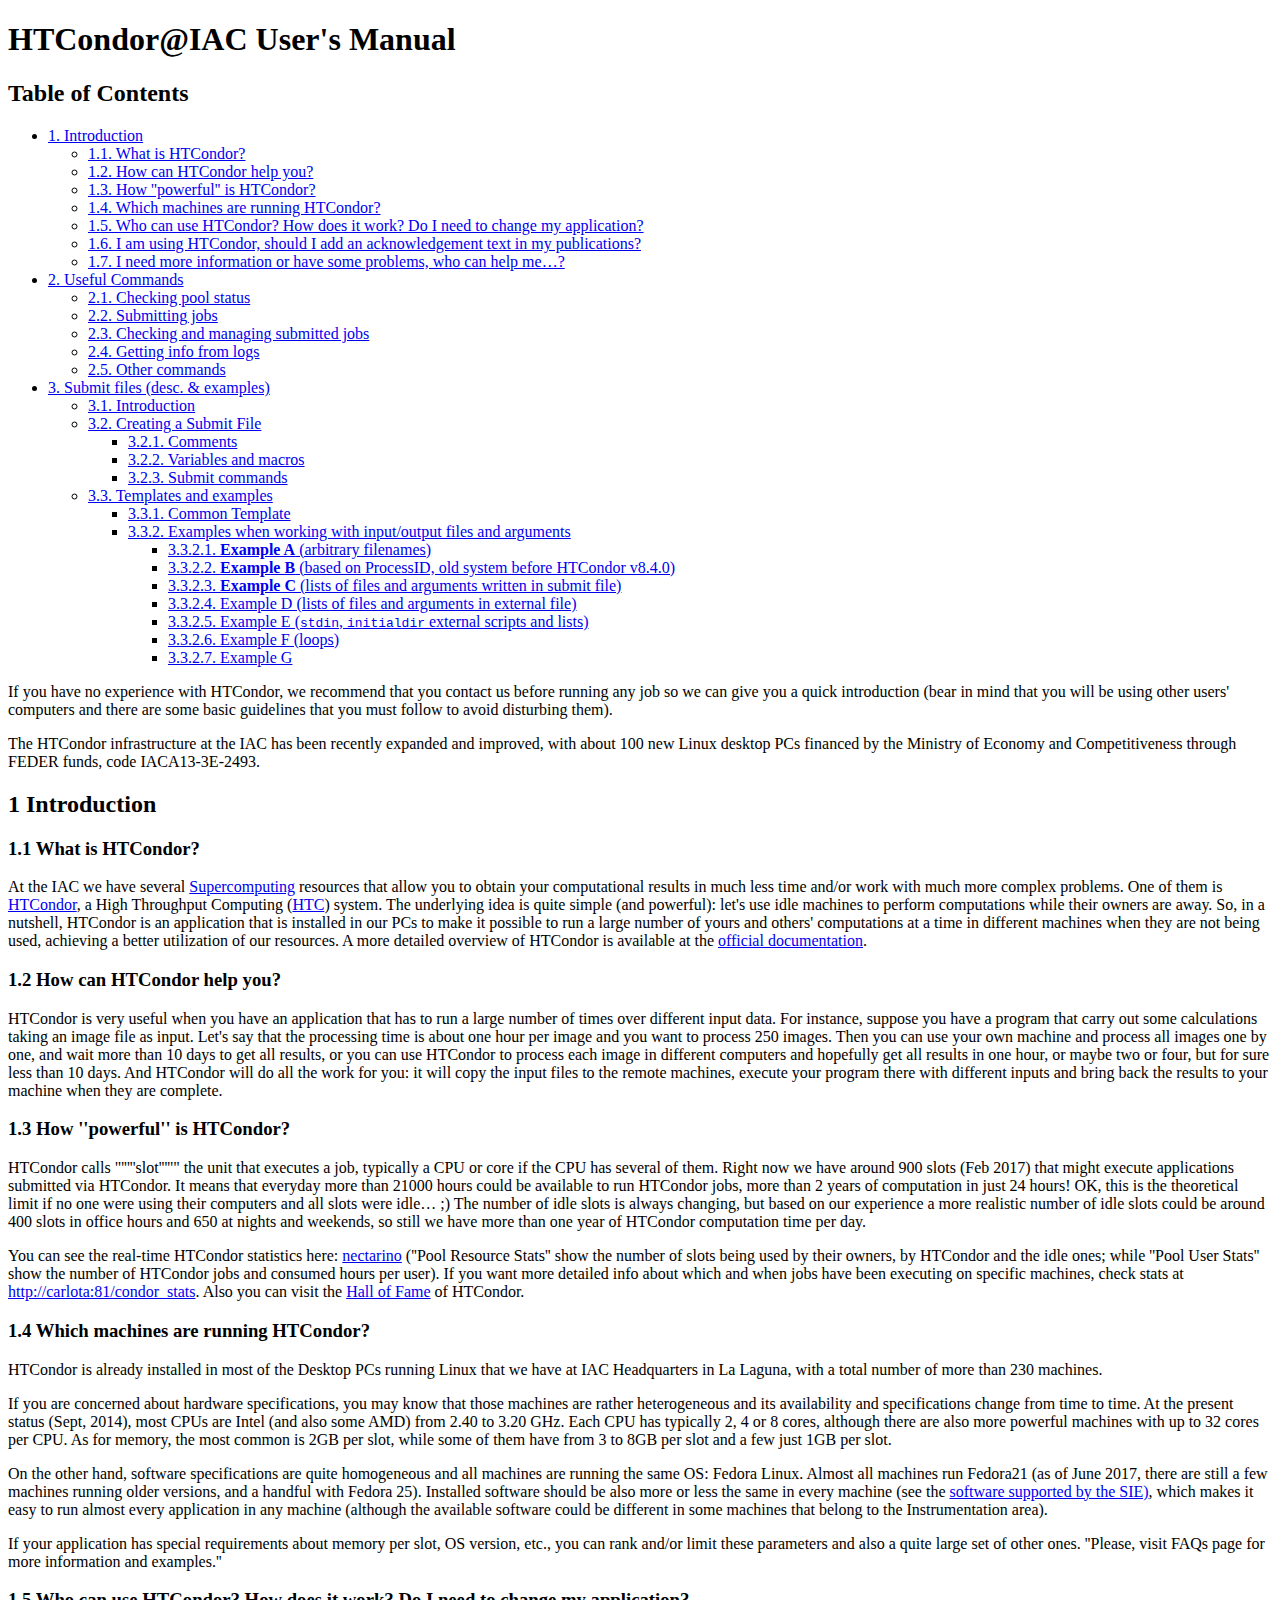
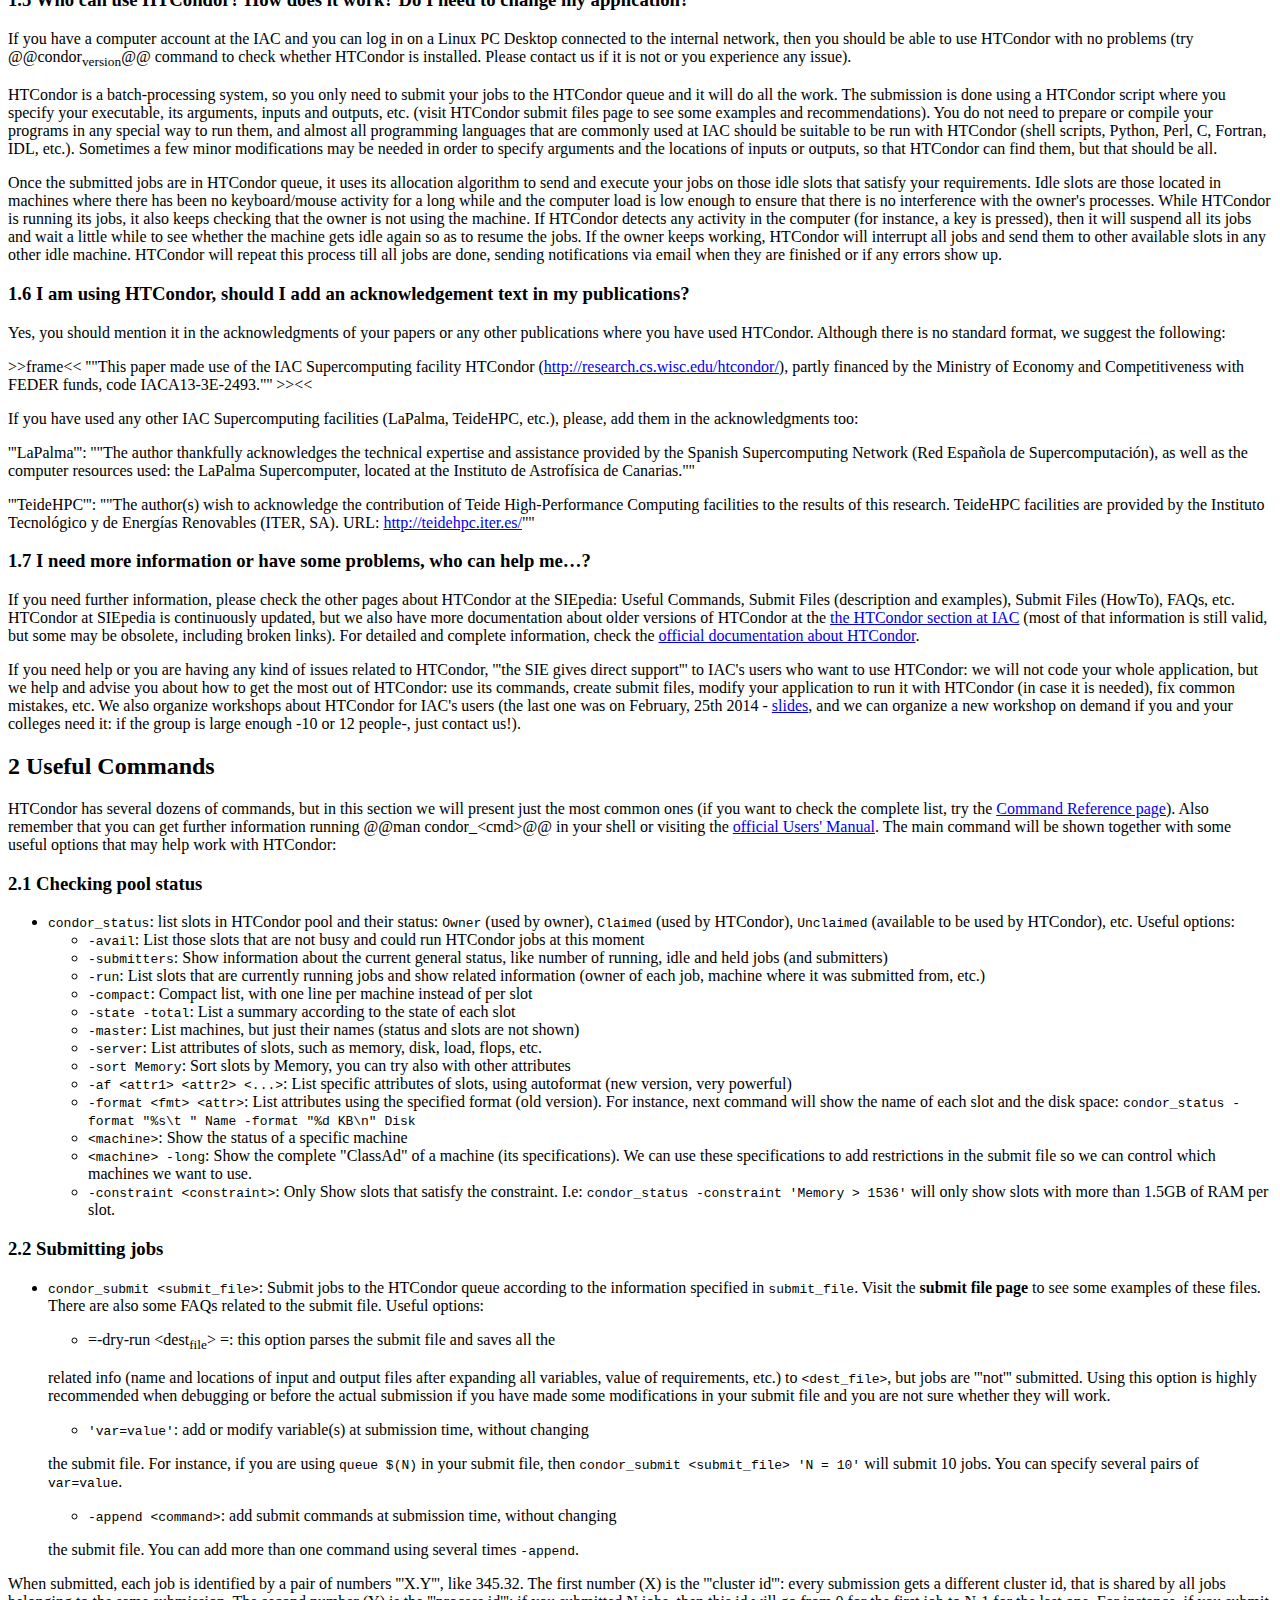
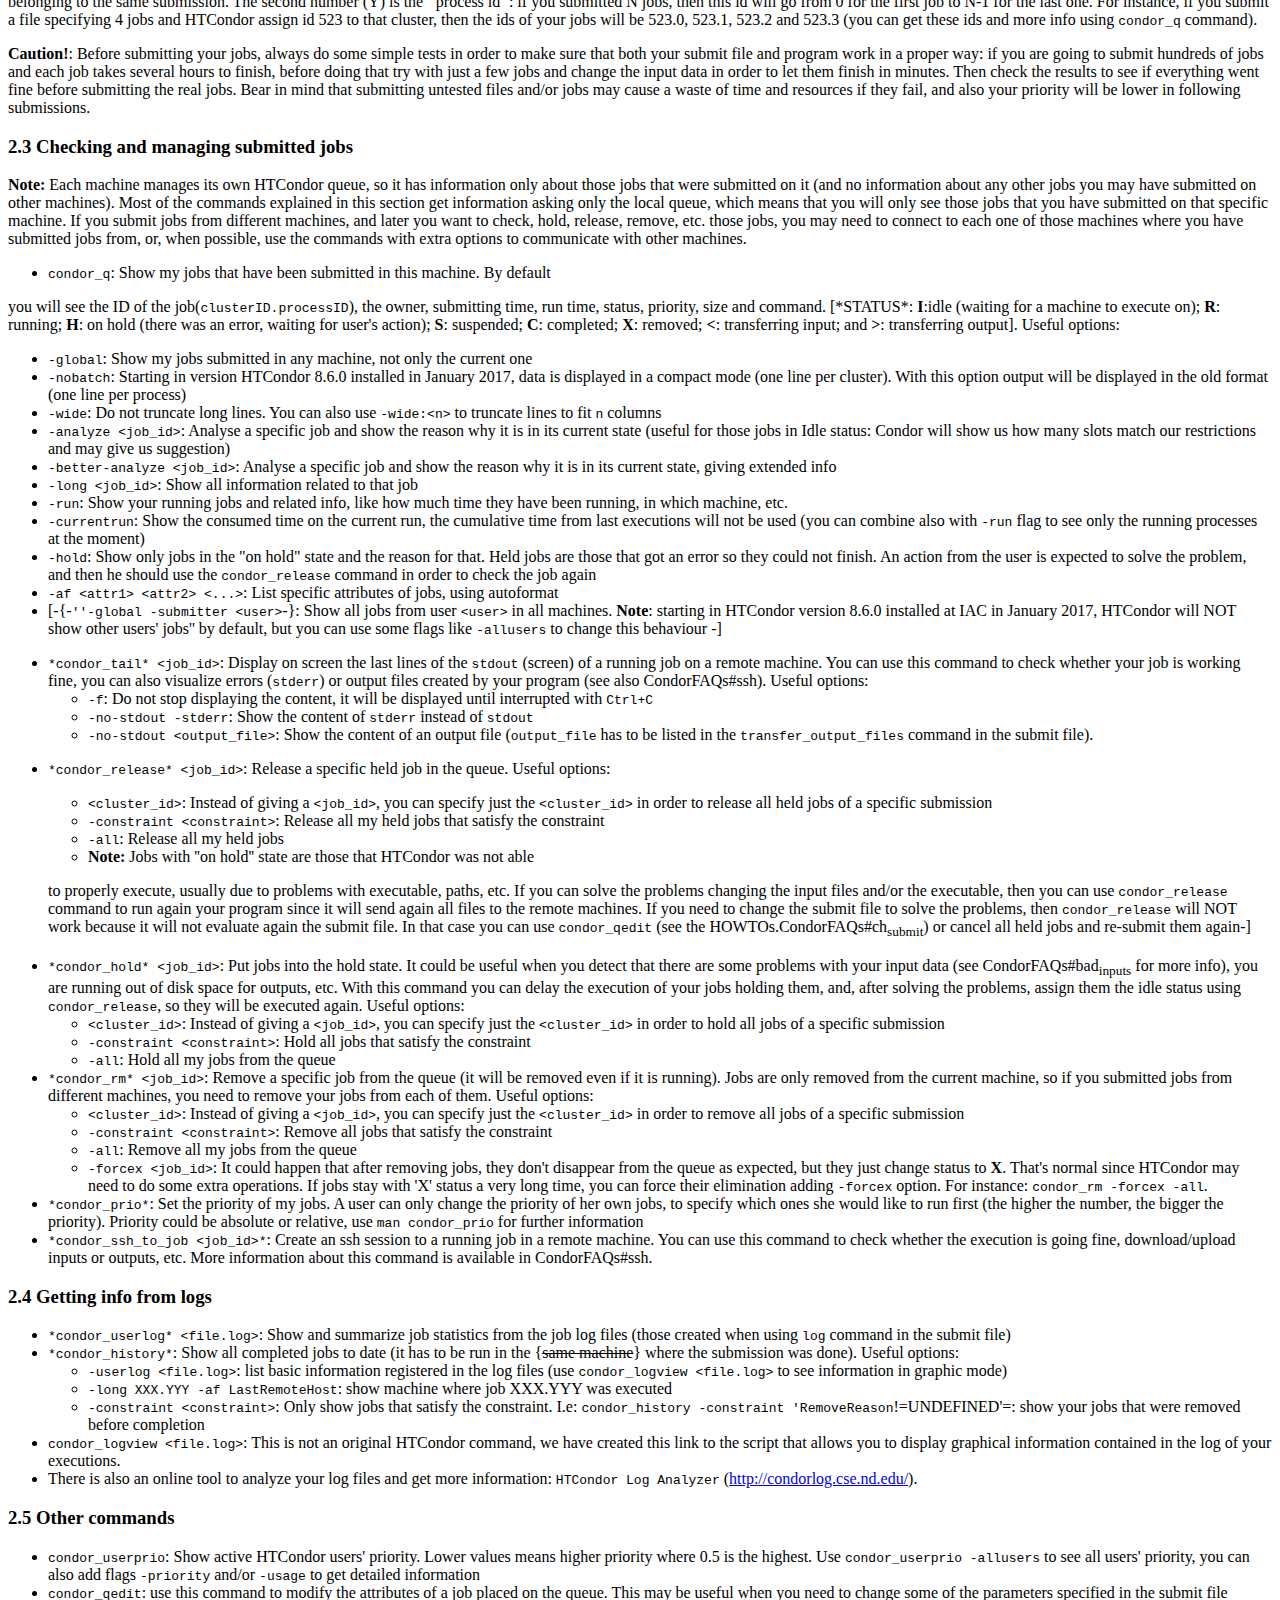
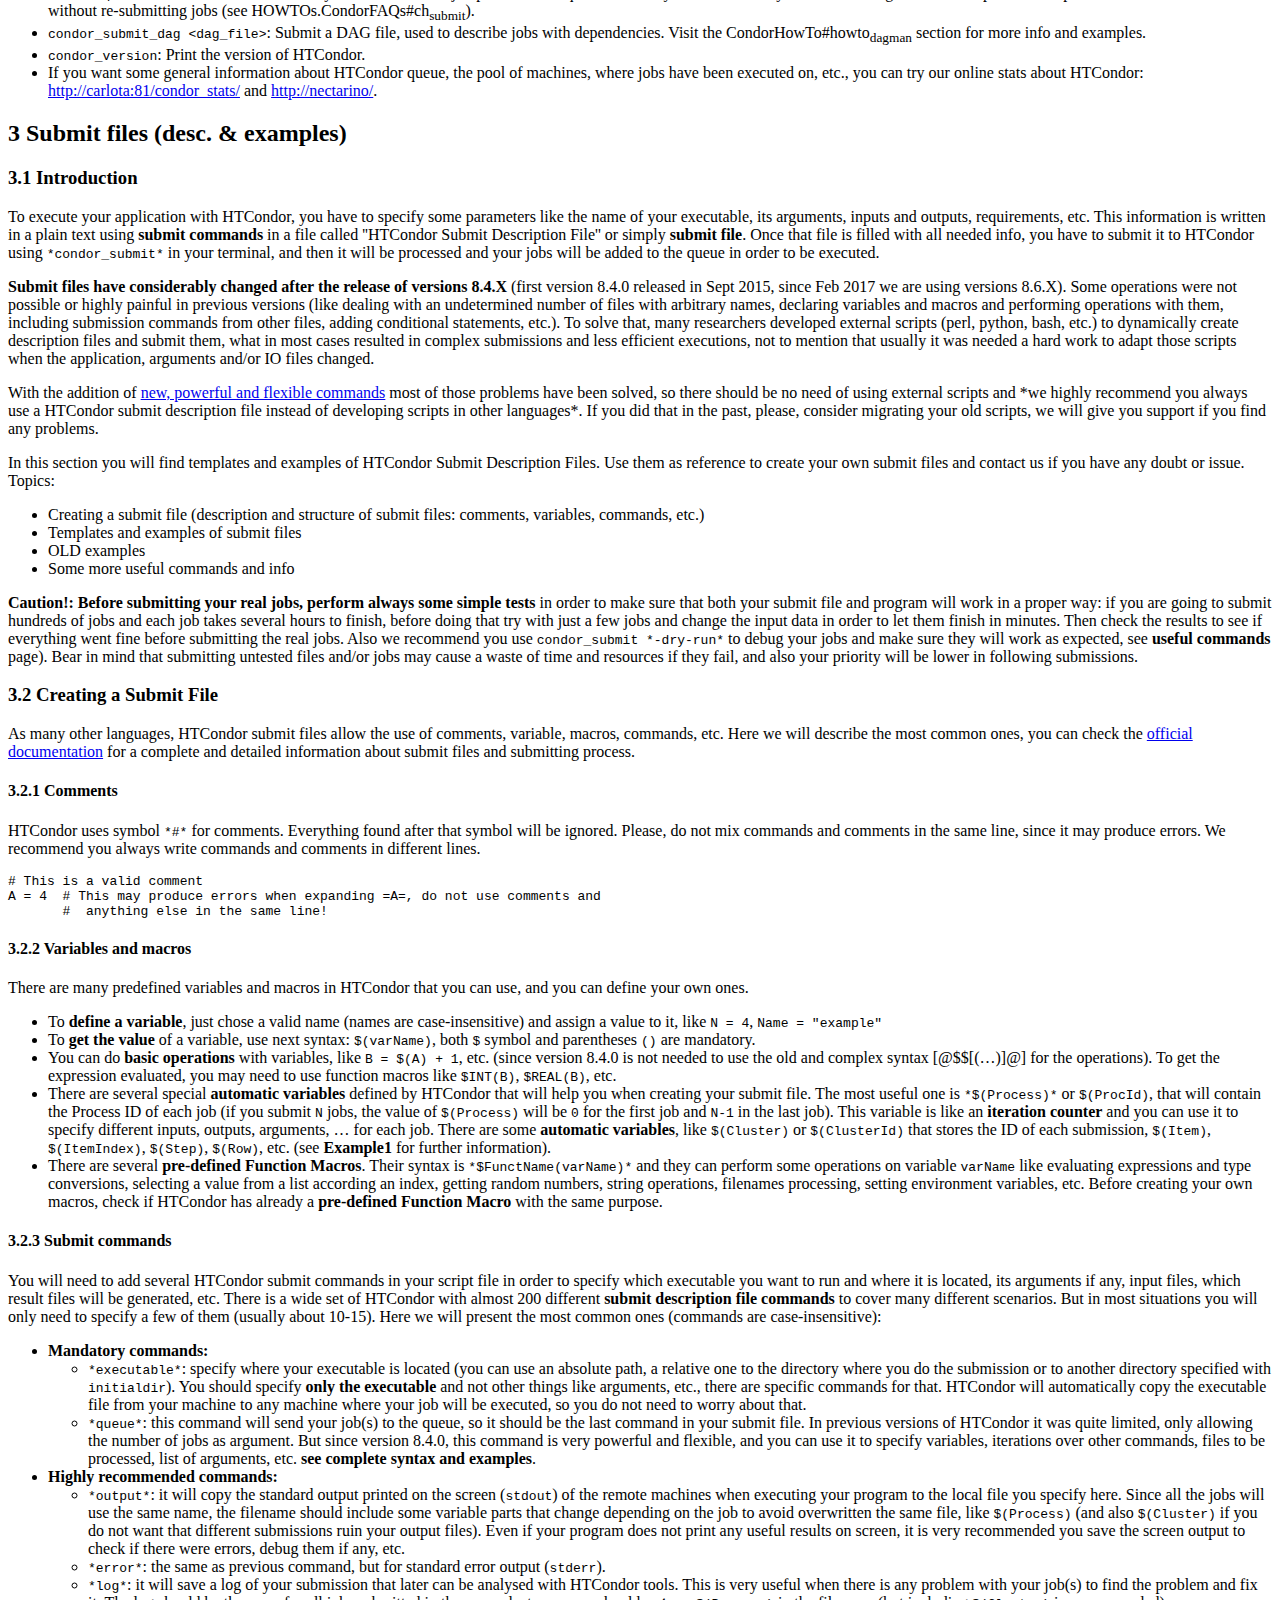
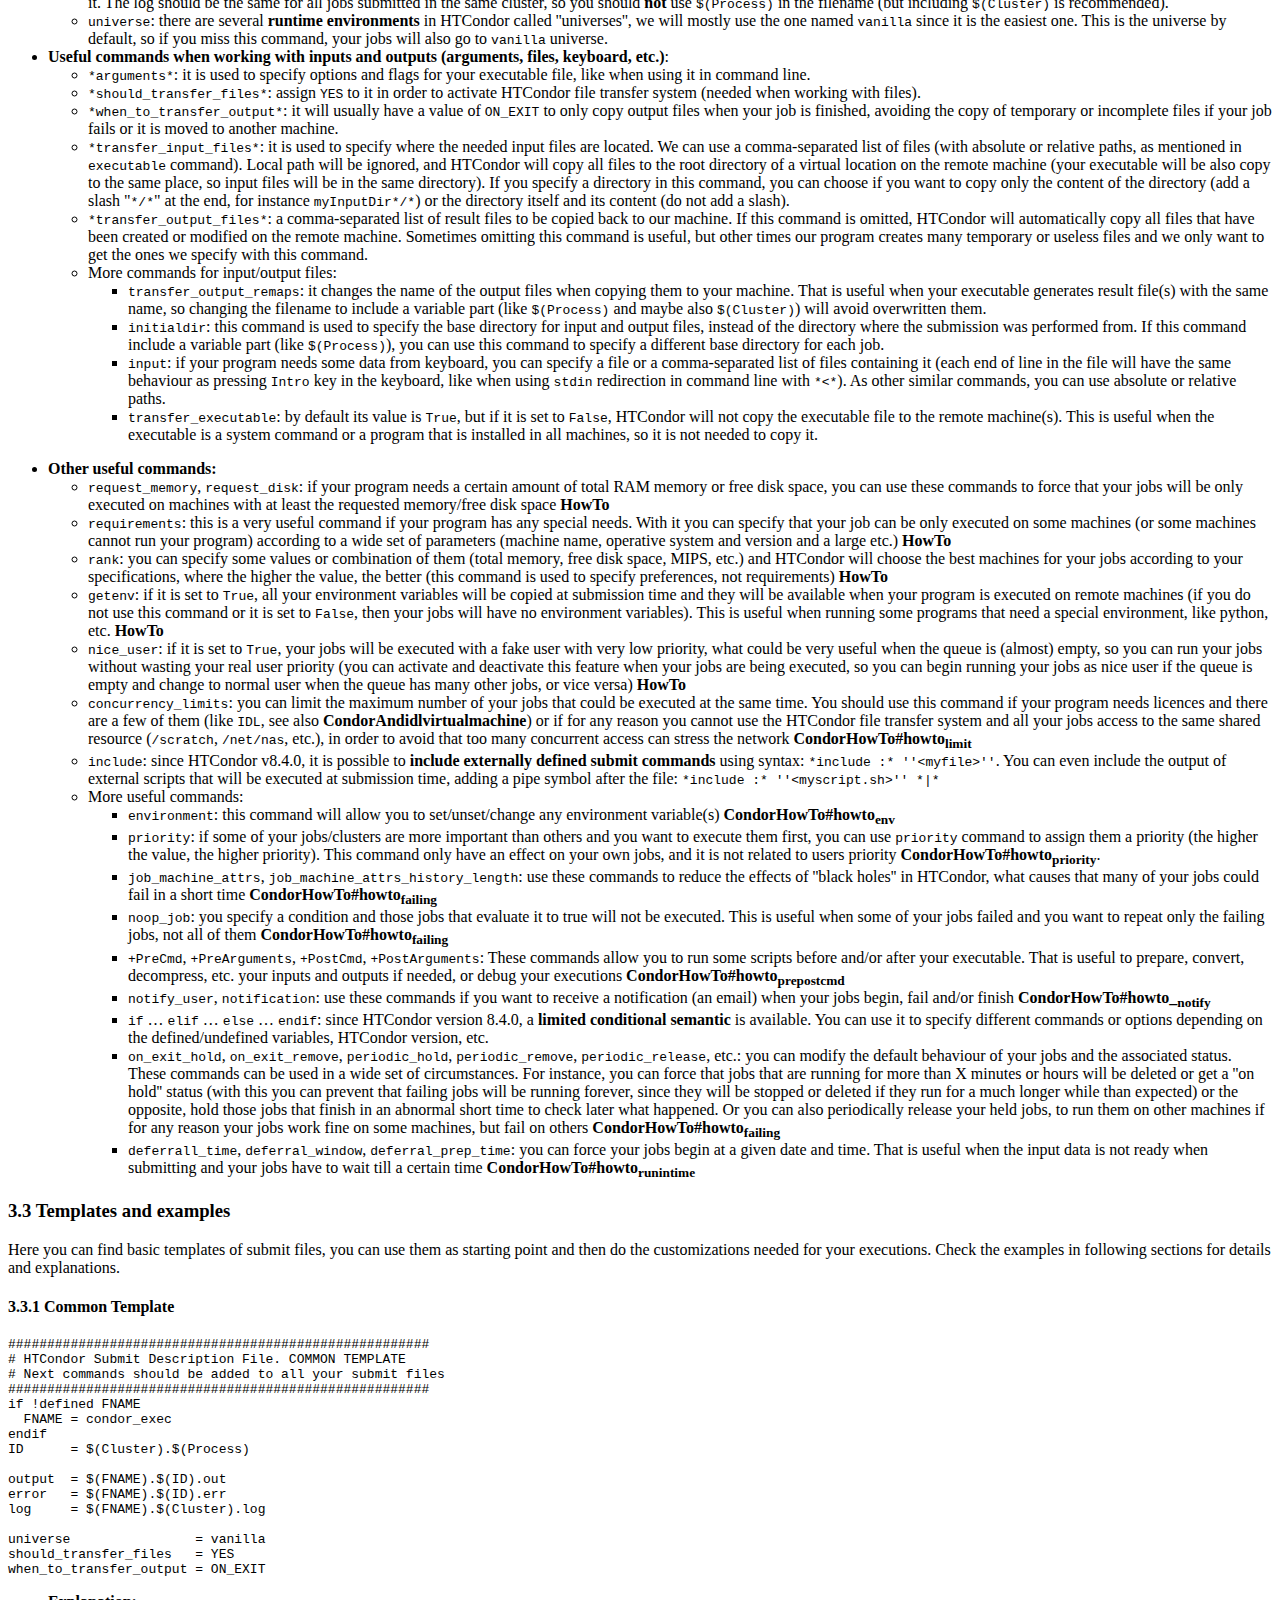
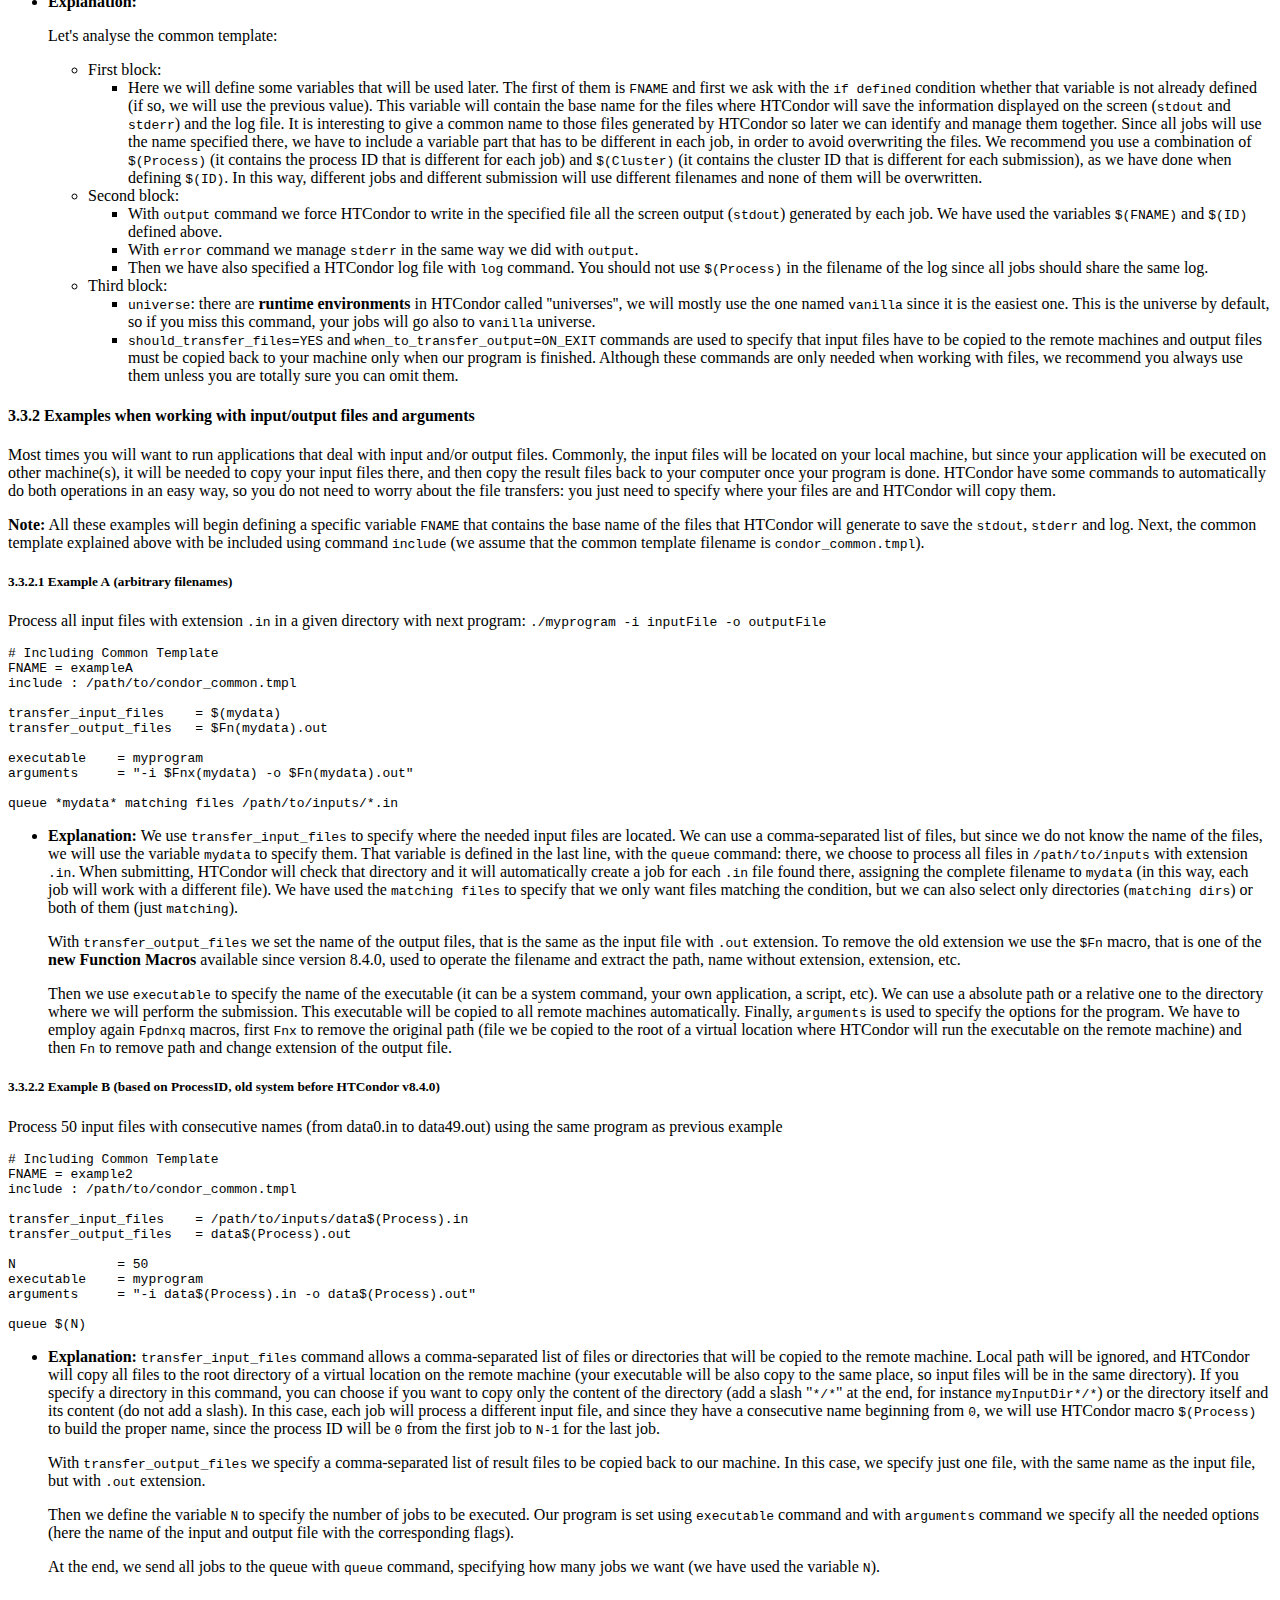
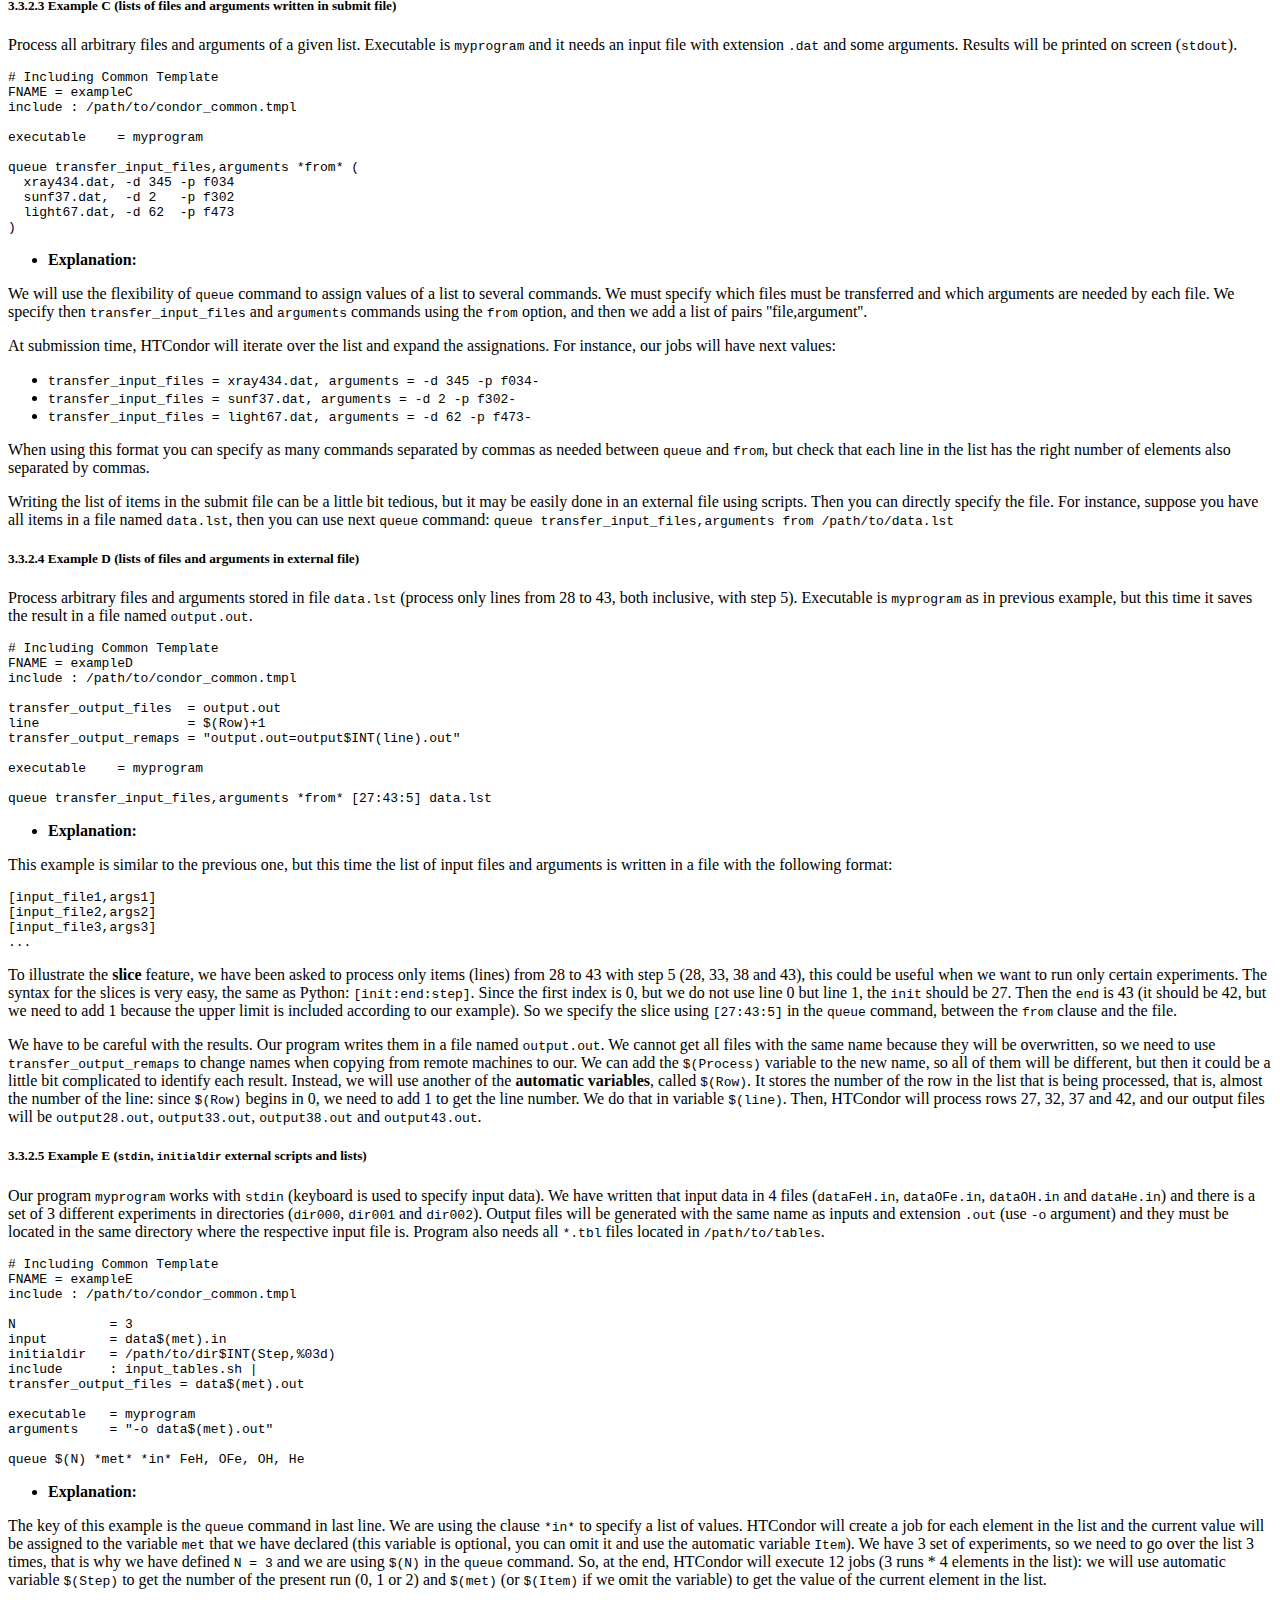
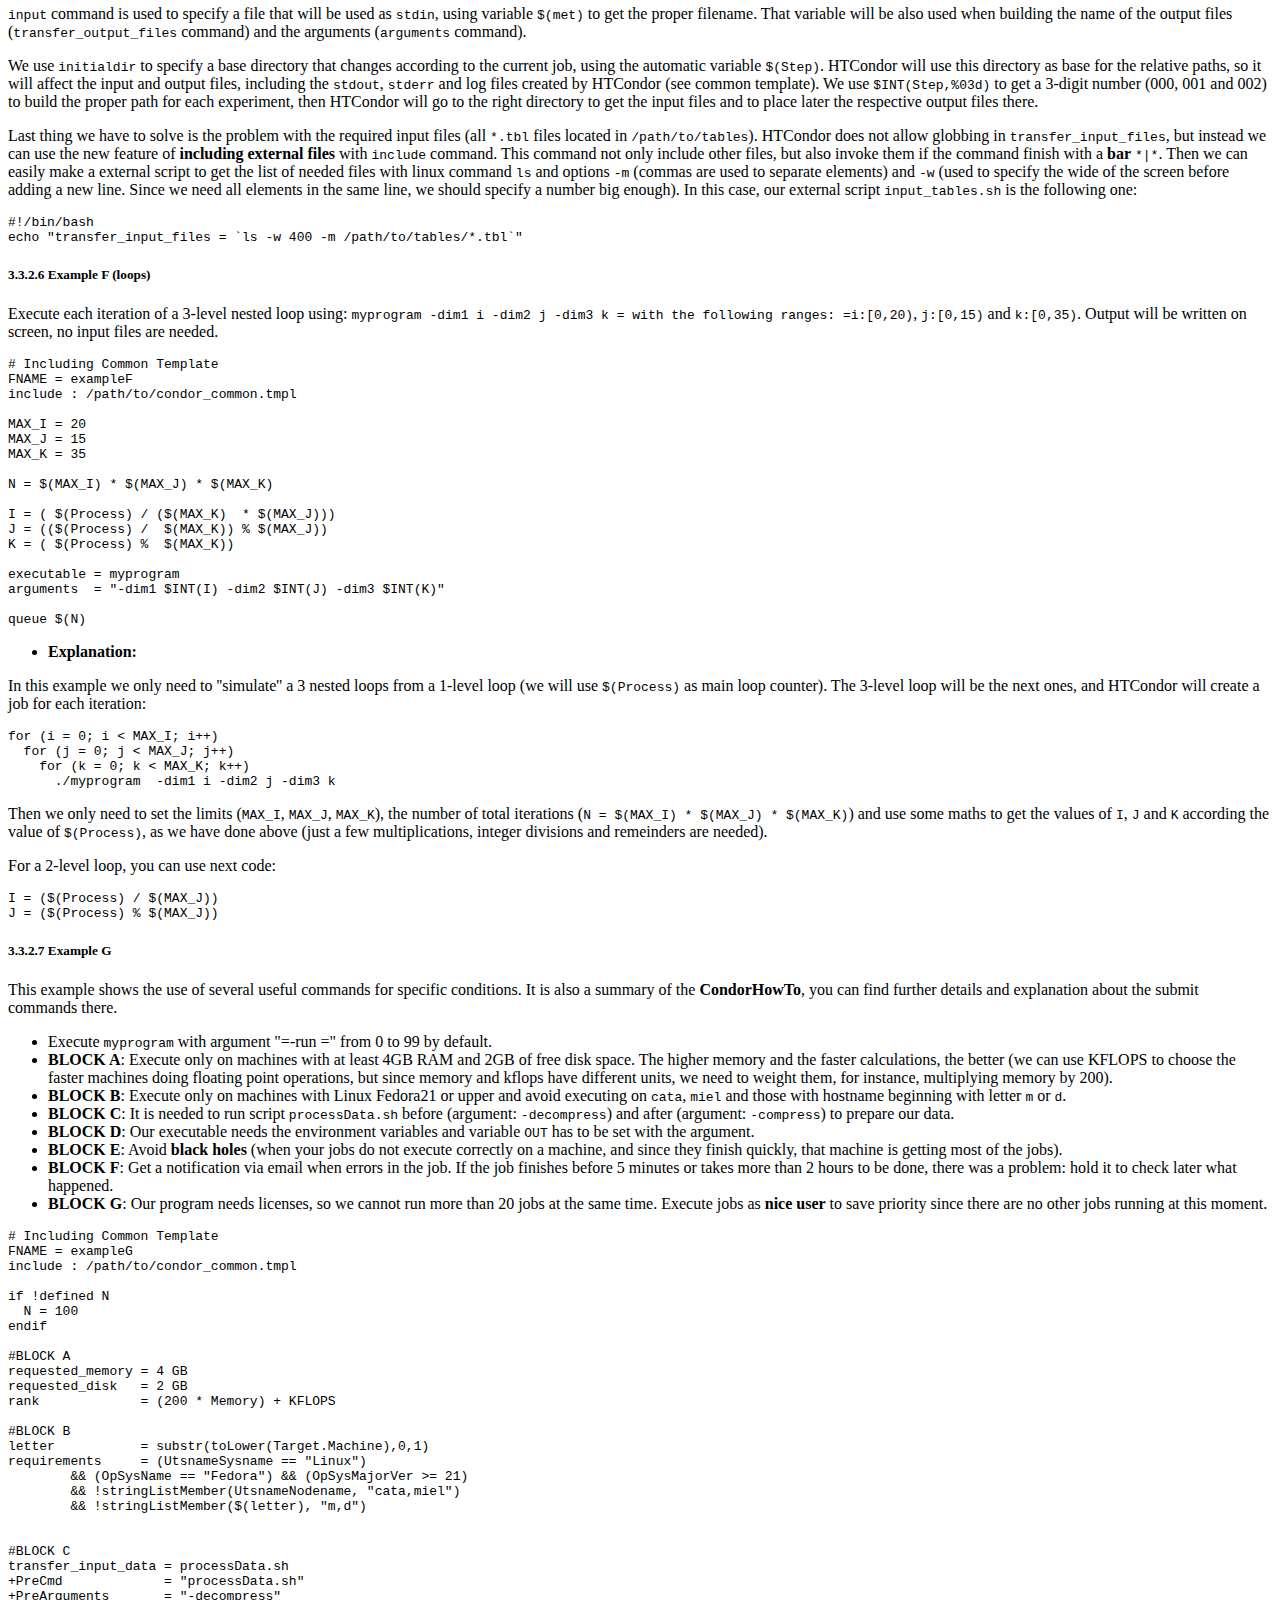
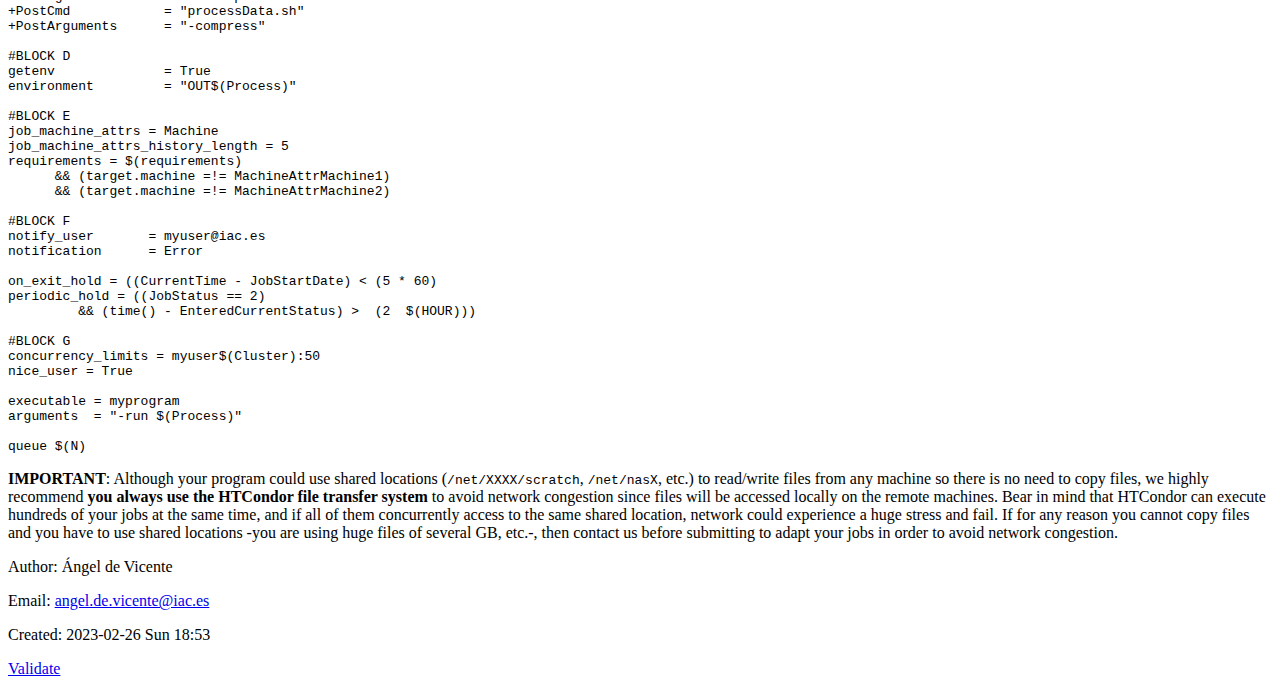
<file: user_iac.html>
<?xml version="1.0" encoding="utf-8"?>
<!DOCTYPE html PUBLIC "-//W3C//DTD XHTML 1.0 Strict//EN"
"http://www.w3.org/TR/xhtml1/DTD/xhtml1-strict.dtd">
<html xmlns="http://www.w3.org/1999/xhtml" lang="en" xml:lang="en">
<head>
<!-- 2023-02-26 Sun 18:53 -->
<meta http-equiv="Content-Type" content="text/html;charset=utf-8" />
<meta name="viewport" content="width=device-width, initial-scale=1" />
<title>HTCondor@IAC User's Manual</title>
<meta name="generator" content="Org mode" />
<meta name="author" content="Ángel de Vicente" />
<link rel="stylesheet" type="text/css" href="https://fniessen.github.io/org-html-themes/src/readtheorg_theme/css/htmlize.css"/>
<link rel="stylesheet" type="text/css" href="https://fniessen.github.io/org-html-themes/src/readtheorg_theme/css/readtheorg.css"/>
<script src="https://ajax.googleapis.com/ajax/libs/jquery/2.1.3/jquery.min.js"></script>
<script src="https://maxcdn.bootstrapcdn.com/bootstrap/3.3.4/js/bootstrap.min.js"></script>
<script type="text/javascript" src="https://fniessen.github.io/org-html-themes/src/lib/js/jquery.stickytableheaders.min.js"></script>
<script type="text/javascript" src="https://fniessen.github.io/org-html-themes/src/readtheorg_theme/js/readtheorg.js"></script>
<script type="text/javascript">
/*
@licstart  The following is the entire license notice for the
JavaScript code in this tag.

Copyright (C) 2012-2017 Free Software Foundation, Inc.

The JavaScript code in this tag is free software: you can
redistribute it and/or modify it under the terms of the GNU
General Public License (GNU GPL) as published by the Free Software
Foundation, either version 3 of the License, or (at your option)
any later version.  The code is distributed WITHOUT ANY WARRANTY;
without even the implied warranty of MERCHANTABILITY or FITNESS
FOR A PARTICULAR PURPOSE.  See the GNU GPL for more details.

As additional permission under GNU GPL version 3 section 7, you
may distribute non-source (e.g., minimized or compacted) forms of
that code without the copy of the GNU GPL normally required by
section 4, provided you include this license notice and a URL
through which recipients can access the Corresponding Source.


@licend  The above is the entire license notice
for the JavaScript code in this tag.
*/
<!--/*--><![CDATA[/*><!--*/
 function CodeHighlightOn(elem, id)
 {
   var target = document.getElementById(id);
   if(null != target) {
     elem.cacheClassElem = elem.className;
     elem.cacheClassTarget = target.className;
     target.className = "code-highlighted";
     elem.className   = "code-highlighted";
   }
 }
 function CodeHighlightOff(elem, id)
 {
   var target = document.getElementById(id);
   if(elem.cacheClassElem)
     elem.className = elem.cacheClassElem;
   if(elem.cacheClassTarget)
     target.className = elem.cacheClassTarget;
 }
/*]]>*///-->
</script>
</head>
<body>
<div id="content">
<h1 class="title">HTCondor@IAC User's Manual</h1>
<div id="table-of-contents">
<h2>Table of Contents</h2>
<div id="text-table-of-contents">
<ul>
<li><a href="#org83dfe56">1. Introduction</a>
<ul>
<li><a href="#org5f758b7">1.1. What is HTCondor?</a></li>
<li><a href="#orgd7e3c85">1.2. How can HTCondor help you?</a></li>
<li><a href="#orga86041e">1.3. How ''powerful'' is HTCondor?</a></li>
<li><a href="#org7a14606">1.4. Which machines are running HTCondor?</a></li>
<li><a href="#orge8959cf">1.5. Who can use HTCondor? How does it work?  Do I need to change my application?</a></li>
<li><a href="#orgfe8d276">1.6. I am using HTCondor, should I add an acknowledgement text in my publications?</a></li>
<li><a href="#orgeee8d46">1.7. I need more information or have some problems, who can help me&#x2026;?</a></li>
</ul>
</li>
<li><a href="#org7e2674b">2. Useful Commands</a>
<ul>
<li><a href="#org0447317">2.1. Checking pool status</a></li>
<li><a href="#orge1c7a4a">2.2. Submitting jobs</a></li>
<li><a href="#orgb1b480a">2.3. Checking and managing submitted jobs</a></li>
<li><a href="#orgec40c39">2.4. Getting info from logs</a></li>
<li><a href="#org5f9ec98">2.5. Other commands</a></li>
</ul>
</li>
<li><a href="#org608e031">3. Submit files (desc. &amp; examples)</a>
<ul>
<li><a href="#orgb795bfa">3.1. Introduction</a></li>
<li><a href="#orge4e0f6e">3.2. Creating a Submit File</a>
<ul>
<li><a href="#org6e9cc29">3.2.1. Comments</a></li>
<li><a href="#org18dd48a">3.2.2. Variables and macros</a></li>
<li><a href="#orge95afa0">3.2.3. Submit commands</a></li>
</ul>
</li>
<li><a href="#orga0aacf4">3.3. Templates and examples</a>
<ul>
<li><a href="#org81f5364">3.3.1. Common Template</a></li>
<li><a href="#org4e346b1">3.3.2. Examples when working with input/output files and arguments</a>
<ul>
<li><a href="#org4b60e9b">3.3.2.1. <b>Example A</b> (arbitrary filenames)</a></li>
<li><a href="#orgedd246b">3.3.2.2. <b>Example B</b> (based on ProcessID, old system before HTCondor v8.4.0)</a></li>
<li><a href="#org8194d89">3.3.2.3. <b>Example C</b> (lists of files and arguments written in submit file)</a></li>
<li><a href="#orgad3f45f">3.3.2.4. Example D (lists of files and arguments in external file)</a></li>
<li><a href="#org2673c1d">3.3.2.5. Example E (<code>stdin</code>, <code>initialdir</code> external scripts and lists)</a></li>
<li><a href="#org7134177">3.3.2.6. Example F (loops)</a></li>
<li><a href="#org5afb775">3.3.2.7. Example G</a></li>
</ul>
</li>
</ul>
</li>
</ul>
</li>
</ul>
</div>
</div>
<div class="mdframed">
<div class="warning">
<p>
If you have no experience with HTCondor, we recommend that you contact us before
running any job so we can give you a quick introduction (bear in mind that you
will be using other users' computers and there are some basic guidelines that
you must follow to avoid disturbing them).
</p>

</div>

</div>

<div class="mdframed">
<div class="note">
<p>
The HTCondor infrastructure at the IAC has been recently expanded and improved,
with about 100 new Linux desktop PCs financed by the Ministry of Economy and
Competitiveness through FEDER funds, code IACA13-3E-2493. 
</p>

</div>

</div>

<div id="outline-container-org83dfe56" class="outline-2">
<h2 id="org83dfe56"><span class="section-number-2">1</span> Introduction</h2>
<div class="outline-text-2" id="text-1">
</div>
<div id="outline-container-org5f758b7" class="outline-3">
<h3 id="org5f758b7"><span class="section-number-3">1.1</span> What is HTCondor?</h3>
<div class="outline-text-3" id="text-1-1">
<p>
At the IAC we have several <a href="http://research.iac.es/sieinvens/SINFIN/Main/supercomputing.php">Supercomputing</a> resources that allow you to obtain
your computational results in much less time and/or work with much more complex
problems. One of them is <a href="http://research.cs.wisc.edu/htcondor/">HTCondor</a>, a High Throughput Computing (<a href="http://en.wikipedia.org/wiki/High-throughput_computing">HTC</a>) system. The
underlying idea is quite simple (and powerful): let's use idle machines to
perform computations while their owners are away. So, in a nutshell, HTCondor is
an application that is installed in our PCs to make it possible to run a large
number of yours and others' computations at a time in different machines when
they are not being used, achieving a better utilization of our resources. A more
detailed overview of HTCondor is available at the <a href="https://htcondor.readthedocs.io/en/v10_0/overview/index.html">official documentation</a>.
</p>
</div>
</div>

<div id="outline-container-orgd7e3c85" class="outline-3">
<h3 id="orgd7e3c85"><span class="section-number-3">1.2</span> How can HTCondor help you?</h3>
<div class="outline-text-3" id="text-1-2">
<p>
HTCondor is very useful when you have an application that has to run a large
number of times over different input data. For instance, suppose you have a
program that carry out some calculations taking an image file as input. Let's
say that the processing time is about one hour per image and you want to process
250 images. Then you can use your own machine and process all images one by one,
and wait more than 10 days to get all results, or you can use HTCondor to
process each image in different computers and hopefully get all results in one
hour, or maybe two or four, but for sure less than 10 days. And HTCondor will do
all the work for you: it will copy the input files to the remote machines,
execute your program there with different inputs and bring back the results to
your machine when they are complete.
</p>
</div>
</div>

<div id="outline-container-orga86041e" class="outline-3">
<h3 id="orga86041e"><span class="section-number-3">1.3</span> How ''powerful'' is HTCondor?</h3>
<div class="outline-text-3" id="text-1-3">
<p>
HTCondor calls "'''''slot'''''" the unit that executes a job, typically a CPU or
core if the CPU has several of them. Right now we have around 900 slots
(Feb 2017) that might execute applications submitted via HTCondor. It means that
everyday more than 21000 hours could be available to run HTCondor jobs, more
than 2 years of computation in just 24 hours! OK, this is the theoretical limit
if no one were using their computers and all slots were idle&#x2026; ;) The number of
idle slots is always changing, but based on our experience a more realistic
number of idle slots could be around 400 slots in office hours and 650 at nights
and weekends, so still we have more than one year of HTCondor computation time
per day.  
</p>

<p>
You can see the real-time HTCondor statistics here: <a href="http://nectarino">nectarino</a> (''Pool
Resource Stats'' show the number of slots being used by their owners, by
HTCondor and the idle ones; while ''Pool User Stats'' show the number of
HTCondor jobs and consumed hours per user). If you want more detailed info about
which and when jobs have been executing on specific machines, check stats at
<a href="http://carlota:81/condor_stats">http://carlota:81/condor_stats</a>. Also you can visit the
<a href="http://venus/SIE/forum/viewtopic.php?f=8&amp;t=38">Hall of Fame</a> of HTCondor. 
</p>
</div>
</div>

<div id="outline-container-org7a14606" class="outline-3">
<h3 id="org7a14606"><span class="section-number-3">1.4</span> Which machines are running HTCondor?</h3>
<div class="outline-text-3" id="text-1-4">
<p>
HTCondor is already installed in most of the Desktop PCs running Linux that we
have at IAC Headquarters in La Laguna, with a total number of more than 230
machines.
</p>

<p>
If you are concerned about hardware specifications, you may know that those
machines are rather heterogeneous and its availability and specifications change
from time to time. At the present status (Sept, 2014), most CPUs are Intel (and
also some AMD) from 2.40 to 3.20 GHz. Each CPU has typically 2, 4 or 8 cores,
although there are also more powerful machines with up to 32 cores per CPU. As
for memory, the most common is 2GB per slot, while some of them have from 3 to
8GB per slot and a few just 1GB per slot.
</p>

<p>
On the other hand, software specifications are quite homogeneous and all
machines are running the same OS: Fedora Linux. Almost all machines run Fedora21
(as of June 2017, there are still a few machines running older versions, and a
handful with Fedora 25). Installed software should be also more or less the same
in every machine (see the <a href="http://research.iac.es/sieinvens/SINFIN/Main/software_sinfin.php">software supported by the SIE)</a>, which makes
it easy to run almost every application in any machine (although the available
software could be different in some machines that belong to the Instrumentation
area).
</p>

<p>
If your application has special requirements about memory per slot, OS version,
etc., you can rank and/or limit these parameters and also a quite large set of
other ones. ''Please, visit FAQs page for more information and
examples.''
</p>
</div>
</div>


<div id="outline-container-orge8959cf" class="outline-3">
<h3 id="orge8959cf"><span class="section-number-3">1.5</span> Who can use HTCondor? How does it work?  Do I need to change my application?</h3>
<div class="outline-text-3" id="text-1-5">
<p>
If you have a computer account at the IAC and you can log in on a Linux PC
Desktop connected to the internal network, then you should be able to use
HTCondor with no problems (try @@condor<sub>version</sub>@@ command to check whether
HTCondor is installed. Please contact us if it is not or you experience any
issue).
</p>

<p>
HTCondor is a batch-processing system, so you only need to submit your jobs to
the HTCondor queue and it will do all the work. The submission is done using a
HTCondor script where you specify your executable, its arguments, inputs and
outputs, etc. (visit HTCondor submit files page to see some
examples and recommendations). You do not need to prepare or compile your
programs in any special way to run them, and almost all programming languages
that are commonly used at IAC should be suitable to be run with HTCondor (shell
scripts, Python, Perl, C, Fortran, IDL, etc.). Sometimes a few minor
modifications may be needed in order to specify arguments and the locations of
inputs or outputs, so that HTCondor can find them, but that should be all.
</p>

<p>
Once the submitted jobs are in HTCondor queue, it uses its allocation algorithm
to send and execute your jobs on those idle slots that satisfy your
requirements. Idle slots are those located in machines where there has been no
keyboard/mouse activity for a long while and the computer load is low enough to
ensure that there is no interference with the owner's processes. While HTCondor
is running its jobs, it also keeps checking that the owner is not using the
machine. If HTCondor detects any activity in the computer (for instance, a key
is pressed), then it will suspend all its jobs and wait a little while to see
whether the machine gets idle again so as to resume the jobs. If the owner keeps
working, HTCondor will interrupt all jobs and send them to other available slots
in any other idle machine. HTCondor will repeat this process till all jobs are
done, sending notifications via email when they are finished or if any errors
show up.
</p>
</div>
</div>


<div id="outline-container-orgfe8d276" class="outline-3">
<h3 id="orgfe8d276"><span class="section-number-3">1.6</span> I am using HTCondor, should I add an acknowledgement text in my publications?</h3>
<div class="outline-text-3" id="text-1-6">
<p>
Yes, you should mention it in the acknowledgments of your papers or any other
publications where you have used HTCondor. Although there is no standard format,
we suggest the following:
</p>

<p>
&gt;&gt;frame&lt;&lt; ''"This paper made use of the IAC Supercomputing facility HTCondor
(<a href="http://research.cs.wisc.edu/htcondor/">http://research.cs.wisc.edu/htcondor/</a>), partly financed by the Ministry of
Economy and Competitiveness with FEDER funds, code IACA13-3E-2493."''  &gt;&gt;&lt;&lt;
</p>

<p>
If you have used any other IAC Supercomputing facilities (LaPalma, TeideHPC,
etc.), please, add them in the acknowledgments too:
</p>

<p>
'''LaPalma''': ''"The author thankfully acknowledges the technical expertise and
assistance provided by the Spanish Supercomputing Network (Red Española de
Supercomputación), as well as the computer resources used: the LaPalma
Supercomputer, located at the Instituto de Astrofísica de Canarias."''
</p>

<p>
'''TeideHPC''': ''"The author(s) wish to acknowledge the contribution of Teide
High-Performance Computing facilities to the results of this research. TeideHPC
facilities are provided by the Instituto Tecnológico y de Energías Renovables
(ITER, SA). URL: <a href="http://teidehpc.iter.es/">http://teidehpc.iter.es/</a>"''
</p>
</div>
</div>

<div id="outline-container-orgeee8d46" class="outline-3">
<h3 id="orgeee8d46"><span class="section-number-3">1.7</span> I need more information or have some problems, who can help me&#x2026;?</h3>
<div class="outline-text-3" id="text-1-7">
<p>
If you need further information, please check the other pages about HTCondor at
the SIEpedia: Useful Commands, Submit Files (description and examples), Submit
Files (HowTo), FAQs, etc. HTCondor at SIEpedia is continuously updated, but we
also have more documentation about older versions of HTCondor at the <a href="http://research.iac.es/sieinvens/SINFIN/Condor/index.php">the
HTCondor section at IAC</a> (most of that information is still valid, but some may
be obsolete, including broken links). For detailed and complete information,
check the <a href="http://research.cs.wisc.edu/htcondor/manual/v8.6/">official documentation about HTCondor</a>.
</p>

<p>
If you need help or you are having any kind of issues related to HTCondor,
'''the SIE gives direct support''' to IAC's users who want to use HTCondor: we
will not code your whole application, but we help and advise you about how to
get the most out of HTCondor: use its commands, create submit files, modify your
application to run it with HTCondor (in case it is needed), fix common mistakes,
etc. We also organize workshops about HTCondor for IAC's users (the last one was
on February, 25th 2014 - <a href="https://docs.google.com/presentation/d/1PqCih4yL6D3FOFo0W336RjLCKrSICZbYuPX1F1CZqtQ/present#slide=id.p">slides</a>, and we can organize a new workshop on demand if
you and your colleges need it: if the group is large enough -10 or 12 people-,
just contact us!).
</p>
</div>
</div>
</div>

<div id="outline-container-org7e2674b" class="outline-2">
<h2 id="org7e2674b"><span class="section-number-2">2</span> Useful Commands</h2>
<div class="outline-text-2" id="text-2">
<p>
HTCondor has several dozens of commands, but in this section we will present
just the most common ones (if you want to check the complete list, try the
<a href="http://research.cs.wisc.edu/htcondor/manual/v8.6/11_Command_Reference.html">Command Reference page</a>). Also remember that you can get further information
running @@man condor_&lt;cmd&gt;@@ in your shell or visiting the <a href="http://research.cs.wisc.edu/htcondor/manual/v8.6/2_Users_Manual.html">official Users'
Manual</a>. The main command will be shown together with some useful options that
may help work with HTCondor:
</p>
</div>


<div id="outline-container-org0447317" class="outline-3">
<h3 id="org0447317"><span class="section-number-3">2.1</span> Checking pool status</h3>
<div class="outline-text-3" id="text-2-1">
<ul class="org-ul">
<li><code>condor_status</code>: list slots in HTCondor pool and their status: <code>Owner</code> (used
by owner), <code>Claimed</code> (used by HTCondor), <code>Unclaimed</code> (available to be used
by HTCondor), etc. Useful options:
<ul class="org-ul">
<li><code>-avail</code>: List those slots that are not busy and could run HTCondor jobs at
this moment</li>
<li><code>-submitters</code>: Show information about the current general status, like
number of running, idle and held jobs (and submitters)</li>
<li><code>-run</code>: List slots that are currently running jobs and show related
information (owner of each job, machine where it was submitted from, etc.)</li>
<li><code>-compact</code>: Compact list, with one line per machine instead of per slot</li>
<li><code>-state -total</code>: List a summary according to the state of each slot</li>
<li><code>-master</code>: List machines, but just their names (status and slots are not
shown)</li>
<li><code>-server</code>: List attributes of slots, such as memory, disk, load, flops, etc.</li>
<li><code>-sort Memory</code>: Sort slots by Memory, you can try also with other attributes</li>
<li><code>-af &lt;attr1&gt; &lt;attr2&gt; &lt;...&gt;</code>: List specific attributes of slots, using
autoformat (new version, very powerful)</li>
<li><code>-format &lt;fmt&gt; &lt;attr&gt;</code>: List attributes using the specified format (old
version). For instance, next command will show the name of each slot and the
disk space: <code>condor_status -format "%s\t " Name -format "%d KB\n" Disk</code></li>
<li><code>&lt;machine&gt;</code>: Show the status of a specific machine</li>
<li><code>&lt;machine&gt; -long</code>: Show the complete "ClassAd" of a machine (its
specifications). We can use these specifications to add restrictions in the
submit file so we can control which machines we want to use.</li>
<li><code>-constraint &lt;constraint&gt;</code>: Only Show slots that satisfy the
constraint. I.e: <code>condor_status -constraint 'Memory &gt; 1536'</code> will only show
slots with more than 1.5GB of RAM per slot.</li>
</ul></li>
</ul>
</div>
</div>

<div id="outline-container-orge1c7a4a" class="outline-3">
<h3 id="orge1c7a4a"><span class="section-number-3">2.2</span> Submitting jobs</h3>
<div class="outline-text-3" id="text-2-2">
<ul class="org-ul">
<li><p>
<code>condor_submit &lt;submit_file&gt;</code>: Submit jobs to the HTCondor queue according to
the information specified in <code>submit_file</code>. Visit the <b>submit file page</b> to
see some examples of these files. There are also some FAQs related to the
submit file. Useful options:
</p>

<ul class="org-ul">
<li>=-dry-run &lt;dest<sub>file</sub>&gt; =: this option parses the submit file and saves all the</li>
</ul>
<p>
related info (name and locations of input and output files after expanding all
variables, value of requirements, etc.) to <code>&lt;dest_file&gt;</code>, but jobs are '''not'''
submitted. Using this option is highly recommended when debugging or before the
actual submission if you have made some modifications in your submit file and
you are not sure whether they will work.
</p>

<ul class="org-ul">
<li><code>'var=value'</code>: add or modify variable(s) at submission time, without changing</li>
</ul>
<p>
the submit file. For instance, if you are using <code>queue $(N)</code> in your submit
file, then <code>condor_submit &lt;submit_file&gt; 'N = 10'</code> will submit 10 jobs. You can
specify several pairs of <code>var=value</code>.
</p>

<ul class="org-ul">
<li><code>-append &lt;command&gt;</code>: add submit commands at submission time, without changing</li>
</ul>
<p>
the submit file. You can add more than one command using several times
<code>-append</code>.
</p></li>
</ul>

<p>
When submitted, each job is identified by a pair of numbers '''X.Y''', like
345.32. The first number (X) is the '''cluster id''': every submission gets a
different cluster id, that is shared by all jobs belonging to the same
submission. The second number (Y) is the '''process id''': if you submitted N
jobs, then this id will go from 0 for the first job to N-1 for the last one. For
instance, if you submit a file specifying 4 jobs and HTCondor assign id 523 to
that cluster, then the ids of your jobs will be 523.0, 523.1, 523.2 and 523.3
(you can get these ids and more info using <code>condor_q</code> command).
</p>

<div class="mdframed">
<p>
<b>Caution!</b>: Before submitting your jobs, always do some simple tests in
order to make sure that both your submit file and program work in a proper way:
if you are going to submit hundreds of jobs and each job takes several hours to
finish, before doing that try with just a few jobs and change the input data in
order to let them finish in minutes. Then check the results to see if everything
went fine before submitting the real jobs. Bear in mind that submitting untested
files and/or jobs may cause a waste of time and resources if they fail, and also
your priority will be lower in following submissions. 
</p>

</div>
</div>
</div>



<div id="outline-container-orgb1b480a" class="outline-3">
<h3 id="orgb1b480a"><span class="section-number-3">2.3</span> Checking and managing submitted jobs</h3>
<div class="outline-text-3" id="text-2-3">
<div class="mdframed">
<p>
<b>Note:</b> Each machine manages its own HTCondor queue, so it has information only
about those jobs that were submitted on it (and no information about any other
jobs you may have submitted on other machines). Most of the commands explained
in this section get information asking only the local queue, which means that
you will only see those jobs that you have submitted on that specific
machine. If you submit jobs from different machines, and later you want to
check, hold, release, remove, etc. those jobs, you may need to connect to each
one of those machines where you have submitted jobs from, or, when possible, use
the commands with extra options to communicate with other machines.
</p>

</div>


<ul class="org-ul">
<li><code>condor_q</code>: Show my jobs that have been submitted in this machine. By default</li>
</ul>
<p>
you will see the ID of the job(<code>clusterID.processID</code>), the owner, submitting
time, run time, status, priority, size and command. [*STATUS*: <b>I</b>:idle (waiting
for a machine to execute on); <b>R</b>: running; <b>H</b>: on hold (there was an error,
waiting for user's action); <b>S</b>: suspended; <b>C</b>: completed; <b>X</b>: removed; <b>&lt;</b>:
transferring input; and <b>&gt;</b>: transferring output]. Useful options:
</p>
<ul class="org-ul">
<li><code>-global</code>: Show my jobs submitted in any machine, not only the current one</li>
<li><code>-nobatch</code>: Starting in version HTCondor 8.6.0 installed in January 2017,
data is displayed in a compact mode (one line per cluster). With this option
output will be displayed in the old format (one line per process)</li>
<li><code>-wide</code>: Do not truncate long lines. You can also use <code>-wide:&lt;n&gt;</code> to
truncate lines to fit <code>n</code> columns</li>
<li><code>-analyze &lt;job_id&gt;</code>: Analyse a specific job and show the reason why it is in
its current state (useful for those jobs in Idle status: Condor will show us
how many slots match our restrictions and may give us suggestion)</li>
<li><code>-better-analyze &lt;job_id&gt;</code>: Analyse a specific job and show the reason why
it is in its current state, giving extended info</li>
<li><code>-long &lt;job_id&gt;</code>: Show all information related to that job</li>
<li><code>-run</code>: Show your running jobs and related info, like how much time they
have been running, in which machine, etc.</li>
<li><code>-currentrun</code>: Show the consumed time on the current run, the cumulative
time from last executions will not be used (you can combine also with <code>-run</code>
flag to see only the running processes at the moment)</li>
<li><code>-hold</code>: Show only jobs in the "on hold" state and the reason for that. Held
jobs are those that got an error so they could not finish. An action from
the user is expected to solve the problem, and then he should use the
<code>condor_release</code> command in order to check the job again</li>
<li><code>-af &lt;attr1&gt; &lt;attr2&gt; &lt;...&gt;</code>: List specific attributes of jobs, using
autoformat</li>
<li>[-{-<code>''-global -submitter &lt;user&gt;</code>-}: Show all jobs from user <code>&lt;user&gt;</code> in all
machines. <b>Note</b>: starting in HTCondor version 8.6.0 installed at IAC in
January 2017, HTCondor will NOT show other users' jobs'' by default, but you
can use some flags like <code>-allusers</code> to change this behaviour -]</li>
</ul>


<ul class="org-ul">
<li><code>*condor_tail* &lt;job_id&gt;</code>: Display on screen the last lines of the <code>stdout</code>
(screen) of a running job on a remote machine. You can use this command to
check whether your job is working fine, you can also visualize errors
(<code>stderr</code>) or output files created by your program (see also
CondorFAQs#ssh). Useful options:
<ul class="org-ul">
<li><code>-f</code>: Do not stop displaying the content, it will be displayed until
interrupted with <code>Ctrl+C</code></li>
<li><code>-no-stdout -stderr</code>: Show the content of <code>stderr</code> instead of <code>stdout</code></li>
<li><code>-no-stdout &lt;output_file&gt;</code>: Show the content of an output file (<code>output_file</code>
has to be listed in the <code>transfer_output_files</code> command in the submit file).</li>
</ul></li>

<li><p>
<code>*condor_release* &lt;job_id&gt;</code>: Release a specific held job in the queue. Useful options:
</p>
<ul class="org-ul">
<li><code>&lt;cluster_id&gt;</code>: Instead of giving a <code>&lt;job_id&gt;</code>, you can specify just the
<code>&lt;cluster_id&gt;</code> in order to release all held jobs of a specific submission</li>
<li><code>-constraint &lt;constraint&gt;</code>: Release all my held jobs that satisfy the
constraint</li>
<li><code>-all</code>: Release all my held jobs</li>
<li><b>Note:</b> Jobs with ''on hold'' state are those that HTCondor was not able</li>
</ul>
<p>
to properly execute, usually due to problems with executable, paths, etc. If
you can solve the problems changing the input files and/or the executable,
then you can use <code>condor_release</code> command to run again your program since it
will send again all files to the remote machines. If you need to change the
submit file to solve the problems, then <code>condor_release</code> will NOT work because
it will not evaluate again the submit file. In that case you can use
<code>condor_qedit</code> (see the HOWTOs.CondorFAQs#ch<sub>submit</sub>) or cancel all
held jobs and re-submit them again-]
</p></li>

<li><code>*condor_hold* &lt;job_id&gt;</code>: Put jobs into the hold state. It could be useful
when you detect that there are some problems with your input data (see
CondorFAQs#bad<sub>inputs</sub> for more info), you are running out of disk space for
outputs, etc. With this command you can delay the execution of your jobs
holding them, and, after solving the problems, assign them the idle status
using <code>condor_release</code>, so they will be executed again. Useful options:
<ul class="org-ul">
<li><code>&lt;cluster_id&gt;</code>: Instead of giving a <code>&lt;job_id&gt;</code>, you can specify just the
<code>&lt;cluster_id&gt;</code> in order to hold all jobs of a specific submission</li>
<li><code>-constraint &lt;constraint&gt;</code>: Hold all jobs that satisfy the constraint</li>
<li><code>-all</code>: Hold all my jobs from the queue</li>
</ul></li>

<li><code>*condor_rm* &lt;job_id&gt;</code>: Remove a specific job from the queue (it will be
removed even if it is running). Jobs are only removed from the current
machine, so if you submitted jobs from different machines, you need to remove
your jobs from each of them. Useful options:
<ul class="org-ul">
<li><code>&lt;cluster_id&gt;</code>: Instead of giving a <code>&lt;job_id&gt;</code>, you can specify just the
<code>&lt;cluster_id&gt;</code> in order to remove all jobs of a specific submission</li>
<li><code>-constraint &lt;constraint&gt;</code>: Remove all jobs that satisfy the constraint</li>
<li><code>-all</code>: Remove all my jobs from the queue</li>
<li><code>-forcex &lt;job_id&gt;</code>: It could happen that after removing jobs, they don't
disappear from the queue as expected, but they just change status to
<b>X</b>. That's normal since HTCondor may need to do some extra operations. If
jobs stay with 'X' status a very long time, you can force their elimination
adding <code>-forcex</code> option. For instance: <code>condor_rm -forcex -all</code>.</li>
</ul></li>

<li><code>*condor_prio*</code>: Set the priority of my jobs. A user can only change the
priority of her own jobs, to specify which ones she would like to run first
(the higher the number, the bigger the priority). Priority could be absolute
or relative, use <code>man condor_prio</code> for further information</li>

<li><code>*condor_ssh_to_job &lt;job_id&gt;*</code>: Create an ssh session to a running job in a
remote machine. You can use this command to check whether the execution is
going fine, download/upload inputs or outputs, etc. More information about
this command is available in CondorFAQs#ssh.</li>
</ul>
</div>
</div>


<div id="outline-container-orgec40c39" class="outline-3">
<h3 id="orgec40c39"><span class="section-number-3">2.4</span> Getting info from logs</h3>
<div class="outline-text-3" id="text-2-4">
<ul class="org-ul">
<li><code>*condor_userlog* &lt;file.log&gt;</code>: Show and summarize job statistics from the job
log files (those created when using <code>log</code> command in the submit file)</li>

<li><code>*condor_history*</code>: Show all completed jobs to date (it has to be run in the
{<del>same machine</del>} where the submission was done). Useful options:
<ul class="org-ul">
<li><code>-userlog &lt;file.log&gt;</code>: list basic information registered in the log files (use
<code>condor_logview &lt;file.log&gt;</code> to see information in graphic mode)</li>
<li><code>-long XXX.YYY -af LastRemoteHost</code>: show machine where job XXX.YYY was
executed</li>
<li><code>-constraint &lt;constraint&gt;</code>: Only show jobs that satisfy the constraint. I.e:
<code>condor_history -constraint 'RemoveReason</code>!=UNDEFINED'=: show your jobs that
were removed before completion</li>
</ul></li>

<li><code>condor_logview &lt;file.log&gt;</code>: This is not an original HTCondor command, we have
created this link to the script that allows you to display graphical
information contained in the log of your executions.</li>

<li>There is also an online tool to analyze your log files and get more
information: <code>HTCondor Log Analyzer</code> (<a href="http://condorlog.cse.nd.edu/">http://condorlog.cse.nd.edu/</a>).</li>
</ul>
</div>
</div>

<div id="outline-container-org5f9ec98" class="outline-3">
<h3 id="org5f9ec98"><span class="section-number-3">2.5</span> Other commands</h3>
<div class="outline-text-3" id="text-2-5">
<ul class="org-ul">
<li><code>condor_userprio</code>: Show active HTCondor users' priority. Lower values means
higher priority where 0.5 is the highest. Use <code>condor_userprio -allusers</code> to
see all users' priority, you can also add flags <code>-priority</code> and/or <code>-usage</code> to
get detailed information</li>
<li><code>condor_qedit</code>: use this command to modify the attributes of a job placed on
the queue. This may be useful when you need to change some of the parameters
specified in the submit file without re-submitting jobs (see
HOWTOs.CondorFAQs#ch<sub>submit</sub>).</li>
<li><code>condor_submit_dag &lt;dag_file&gt;</code>: Submit a DAG file, used to describe jobs
with dependencies. Visit the CondorHowTo#howto<sub>dagman</sub> section for more info
and examples.</li>
<li><code>condor_version</code>: Print the version of HTCondor.</li>
<li>If you want some general information about HTCondor queue, the pool of
machines, where jobs have been executed on, etc., you can try our online stats
about HTCondor: <a href="http://carlota:81/condor_stats/">http://carlota:81/condor_stats/</a> and <a href="http://nectarino/">http://nectarino/</a>.</li>
</ul>
</div>
</div>
</div>


<div id="outline-container-org608e031" class="outline-2">
<h2 id="org608e031"><span class="section-number-2">3</span> Submit files (desc. &amp; examples)</h2>
<div class="outline-text-2" id="text-3">
</div>
<div id="outline-container-orgb795bfa" class="outline-3">
<h3 id="orgb795bfa"><span class="section-number-3">3.1</span> Introduction</h3>
<div class="outline-text-3" id="text-3-1">
<p>
To execute your application with HTCondor, you have to specify some parameters
like the name of your executable, its arguments, inputs and outputs,
requirements, etc. This information is written in a plain text using <b>submit
commands</b> in a file called ''HTCondor Submit Description File'' or simply
<b>submit file</b>. Once that file is filled with all needed info, you have to submit
it to HTCondor using <code>*condor_submit*</code> in your terminal, and then it will be
processed and your jobs will be added to the queue in order to be executed.
</p>

<p>
<b>Submit files have considerably changed after the release of versions 8.4.X</b>
(first version 8.4.0 released in Sept 2015, since Feb 2017 we are using versions
8.6.X). Some operations were not possible or highly painful in previous versions
(like dealing with an undetermined number of files with arbitrary names,
declaring variables and macros and performing operations with them, including
submission commands from other files, adding conditional statements, etc.). To
solve that, many researchers developed external scripts (perl, python, bash,
etc.) to dynamically create description files and submit them, what in most
cases resulted in complex submissions and less efficient executions, not to
mention that usually it was needed a hard work to adapt those scripts when the
application, arguments and/or IO files changed.
</p>

<p>
With the addition of <a href="http://research.cs.wisc.edu/htcondor/manual/v8.6/2_5Submitting_Job.html#SECTION00352000000000000000">new, powerful and flexible commands</a> most of those problems
have been solved, so there should be no need of using external scripts and *we
highly recommend you always use a HTCondor submit description file instead of
developing scripts in other languages*. If you did that in the past, please,
consider migrating your old scripts, we will give you support if you find any
problems.
</p>

<p>
In this section you will find templates and examples of HTCondor Submit
Description Files. Use them as reference to create your own submit files and
contact us if you have any doubt or issue. Topics:
</p>

<ul class="org-ul">
<li>Creating a submit file (description and structure of
submit files: comments, variables, commands, etc.)</li>
<li>Templates and examples of submit files</li>
<li>OLD examples</li>
<li>Some more useful commands and info</li>
</ul>


<div class="mdframed">
<p>
<b>Caution!: Before submitting your real jobs, perform always some simple tests</b>
 in order to make sure that both your submit file and program will work in a
 proper way: if you are going to submit hundreds of jobs and each job takes
 several hours to finish, before doing that try with just a few jobs and change
 the input data in order to let them finish in minutes. Then check the results
 to see if everything went fine before submitting the real jobs. Also we
 recommend you use <code>condor_submit *-dry-run*</code> to debug your jobs and make sure
 they will work as expected, see <b>useful commands</b> page). Bear in mind that
 submitting untested files and/or jobs may cause a waste of time and resources
 if they fail, and also your priority will be lower in following submissions.
</p>

</div>
</div>
</div>


<div id="outline-container-orge4e0f6e" class="outline-3">
<h3 id="orge4e0f6e"><span class="section-number-3">3.2</span> Creating a Submit File</h3>
<div class="outline-text-3" id="text-3-2">
<p>
As many other languages, HTCondor submit files allow the use of comments,
variable, macros, commands, etc. Here we will describe the most common ones, you
can check the <a href="https://research.cs.wisc.edu/htcondor/manual">official documentation</a> for a complete and detailed
information about submit files and submitting process.
</p>
</div>

<div id="outline-container-org6e9cc29" class="outline-4">
<h4 id="org6e9cc29"><span class="section-number-4">3.2.1</span> Comments</h4>
<div class="outline-text-4" id="text-3-2-1">
<p>
HTCondor uses symbol <code>*#*</code> for comments. Everything found after that symbol will
be ignored. Please, do not mix commands and comments in the same line, since it
may produce errors. We recommend you always write commands and comments in
different lines.
</p>

<pre class="example">
# This is a valid comment
A = 4  # This may produce errors when expanding =A=, do not use comments and 
       #  anything else in the same line!
</pre>
</div>
</div>

<div id="outline-container-org18dd48a" class="outline-4">
<h4 id="org18dd48a"><span class="section-number-4">3.2.2</span> Variables and macros</h4>
<div class="outline-text-4" id="text-3-2-2">
<p>
There are many predefined variables and macros in HTCondor that you can use, and
you can define your own ones.
</p>

<ul class="org-ul">
<li>To <b>define a variable</b>, just chose a valid name (names are case-insensitive)
and assign a value to it, like <code>N = 4</code>, <code>Name = "example"</code></li>
<li>To <b>get the value</b> of a variable, use next syntax: <code>$(varName)</code>, both <code>$</code>
symbol and parentheses <code>()</code> are mandatory.</li>
<li>You can do <b>basic operations</b> with variables, like <code>B = $(A) + 1</code>, etc. (since
version 8.4.0 is not needed to use the old and complex syntax [@$$[(&#x2026;)]@]
for the operations). To get the expression evaluated, you may need to use
function macros like <code>$INT(B)</code>, <code>$REAL(B)</code>, etc.</li>
<li>There are several special <b>automatic variables</b> defined by HTCondor that will
help you when creating your submit file. The most useful one is <code>*$(Process)*</code>
or <code>$(ProcId)</code>, that will contain the Process ID of each job (if you submit
<code>N</code> jobs, the value of <code>$(Process)</code> will be <code>0</code> for the first job and <code>N-1</code> in
the last job). This variable is like an <b>iteration counter</b> and you can use it
to specify different inputs, outputs, arguments, &#x2026; for each job. There are
some <b>automatic variables</b>, 
like <code>$(Cluster)</code> or <code>$(ClusterId)</code> that stores the ID of each submission,
<code>$(Item)</code>, <code>$(ItemIndex)</code>, <code>$(Step)</code>, <code>$(Row)</code>, etc. (see <b>Example1</b> for
further information).</li>
<li>There are several <b>pre-defined Function Macros</b>. Their syntax is
<code>*$FunctName(varName)*</code> and they can perform some operations on variable
<code>varName</code> like evaluating expressions and type conversions, selecting a value
from a list according an index, getting random numbers, string operations,
filenames processing, setting environment variables, etc. Before creating your
own macros, check if HTCondor has already a <b>pre-defined Function Macro</b> with
the same purpose.</li>
</ul>
</div>
</div>

<div id="outline-container-orge95afa0" class="outline-4">
<h4 id="orge95afa0"><span class="section-number-4">3.2.3</span> Submit commands</h4>
<div class="outline-text-4" id="text-3-2-3">
<p>
You will need to add several HTCondor submit commands in your script file in
order to specify which executable you want to run and where it is located, its
arguments if any, input files, which result files will be generated, etc. There
is a wide set of HTCondor with almost 200 different <b>submit description file
commands</b> to cover many different scenarios. But in most situations you will
only need to specify a few of them (usually about 10-15). Here we will present
the most common ones (commands are case-insensitive):
</p>

<ul class="org-ul">
<li><b>Mandatory commands:</b>
<ul class="org-ul">
<li><code>*executable*</code>: specify where your executable is located (you can use an
absolute path, a relative one to the directory where you do the submission
or to another directory specified with <code>initialdir</code>). You should specify
<b>only the executable</b> and not other things like arguments, etc., there are
specific commands for that. HTCondor will automatically copy the executable
file from your machine to any machine where your job will be executed, so
you do not need to worry about that.</li>
<li><code>*queue*</code>: this command will send your job(s) to the queue, so it should be
the last command in your submit file. In previous versions of HTCondor it
was quite limited, only allowing the number of jobs as argument. But since
version 8.4.0, this command is very powerful and flexible, and you can use
it to specify variables, iterations over other commands, files to be
processed, list of arguments, etc. <b>see complete syntax and examples</b>.</li>
</ul></li>

<li><b>Highly recommended commands:</b>
<ul class="org-ul">
<li><code>*output*</code>: it will copy the standard output printed on the screen
(<code>stdout</code>) of the remote machines when executing your program to the local
file you specify here. Since all the jobs will use the same name, the
filename should include some variable parts that change depending on the job
to avoid overwritten the same file, like <code>$(Process)</code> (and also <code>$(Cluster)</code>
if you do not want that different submissions ruin your output files). Even
if your program does not print any useful results on screen, it is very
recommended you save the screen output to check if there were errors, debug
them if any, etc.</li>
<li><code>*error*</code>: the same as previous command, but for standard error output
(<code>stderr</code>).</li>
<li><code>*log*</code>: it will save a log of your submission that later can be analysed
with HTCondor tools. This is very useful when there is any problem with your
job(s) to find the problem and fix it.  The log should be the same for all
jobs submitted in the same cluster, so you should <b>not</b> use <code>$(Process)</code> in
the filename (but including <code>$(Cluster)</code> is recommended).</li>
<li><code>universe</code>: there are several <b>runtime environments</b> in HTCondor called
''universes'', we will mostly use the one named <code>vanilla</code> since it is the
easiest one. This is the universe by default, so if you miss this command,
your jobs will also go to <code>vanilla</code> universe.</li>
</ul></li>

<li><b>Useful commands when working with inputs and outputs (arguments, files,
keyboard, etc.)</b>:
<ul class="org-ul">
<li><code>*arguments*</code>: it is used to specify options and flags for your executable
file, like when using it in command line.</li>
<li><code>*should_transfer_files*</code>: assign <code>YES</code> to it in order to activate HTCondor
file transfer system (needed when working with files).</li>
<li><code>*when_to_transfer_output*</code>: it will usually have a value of <code>ON_EXIT</code> to
only copy output files when your job is finished, avoiding the copy of
temporary or incomplete files if your job fails or it is moved to another
machine.</li>
<li><code>*transfer_input_files*</code>: it is used to specify where the needed input files
are located. We can use a comma-separated list of files (with absolute or
relative paths, as mentioned in <code>executable</code> command). Local path will be
ignored, and HTCondor will copy all files to the root directory of a virtual
location on the remote machine (your executable will be also copy to the
same place, so input files will be in the same directory). If you specify a
directory in this command, you can choose if you want to copy only the
content of the directory (add a slash "<code>*/*</code>" at the end, for instance
<code>myInputDir*/*</code>) or the directory itself and its content (do not add a
slash).</li>
<li><code>*transfer_output_files*</code>: a comma-separated list of result files to be
copied back to our machine. If this command is omitted, HTCondor will
automatically copy all files that have been created or modified on the
remote machine. Sometimes omitting this command is useful, but other times
our program creates many temporary or useless files and we only want to get
the ones we specify with this command.</li>
<li>More commands for input/output files:
<ul class="org-ul">
<li><code>transfer_output_remaps</code>: it changes the name of the output files when
copying them to your machine. That is useful when your executable
generates result file(s) with the same name, so changing the filename to
include a variable part (like <code>$(Process)</code> and maybe also <code>$(Cluster)</code>)
will avoid overwritten them.</li>
<li><code>initialdir</code>: this command is used to specify the base directory for input
and output files, instead of the directory where the submission was
performed from. If this command include a variable part (like
<code>$(Process)</code>), you can use this command to specify a different base
directory for each job.</li>
<li><code>input</code>: if your program needs some data from keyboard, you can specify a
file or a comma-separated list of files containing it (each end of line in
the file will have the same behaviour as pressing <code>Intro</code> key in the
keyboard, like when using <code>stdin</code> redirection in command line with
<code>*&lt;*</code>). As other similar commands, you can use absolute or relative paths.</li>
<li><code>transfer_executable</code>: by default its value is <code>True</code>, but if it is set to
<code>False</code>, HTCondor will not copy the executable file to the remote
machine(s). This is useful when the executable is a system command or a
program that is installed in all machines, so it is not needed to copy it.</li>
</ul></li>
</ul></li>
</ul>


<ul class="org-ul">
<li><b>Other useful commands:</b>
<ul class="org-ul">
<li><code>request_memory</code>, <code>request_disk</code>: if your program needs a certain amount of
total RAM memory or free disk space, you can use these commands to force
that your jobs will be only executed on machines with at least the requested
memory/free disk space <b>HowTo</b></li>
<li><code>requirements</code>: this is a very useful command if your program has any
special needs. With it you can specify that your job can be only executed on
some machines (or some machines cannot run your program) according to a wide
set of parameters (machine name, operative system and version and a large
etc.) <b>HowTo</b></li>
<li><code>rank</code>: you can specify some values or combination of them (total memory,
free disk space, MIPS, etc.) and HTCondor will choose the best machines for
your jobs according to your specifications, where the higher the value, the
better (this command is used to specify preferences, not requirements)
<b>HowTo</b></li>
<li><code>getenv</code>: if it is set to <code>True</code>, all your environment variables will be
copied at submission time and they will be available when your program is
executed on remote machines (if you do not use this command or it is set to
<code>False</code>, then your jobs will have no environment variables). This is useful
when running some programs that need a special environment, like python,
etc. <b>HowTo</b></li>
<li><code>nice_user</code>: if it is set to <code>True</code>, your jobs will be executed with a fake
user with very low priority, what could be very useful when the queue is
(almost) empty, so you can run your jobs without wasting your real user
priority (you can activate and deactivate this feature when your jobs are
being executed, so you can begin running your jobs as nice user if the queue
is empty and change to normal user when the queue has many other jobs, or
vice versa) <b>HowTo</b></li>
<li><code>concurrency_limits</code>: you can limit the maximum number of your jobs that
could be executed at the same time. You should use this command if your
program needs licences and there are a few of them (like <code>IDL</code>, see also
<b>CondorAndidlvirtualmachine</b>) or if for any reason you cannot use the
HTCondor file transfer system and all your jobs access to the same shared
resource (<code>/scratch</code>, <code>/net/nas</code>, etc.), in order to avoid that too many
concurrent access can stress the network <b>CondorHowTo#howto<sub>limit</sub></b></li>
<li><code>include</code>: since HTCondor v8.4.0, it is possible to <b>include externally
defined submit commands</b> using syntax: <code>*include :* ''&lt;myfile&gt;''</code>. You can
even include the output of external scripts that will be executed at
submission time, adding a pipe symbol after the file: <code>*include :*
    ''&lt;myscript.sh&gt;'' *|*</code></li>
<li>More useful commands:
<ul class="org-ul">
<li><code>environment</code>: this command will allow you to set/unset/change any
environment variable(s) <b>CondorHowTo#howto<sub>env</sub></b></li>
<li><code>priority</code>: if some of your jobs/clusters are more important than others
and you want to execute them first, you can use <code>priority</code> command to
assign them a priority (the higher the value, the higher priority). This
command only have an effect on your own jobs, and it is not related to
users priority <b>CondorHowTo#howto<sub>priority</sub></b>.</li>
<li><code>job_machine_attrs</code>, <code>job_machine_attrs_history_length</code>: use these
commands to reduce the effects of ''black holes'' in HTCondor, what causes
that many of your jobs could fail in a short time
<b>CondorHowTo#howto<sub>failing</sub></b></li>
<li><code>noop_job</code>: you specify a condition and those jobs that evaluate it to
true will not be executed. This is useful when some of your jobs failed
and you want to repeat only the failing jobs, not all of them
<b>CondorHowTo#howto<sub>failing</sub></b></li>
<li><code>+PreCmd</code>, <code>+PreArguments</code>, <code>+PostCmd</code>, <code>+PostArguments</code>: These commands
allow you to run some scripts before and/or after your executable. That is
useful to prepare, convert, decompress, etc. your inputs and outputs if
needed, or debug your executions <b>CondorHowTo#howto<sub>prepostcmd</sub></b></li>
<li><code>notify_user</code>, <code>notification</code>: use these commands if you want to receive a
notification (an email) when your jobs begin, fail and/or finish
<b>CondorHowTo#howto_<sub>notify</sub></b></li>
<li><code>if</code> &#x2026; <code>elif</code> &#x2026; <code>else</code> &#x2026;  <code>endif</code>: since HTCondor version 8.4.0, a
<b>limited conditional semantic</b> is available. You can use it to specify
different commands or options depending on the defined/undefined
variables, HTCondor version, etc.</li>
<li><code>on_exit_hold</code>, <code>on_exit_remove</code>, <code>periodic_hold</code>, <code>periodic_remove</code>,
<code>periodic_release</code>, etc.: you can modify the default behaviour of your
jobs and the associated status. These commands can be used in a wide set
of circumstances. For instance, you can force that jobs that are running
for more than X minutes or hours will be deleted or get a ''on hold''
status (with this you can prevent that failing jobs will be running
forever, since they will be stopped or deleted if they run for a much
longer while than expected) or the opposite, hold those jobs that finish
in an abnormal short time to check later what happened. Or you can also
periodically release your held jobs, to run them on other machines if for
any reason your jobs work fine on some machines, but fail on others
<b>CondorHowTo#howto<sub>failing</sub></b></li>
<li><code>deferrall_time</code>, <code>deferral_window</code>, <code>deferral_prep_time</code>: you can force
your jobs begin at a given date and time. That is useful when the input
data is not ready when submitting and your jobs have to wait till a
certain time <b>CondorHowTo#howto<sub>runintime</sub></b></li>
</ul></li>
</ul></li>
</ul>
</div>
</div>
</div>



<div id="outline-container-orga0aacf4" class="outline-3">
<h3 id="orga0aacf4"><span class="section-number-3">3.3</span> Templates and examples</h3>
<div class="outline-text-3" id="text-3-3">
<p>
Here you can find basic templates of submit files, you can use them as starting
point and then do the customizations needed for your executions. Check the
examples in following sections for details and explanations.
</p>
</div>

<div id="outline-container-org81f5364" class="outline-4">
<h4 id="org81f5364"><span class="section-number-4">3.3.1</span> Common Template</h4>
<div class="outline-text-4" id="text-3-3-1">
<pre class="example">
######################################################
# HTCondor Submit Description File. COMMON TEMPLATE   
# Next commands should be added to all your submit files   
######################################################
if !defined FNAME
  FNAME = condor_exec
endif
ID      = $(Cluster).$(Process)

output  = $(FNAME).$(ID).out
error   = $(FNAME).$(ID).err
log     = $(FNAME).$(Cluster).log

universe                = vanilla
should_transfer_files   = YES
when_to_transfer_output = ON_EXIT
</pre>

<ul class="org-ul">
<li><p>
<b>Explanation:</b>
</p>

<p>
Let's analyse the common template: 
</p>
<ul class="org-ul">
<li>First block:
<ul class="org-ul">
<li>Here we will define some variables that will be used later. The first of
them is <code>FNAME</code> and first we ask with the <code>if defined</code> condition whether
that variable is not already defined (if so, we will use the previous
value). This variable will contain the base name for the files where
HTCondor will save the information displayed on the screen (<code>stdout</code> and
<code>stderr</code>) and the log file. It is interesting to give a common name to
those files generated by HTCondor so later we can identify and manage them
together. Since all jobs will use the name specified there, we have to
include a variable part that has to be different in each job, in order to
avoid overwriting the files. We recommend you use a combination of
<code>$(Process)</code> (it contains the process ID that is different for each job)
and <code>$(Cluster)</code> (it contains the cluster ID that is different for each
submission), as we have done when defining <code>$(ID)</code>. In this way, different
jobs and different submission will use different filenames and none of
them will be overwritten.</li>
</ul></li>
<li>Second block:
<ul class="org-ul">
<li>With <code>output</code> command we force HTCondor to write in the specified file all
the screen output (<code>stdout</code>) generated by each job. We have used the
variables <code>$(FNAME)</code> and <code>$(ID)</code> defined above.</li>
<li>With <code>error</code> command we manage <code>stderr</code> in the same way we did with
<code>output</code>.</li>
<li>Then we have also specified a HTCondor log file with <code>log</code> command. You
should not use <code>$(Process)</code> in the filename of the log since all jobs
should share the same log.</li>
</ul></li>
<li>Third block:
<ul class="org-ul">
<li><code>universe</code>: there are <b>runtime environments</b>
in HTCondor called ''universes'', we will mostly use the one named
<code>vanilla</code> since it is the easiest one. This is the universe by default, so
if you miss this command, your jobs will go also to <code>vanilla</code> universe.</li>
<li><code>should_transfer_files=YES</code> and <code>when_to_transfer_output=ON_EXIT</code> commands
are used to specify that input files have to be copied to the remote
machines and output files must be copied back to your machine only when
our program is finished. Although these commands are only needed when
working with files, we recommend you always use them unless you are
totally sure you can omit them.</li>
</ul></li>
</ul></li>
</ul>
</div>
</div>


<div id="outline-container-org4e346b1" class="outline-4">
<h4 id="org4e346b1"><span class="section-number-4">3.3.2</span> Examples when working with input/output files and arguments</h4>
<div class="outline-text-4" id="text-3-3-2">
<p>
Most times you will want to run applications that deal with input and/or output
files. Commonly, the input files will be located on your local machine, but
since your application will be executed on other machine(s), it will be needed
to copy your input files there, and then copy the result files back to your
computer once your program is done. HTCondor have some commands to automatically
do both operations in an easy way, so you do not need to worry about the file
transfers: you just need to specify where your files are and HTCondor will copy
them.
</p>

<p>
<b>Note:</b> All these examples will begin defining a specific variable <code>FNAME</code> that
contains the base name of the files that HTCondor will generate to save the
<code>stdout</code>, <code>stderr</code> and log. Next, the common template explained above with be
included using command <code>include</code> (we assume that the common template filename is
<code>condor_common.tmpl</code>).
</p>
</div>

<div id="outline-container-org4b60e9b" class="outline-5">
<h5 id="org4b60e9b"><span class="section-number-5">3.3.2.1</span> <b>Example A</b> (arbitrary filenames)</h5>
<div class="outline-text-5" id="text-3-3-2-1">
<p>
Process all input files with extension <code>.in</code> in a given directory with next
program: <code>./myprogram -i inputFile -o outputFile</code>
</p>

<pre class="example">
# Including Common Template
FNAME = exampleA
include : /path/to/condor_common.tmpl

transfer_input_files    = $(mydata)
transfer_output_files   = $Fn(mydata).out

executable    = myprogram
arguments     = "-i $Fnx(mydata) -o $Fn(mydata).out"

queue *mydata* matching files /path/to/inputs/*.in
</pre>

<ul class="org-ul">
<li><p>
<b>Explanation:</b> 
We use <code>transfer_input_files</code> to specify where the needed input files are
located. We can use a comma-separated list of files, but since we do not know
the name of the files, we will use the variable <code>mydata</code> to specify them. That
variable is defined in the last line, with the <code>queue</code> command: there, we choose
to process all files in <code>/path/to/inputs</code> with extension <code>.in</code>. When submitting,
HTCondor will check that directory and it will automatically create a job for
each <code>.in</code> file found there, assigning the complete filename to <code>mydata</code> (in
this way, each job will work with a different file). We have used the <code>matching
  files</code> to specify that we only want files matching the condition, but we can
also select only directories (<code>matching dirs</code>) or both of them (just
<code>matching</code>).
</p>

<p>
With <code>transfer_output_files</code> we set the name of the output files, that is the
same as the input file with <code>.out</code> extension. To remove the old extension we use
the <code>$Fn</code> macro, that is one of the <b>new Function Macros</b>
available since version 8.4.0, used to operate the filename and extract the
path, name without extension, extension, etc.
</p>

<p>
Then we use <code>executable</code> to specify the name of the executable (it can be a
system command, your own application, a script, etc). We can use a absolute path
or a relative one to the directory where we will perform the submission. This
executable will be copied to all remote machines automatically. Finally,
<code>arguments</code> is used to specify the options for the program. We have to employ
again <code>Fpdnxq</code> macros, first <code>Fnx</code> to remove the original path (file we be
copied to the root of a virtual location where HTCondor will run the executable
on the remote machine) and then <code>Fn</code> to remove path and change extension of the
output file.
</p></li>
</ul>
</div>
</div>


<div id="outline-container-orgedd246b" class="outline-5">
<h5 id="orgedd246b"><span class="section-number-5">3.3.2.2</span> <b>Example B</b> (based on ProcessID, old system before HTCondor v8.4.0)</h5>
<div class="outline-text-5" id="text-3-3-2-2">
<p>
Process 50 input files with consecutive names (from data0.in to data49.out)
using the same program as previous example
</p>

<pre class="example">
# Including Common Template
FNAME = example2
include : /path/to/condor_common.tmpl

transfer_input_files    = /path/to/inputs/data$(Process).in
transfer_output_files   = data$(Process).out

N             = 50
executable    = myprogram
arguments     = "-i data$(Process).in -o data$(Process).out"

queue $(N)
</pre>

<ul class="org-ul">
<li><p>
<b>Explanation:</b>
<code>transfer_input_files</code> command allows a comma-separated list of files or
directories that will be copied to the remote machine. Local path will be
ignored, and HTCondor will copy all files to the root directory of a virtual
location on the remote machine (your executable will be also copy to the same
place, so input files will be in the same directory). If you specify a directory
in this command, you can choose if you want to copy only the content of the
directory (add a slash "<code>*/*</code>" at the end, for instance <code>myInputDir*/*</code>) or the
directory itself and its content (do not add a slash). In this case, each job
will process a different input file, and since they have a consecutive name
beginning from <code>0</code>, we will use HTCondor macro <code>$(Process)</code> to build the proper
name, since the process ID will be <code>0</code> from the first job to <code>N-1</code> for the last
job.
</p>

<p>
With <code>transfer_output_files</code> we specify a comma-separated list of result files
to be copied back to our machine. In this case, we specify just one file, with
the same name as the input file, but with <code>.out</code> extension.
</p>

<p>
Then we define the variable <code>N</code> to specify the number of jobs to be
executed. Our program is set using <code>executable</code> command and with <code>arguments</code>
command we specify all the needed options (here the name of the input and output
file with the corresponding flags).
</p>

<p>
At the end, we send all jobs to the queue with <code>queue</code> command, specifying how
many jobs we want (we have used the variable <code>N</code>). 
</p></li>
</ul>
</div>
</div>


<div id="outline-container-org8194d89" class="outline-5">
<h5 id="org8194d89"><span class="section-number-5">3.3.2.3</span> <b>Example C</b> (lists of files and arguments written in submit file)</h5>
<div class="outline-text-5" id="text-3-3-2-3">
<p>
Process all arbitrary files and arguments of a given list. Executable is
 <code>myprogram</code> and it needs an input file with extension <code>.dat</code> and some
 arguments. Results will be printed on screen (<code>stdout</code>). 
</p>

<pre class="example">
# Including Common Template
FNAME = exampleC
include : /path/to/condor_common.tmpl

executable    = myprogram

queue transfer_input_files,arguments *from* (
  xray434.dat, -d 345 -p f034
  sunf37.dat,  -d 2   -p f302
  light67.dat, -d 62  -p f473
) 
</pre>

<ul class="org-ul">
<li><b>Explanation:</b></li>
</ul>

<p>
We will use the flexibility of <code>queue</code> command to assign values of a list to
several commands. We must specify which files must be transferred and which
arguments are needed by each file. We specify then <code>transfer_input_files</code> and
<code>arguments</code> commands using the <code>from</code> option, and then we add a list of pairs
''file,argument''.
</p>

<p>
At submission time, HTCondor will iterate over the list and expand the
assignations. For instance, our jobs will have next values:
</p>

<ul class="org-ul">
<li><code>transfer_input_files = xray434.dat, arguments = -d 345 -p f034-</code></li>
<li><code>transfer_input_files = sunf37.dat, arguments = -d 2   -p f302-</code></li>
<li><code>transfer_input_files = light67.dat, arguments = -d 62  -p f473-</code></li>
</ul>

<p>
When using this format you can specify as many commands separated by commas as
needed between <code>queue</code> and <code>from</code>, but check that each line in the list has the
right number of elements also separated by commas.
</p>

<p>
Writing the list of items in the submit file can be a little bit tedious, but it
may be easily done in an external file using scripts. Then you can directly
specify the file. For instance, suppose you have all items in a file named
<code>data.lst</code>, then you can use next <code>queue</code> command: 
<code>queue transfer_input_files,arguments from /path/to/data.lst</code>
</p>
</div>
</div>


<div id="outline-container-orgad3f45f" class="outline-5">
<h5 id="orgad3f45f"><span class="section-number-5">3.3.2.4</span> Example D (lists of files and arguments in external file)</h5>
<div class="outline-text-5" id="text-3-3-2-4">
<p>
Process arbitrary files and arguments stored in file <code>data.lst</code> (process only
 lines from 28 to 43, both inclusive, with step 5). Executable is <code>myprogram</code> as
 in previous example, but this time it saves the result in a file named
 <code>output.out</code>. 
</p>

<pre class="example">
# Including Common Template
FNAME = exampleD
include : /path/to/condor_common.tmpl

transfer_output_files  = output.out
line                   = $(Row)+1
transfer_output_remaps = "output.out=output$INT(line).out"

executable    = myprogram

queue transfer_input_files,arguments *from* [27:43:5] data.lst
</pre>

<ul class="org-ul">
<li><b>Explanation:</b></li>
</ul>

<p>
This example is similar to the previous one, but this time the list of input
files and arguments is written in a file with the following format:
</p>

<pre class="example">
[input_file1,args1]
[input_file2,args2]
[input_file3,args3]
...
</pre>

<p>
To illustrate the <b>slice</b> feature, we have been asked to process only items
(lines) from 28 to 43 with step 5 (28, 33, 38 and 43), this could be useful when
we want to run only certain experiments. The syntax for the slices is very easy,
the same as Python: <code>[init:end:step]</code>. Since the first index is 0, but we do not
use line 0 but line 1, the <code>init</code> should be 27. Then the <code>end</code> is 43 (it should
be 42, but we need to add 1 because the upper limit is included according to our
example). So we specify the slice using <code>[27:43:5]</code> in the <code>queue</code> command,
between the <code>from</code> clause and the file.
</p>

<p>
We have to be careful with the results. Our program writes them in a file named
<code>output.out</code>. We cannot get all files with the same name because they will be
overwritten, so we need to use <code>transfer_output_remaps</code> to change names when
copying from remote machines to our. We can add the <code>$(Process)</code> variable to the
new name, so all of them will be different, but then it could be a little bit
complicated to identify each result. Instead, we will use another of the
<b>automatic variables</b>, called <code>$(Row)</code>. It stores the number of the row in the
list that is being processed, that is, almost the number of the line: since
<code>$(Row)</code> begins in 0, we need to add 1 to get the line number. We do that in
variable <code>$(line)</code>. Then, HTCondor will process rows 27, 32, 37 and 42, and our
output files will be <code>output28.out</code>, <code>output33.out</code>, <code>output38.out</code> and
<code>output43.out</code>.
</p>
</div>
</div>

<div id="outline-container-org2673c1d" class="outline-5">
<h5 id="org2673c1d"><span class="section-number-5">3.3.2.5</span> Example E (<code>stdin</code>, <code>initialdir</code> external scripts and lists)</h5>
<div class="outline-text-5" id="text-3-3-2-5">
<p>
Our program <code>myprogram</code> works with <code>stdin</code> (keyboard is used to specify input
data). We have written that input data in 4 files (<code>dataFeH.in</code>, <code>dataOFe.in</code>,
<code>dataOH.in</code> and <code>dataHe.in</code>) and there is a set of 3 different experiments in
directories (<code>dir000</code>, <code>dir001</code> and <code>dir002</code>). Output files will be generated
with the same name as inputs and extension <code>.out</code> (use <code>-o</code> argument) and they
must be located in the same directory where the respective input file
is. Program also needs all <code>*.tbl</code> files located in <code>/path/to/tables</code>.
</p>

<pre class="example">
# Including Common Template
FNAME = exampleE
include : /path/to/condor_common.tmpl

N            = 3
input        = data$(met).in
initialdir   = /path/to/dir$INT(Step,%03d)
include      : input_tables.sh |
transfer_output_files = data$(met).out

executable   = myprogram
arguments    = "-o data$(met).out"

queue $(N) *met* *in* FeH, OFe, OH, He
</pre>

<ul class="org-ul">
<li><b>Explanation:</b></li>
</ul>

<p>
The key of this example is the <code>queue</code> command in last line. We are using the
clause <code>*in*</code> to specify a list of values. HTCondor will create a job for each
element in the list and the current value will be assigned to the variable <code>met</code>
that we have declared (this variable is optional, you can omit it and use the
automatic variable <code>Item</code>). We have 3 set of experiments, so we need to go over
the list 3 times, that is why we have defined <code>N = 3</code> and we are using <code>$(N)</code> in
the <code>queue</code> command. So, at the end, HTCondor will execute 12 jobs (3 runs * 4
elements in the list): we will use automatic variable <code>$(Step)</code> to get the
number of the present run (0, 1 or 2) and <code>$(met)</code> (or <code>$(Item)</code> if we omit the
variable) to get the value of the current element in the list.
</p>

<p>
<code>input</code> command is used to specify a file that will be used as <code>stdin</code>, using
variable <code>$(met)</code> to get the proper filename. That variable will be also used
when building the name of the output files (<code>transfer_output_files</code> command) and
the arguments (<code>arguments</code> command).
</p>

<p>
We use <code>initialdir</code> to specify a base directory that changes according to the
current job, using the automatic variable <code>$(Step)</code>. HTCondor will use this
directory as base for the relative paths, so it will affect the input and output
files, including the <code>stdout</code>, <code>stderr</code> and log files created by HTCondor (see
common template). We use <code>$INT(Step,%03d)</code> to get a 3-digit number (000, 001
and 002) to build the proper path for each experiment, then HTCondor will go to
the right directory to get the input files and to place later the respective
output files there.
</p>

<p>
Last thing we have to solve is the problem with the required input files (all
<code>*.tbl</code> files located in <code>/path/to/tables</code>). HTCondor does not allow globbing in
<code>transfer_input_files</code>, but instead we can use the new feature of <b>including
external files</b> with <code>include</code> command. This command not only include other
files, but also invoke them if the command finish with a <b>bar</b> <code>*|*</code>. Then we
can easily make a external script to get the list of needed files with linux
command <code>ls</code> and options <code>-m</code> (commas are used to separate elements) and <code>-w</code>
(used to specify the wide of the screen before adding a new line. Since we need
all elements in the same line, we should specify a number big enough). In this
case, our external script <code>input_tables.sh</code> is the following one:
</p>

<pre class="example">
#!/bin/bash
echo "transfer_input_files = `ls -w 400 -m /path/to/tables/*.tbl`"
</pre>
</div>
</div>

<div id="outline-container-org7134177" class="outline-5">
<h5 id="org7134177"><span class="section-number-5">3.3.2.6</span> Example F (loops)</h5>
<div class="outline-text-5" id="text-3-3-2-6">
<p>
Execute each iteration of a 3-level nested loop using: <code>myprogram -dim1 i -dim2
j -dim3 k = with the following ranges: =i:[0,20)</code>, <code>j:[0,15)</code> and
<code>k:[0,35)</code>. Output will be written on screen, no input files are needed.
</p>

<pre class="example">
# Including Common Template
FNAME = exampleF
include : /path/to/condor_common.tmpl
 
MAX_I = 20
MAX_J = 15
MAX_K = 35

N = $(MAX_I) * $(MAX_J) * $(MAX_K)

I = ( $(Process) / ($(MAX_K)  * $(MAX_J)))
J = (($(Process) /  $(MAX_K)) % $(MAX_J))
K = ( $(Process) %  $(MAX_K))

executable = myprogram
arguments  = "-dim1 $INT(I) -dim2 $INT(J) -dim3 $INT(K)"

queue $(N) 
</pre>

<ul class="org-ul">
<li><b>Explanation:</b></li>
</ul>

<p>
In this example we only need to ''simulate'' a 3 nested loops from a 1-level
loop (we will use <code>$(Process)</code> as main loop counter). The 3-level loop will be
the next ones, and HTCondor will create a job for each iteration:
</p>

<pre class="example">
for (i = 0; i &lt; MAX_I; i++)
  for (j = 0; j &lt; MAX_J; j++)
    for (k = 0; k &lt; MAX_K; k++)
      ./myprogram  -dim1 i -dim2 j -dim3 k
</pre>

<p>
Then we only need to set the limits (<code>MAX_I</code>, <code>MAX_J</code>, <code>MAX_K</code>), the number of
total iterations (<code>N = $(MAX_I) * $(MAX_J) * $(MAX_K)</code>) and use some maths to
get the values of <code>I</code>, <code>J</code> and <code>K</code> according the value of <code>$(Process)</code>, as we
have done above (just a few multiplications, integer divisions and remeinders
are needed). 
</p>

<p>
For a 2-level loop, you can use next code:
</p>

<pre class="example">
I = ($(Process) / $(MAX_J))
J = ($(Process) % $(MAX_J))
</pre>
</div>
</div>

<div id="outline-container-org5afb775" class="outline-5">
<h5 id="org5afb775"><span class="section-number-5">3.3.2.7</span> Example G</h5>
<div class="outline-text-5" id="text-3-3-2-7">
<p>
This example shows the use of several useful commands for specific
conditions. It is also a summary of the <b>CondorHowTo</b>, you can find
further details and explanation about the submit commands there. 
</p>

<ul class="org-ul">
<li>Execute <code>myprogram</code> with argument "=-run =" from 0 to 99 by default.</li>
<li><b>BLOCK A</b>: Execute only on machines with at least 4GB RAM and 2GB of free
disk space. The higher memory and the faster calculations, the better (we can
use KFLOPS to choose the faster machines doing floating point operations, but
since memory and kflops have different units, we need to weight them, for
instance, multiplying memory by 200).</li>
<li><b>BLOCK B</b>: Execute only on machines with Linux Fedora21 or upper and avoid
executing on <code>cata</code>, <code>miel</code> and those with hostname beginning with letter <code>m</code>
or <code>d</code>.</li>
<li><b>BLOCK C</b>: It is needed to run script <code>processData.sh</code> before (argument:
<code>-decompress</code>) and after (argument: <code>-compress</code>) to prepare our data.</li>
<li><b>BLOCK D</b>: Our executable needs the environment variables and variable <code>OUT</code>
has to be set with the argument.</li>
<li><b>BLOCK E</b>: Avoid <b>black holes</b> (when your jobs do not execute correctly on
a machine, and since they finish quickly, that machine is getting most of the
jobs).</li>
<li><b>BLOCK F</b>: Get a notification via email when errors in the job. If the job
finishes before 5 minutes or takes more than 2 hours to be done, there was a
problem: hold it to check later what happened.</li>
<li><b>BLOCK G</b>: Our program needs licenses, so we cannot run more than 20 jobs at
the same time. Execute jobs as <b>nice user</b> to save priority since there are
no other jobs running at this moment.</li>
</ul>

<pre class="example">
# Including Common Template
FNAME = exampleG
include : /path/to/condor_common.tmpl

if !defined N
  N = 100
endif

#BLOCK A
requested_memory = 4 GB
requested_disk   = 2 GB
rank             = (200 * Memory) + KFLOPS

#BLOCK B
letter           = substr(toLower(Target.Machine),0,1)
requirements     = (UtsnameSysname == "Linux") 
        &amp;&amp; (OpSysName == "Fedora") &amp;&amp; (OpSysMajorVer &gt;= 21) 
        &amp;&amp; !stringListMember(UtsnameNodename, "cata,miel")
        &amp;&amp; !stringListMember($(letter), "m,d")


#BLOCK C
transfer_input_data = processData.sh
+PreCmd             = "processData.sh"
+PreArguments       = "-decompress"
+PostCmd            = "processData.sh"
+PostArguments      = "-compress"

#BLOCK D
getenv              = True
environment         = "OUT$(Process)"

#BLOCK E
job_machine_attrs = Machine  
job_machine_attrs_history_length = 5           
requirements = $(requirements) 
      &amp;&amp; (target.machine =!= MachineAttrMachine1)  
      &amp;&amp; (target.machine =!= MachineAttrMachine2)

#BLOCK F
notify_user       = myuser@iac.es
notification      = Error

on_exit_hold = ((CurrentTime - JobStartDate) &lt; (5 * 60)
periodic_hold = ((JobStatus == 2) 
         &amp;&amp; (time() - EnteredCurrentStatus) &gt;  (2  $(HOUR)))

#BLOCK G
concurrency_limits = myuser$(Cluster):50
nice_user = True

executable = myprogram
arguments  = "-run $(Process)"

queue $(N) 
</pre>


<div class="mdframed">
<p>
<b>IMPORTANT</b>: Although your program could use shared locations
(<code>/net/XXXX/scratch</code>, <code>/net/nasX</code>, etc.) to read/write files from any machine so
there is no need to copy files, we highly recommend <b>you always use the HTCondor
file transfer system</b> to avoid network congestion since files will be accessed
locally on the remote machines. Bear in mind that HTCondor can execute hundreds
of your jobs at the same time, and if all of them concurrently access to the
same shared location, network could experience a huge stress and fail. If for
any reason you cannot copy files and you have to use shared locations -you are
using huge files of several GB, etc.-, then contact us before submitting to
adapt your jobs in order to avoid network congestion. 
</p>

</div>
</div>
</div>
</div>
</div>
</div>
</div>
<div id="postamble" class="status">
<p class="author">Author: Ángel de Vicente</p>
<p class="email">Email: <a href="mailto:angel.de.vicente@iac.es">angel.de.vicente@iac.es</a></p>
<p class="date">Created: 2023-02-26 Sun 18:53</p>
<p class="validation"><a href="http://validator.w3.org/check?uri=referer">Validate</a></p>
</div>
</body>
</html>
</file>
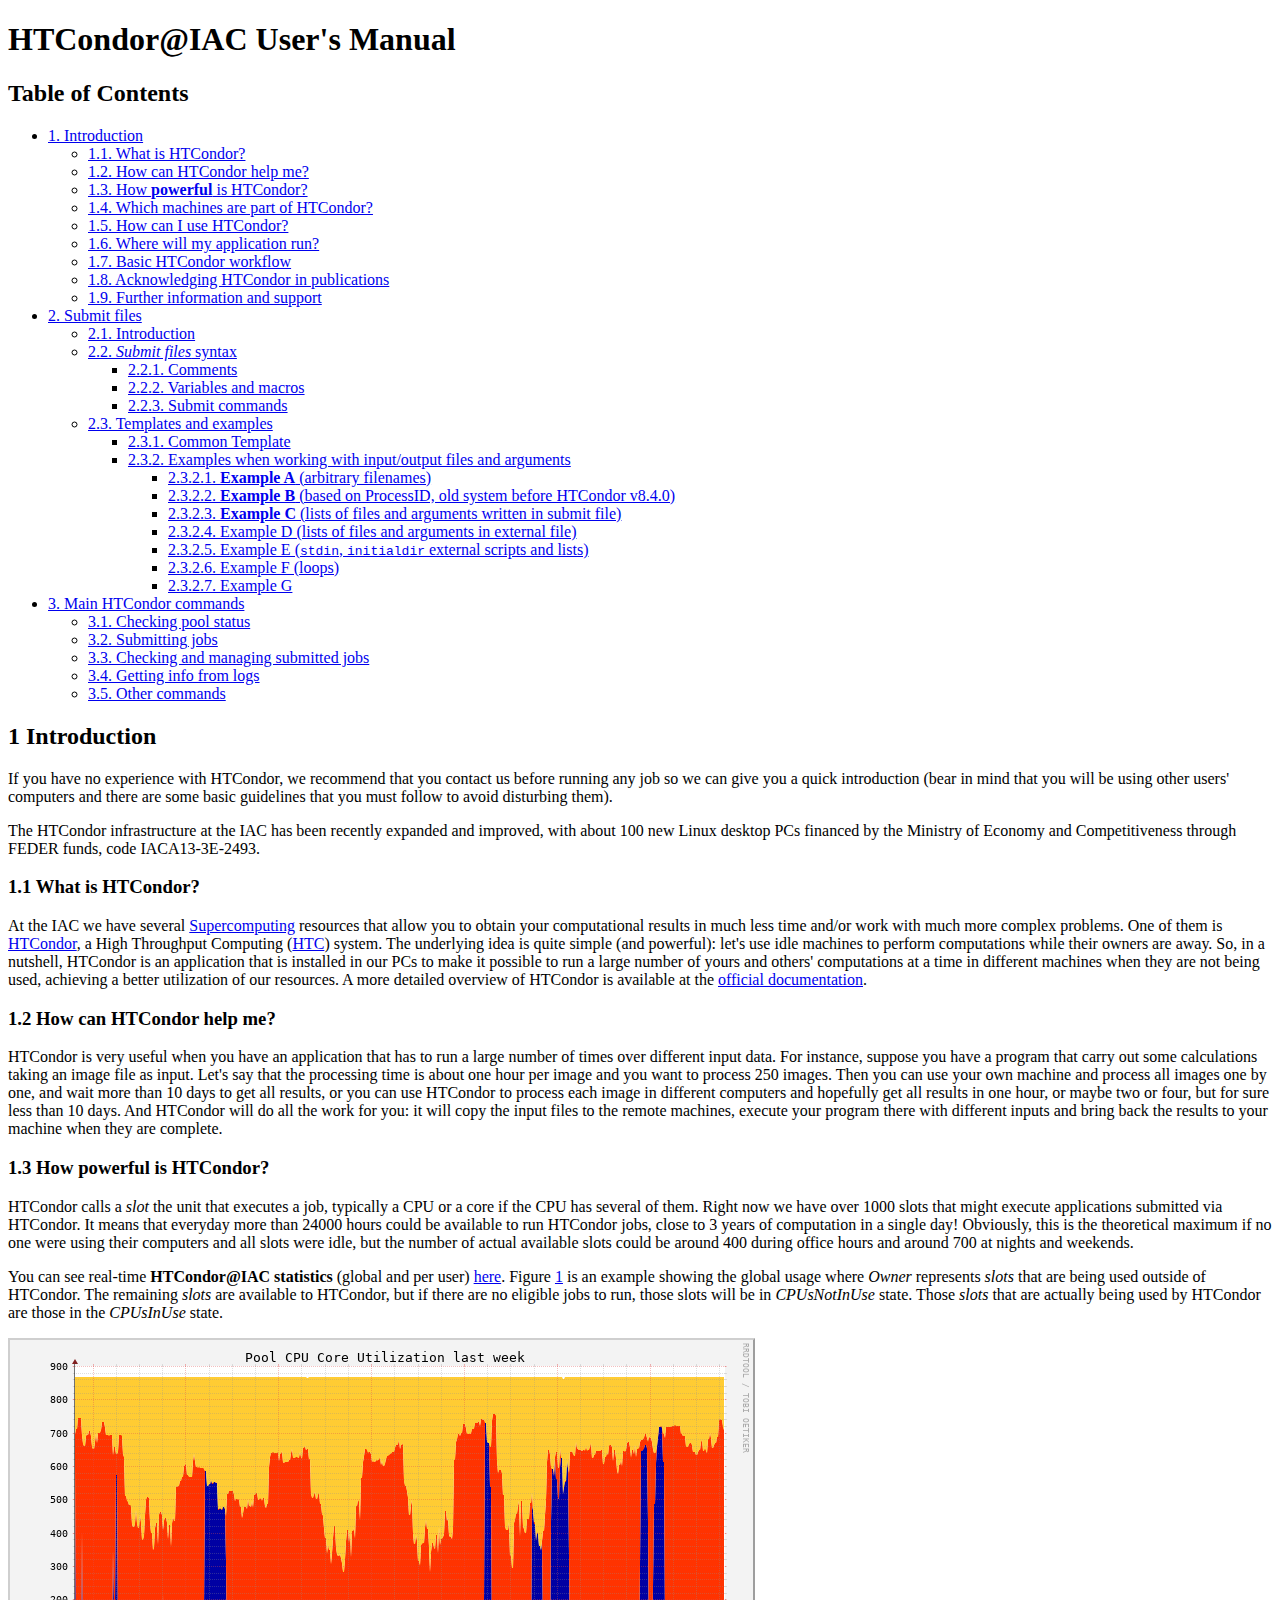
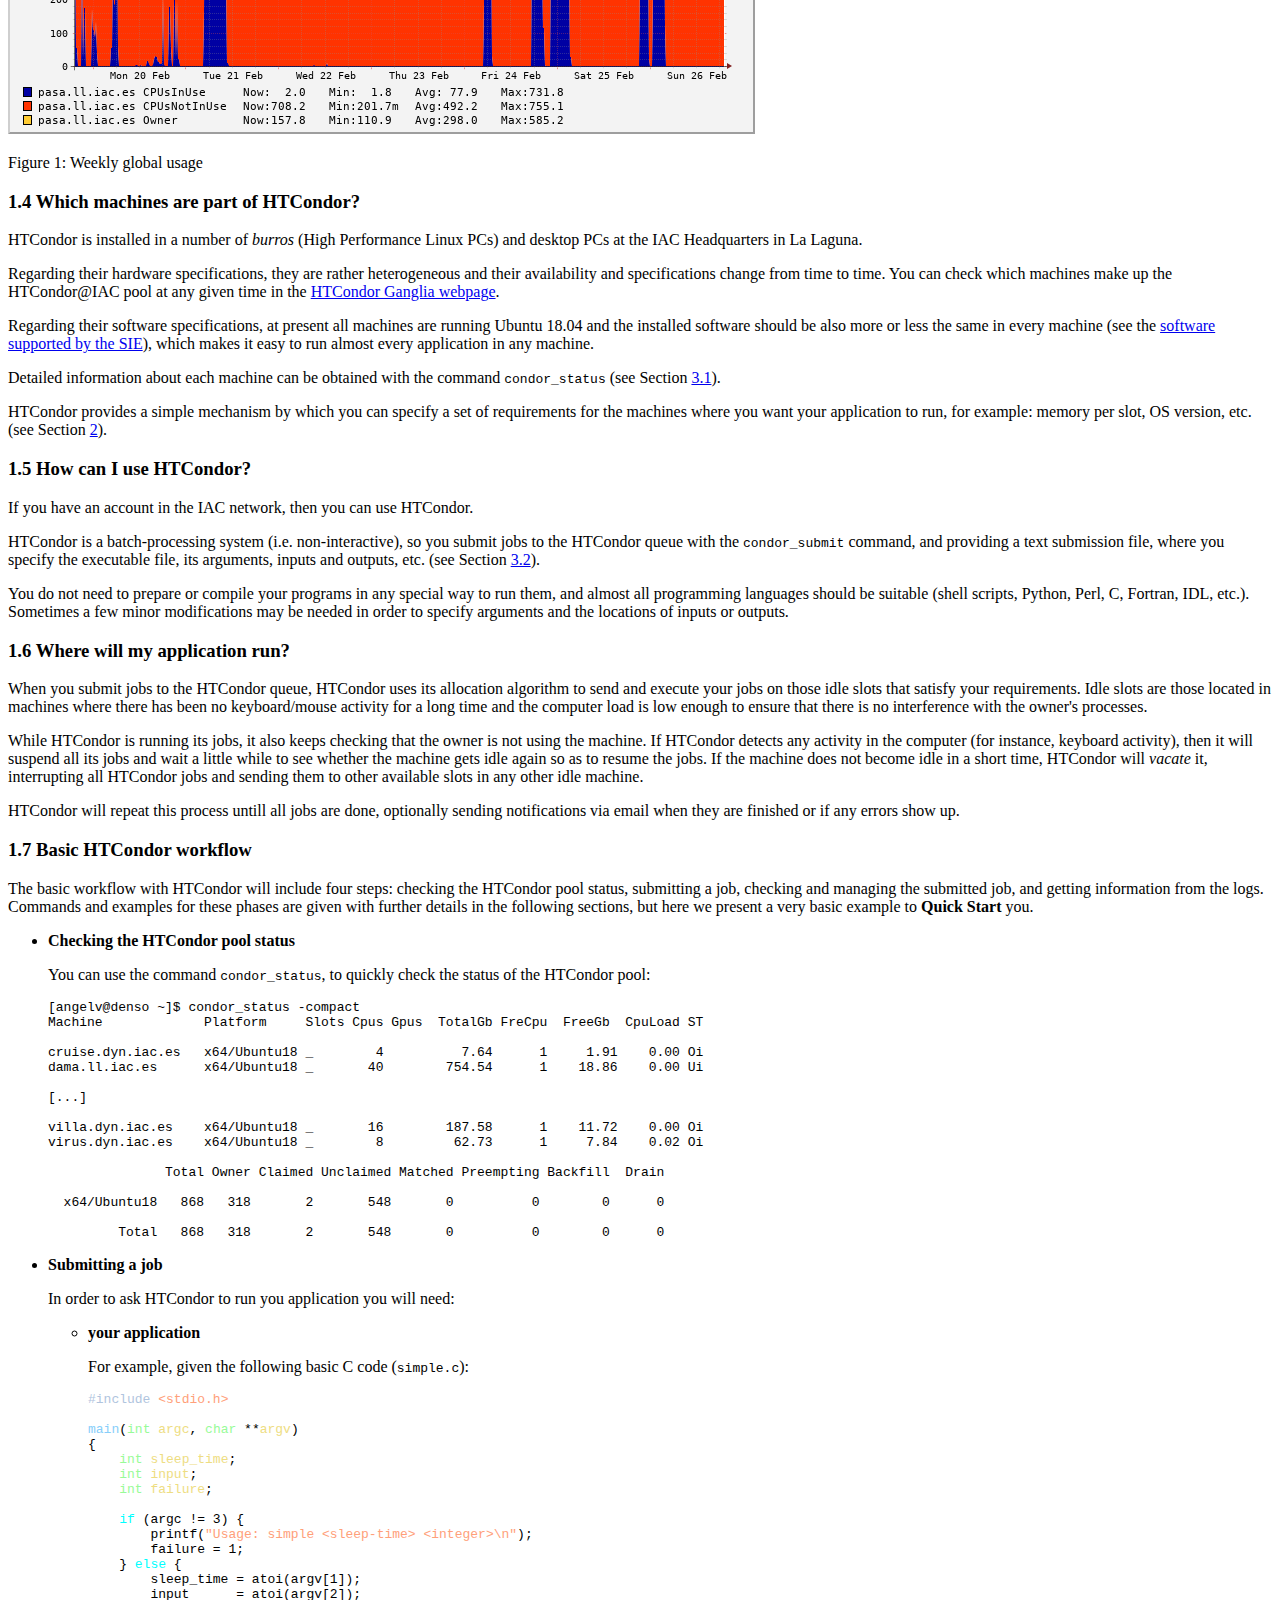
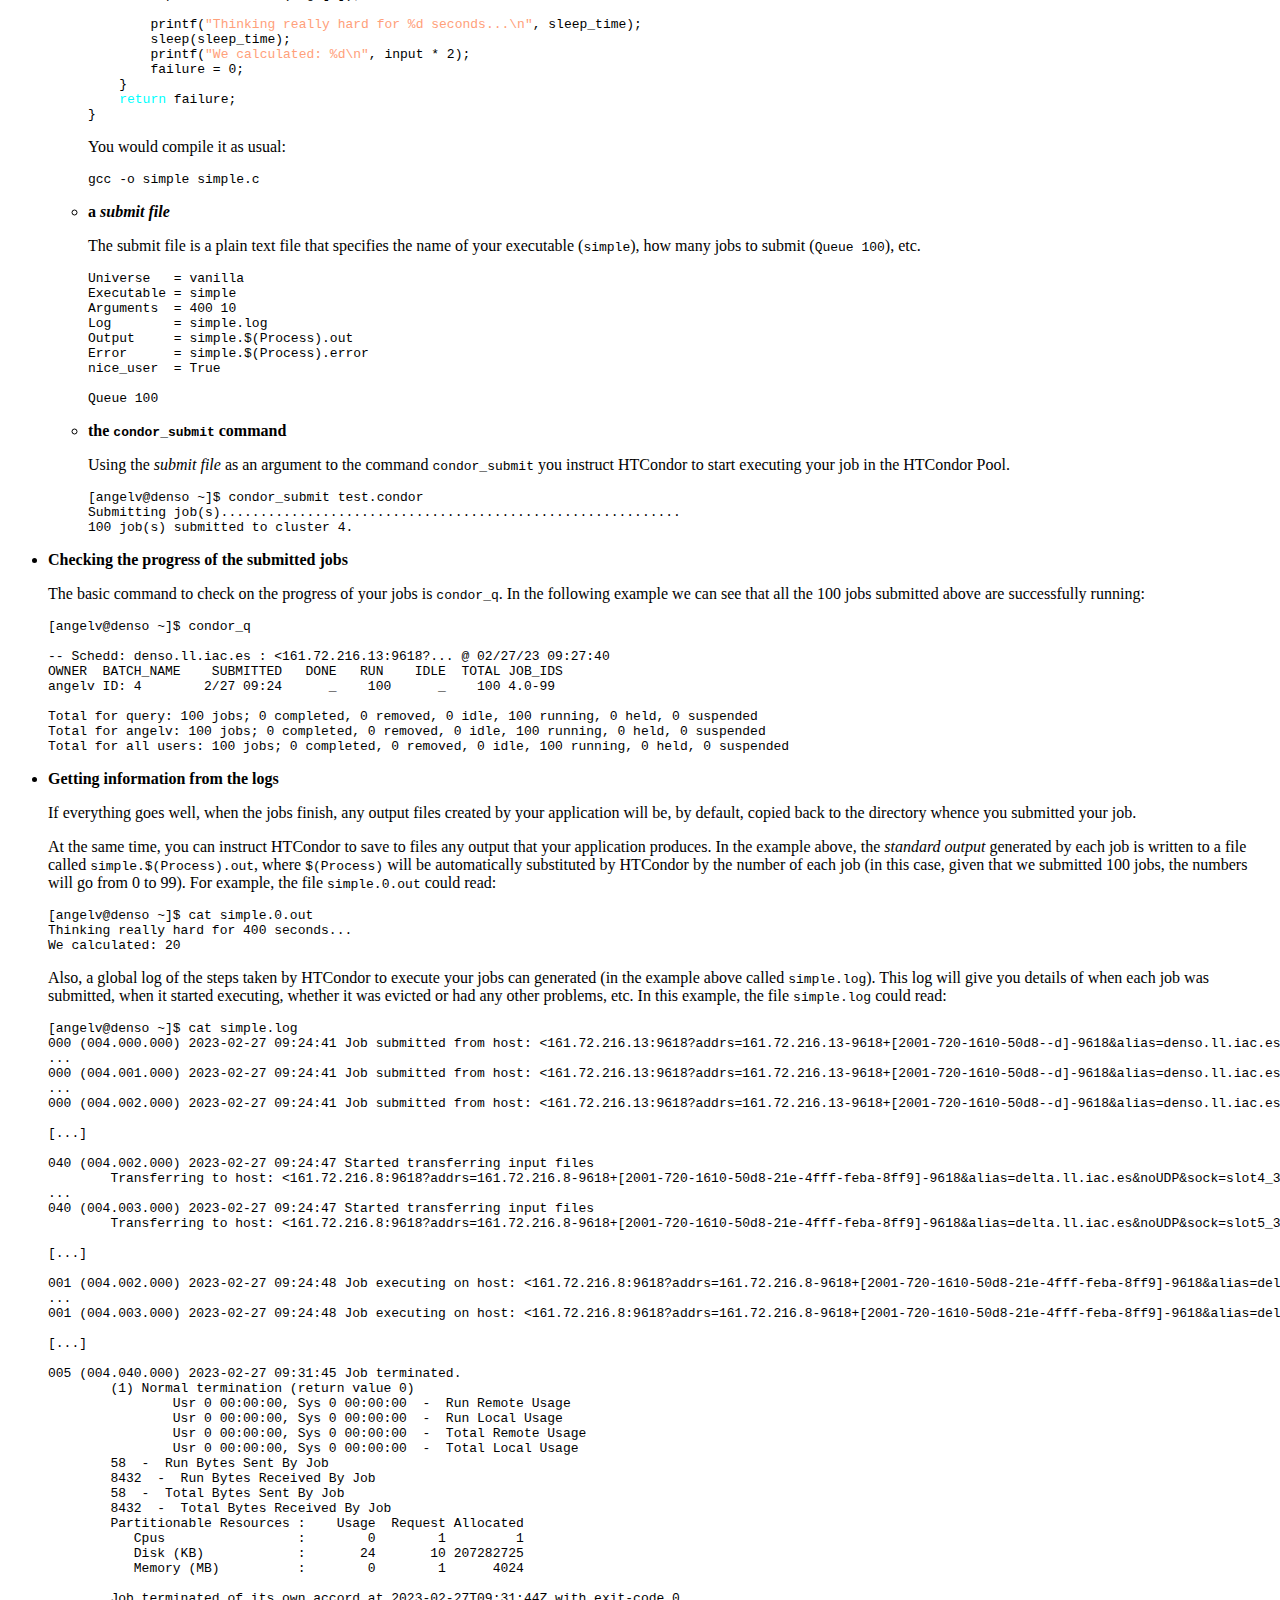
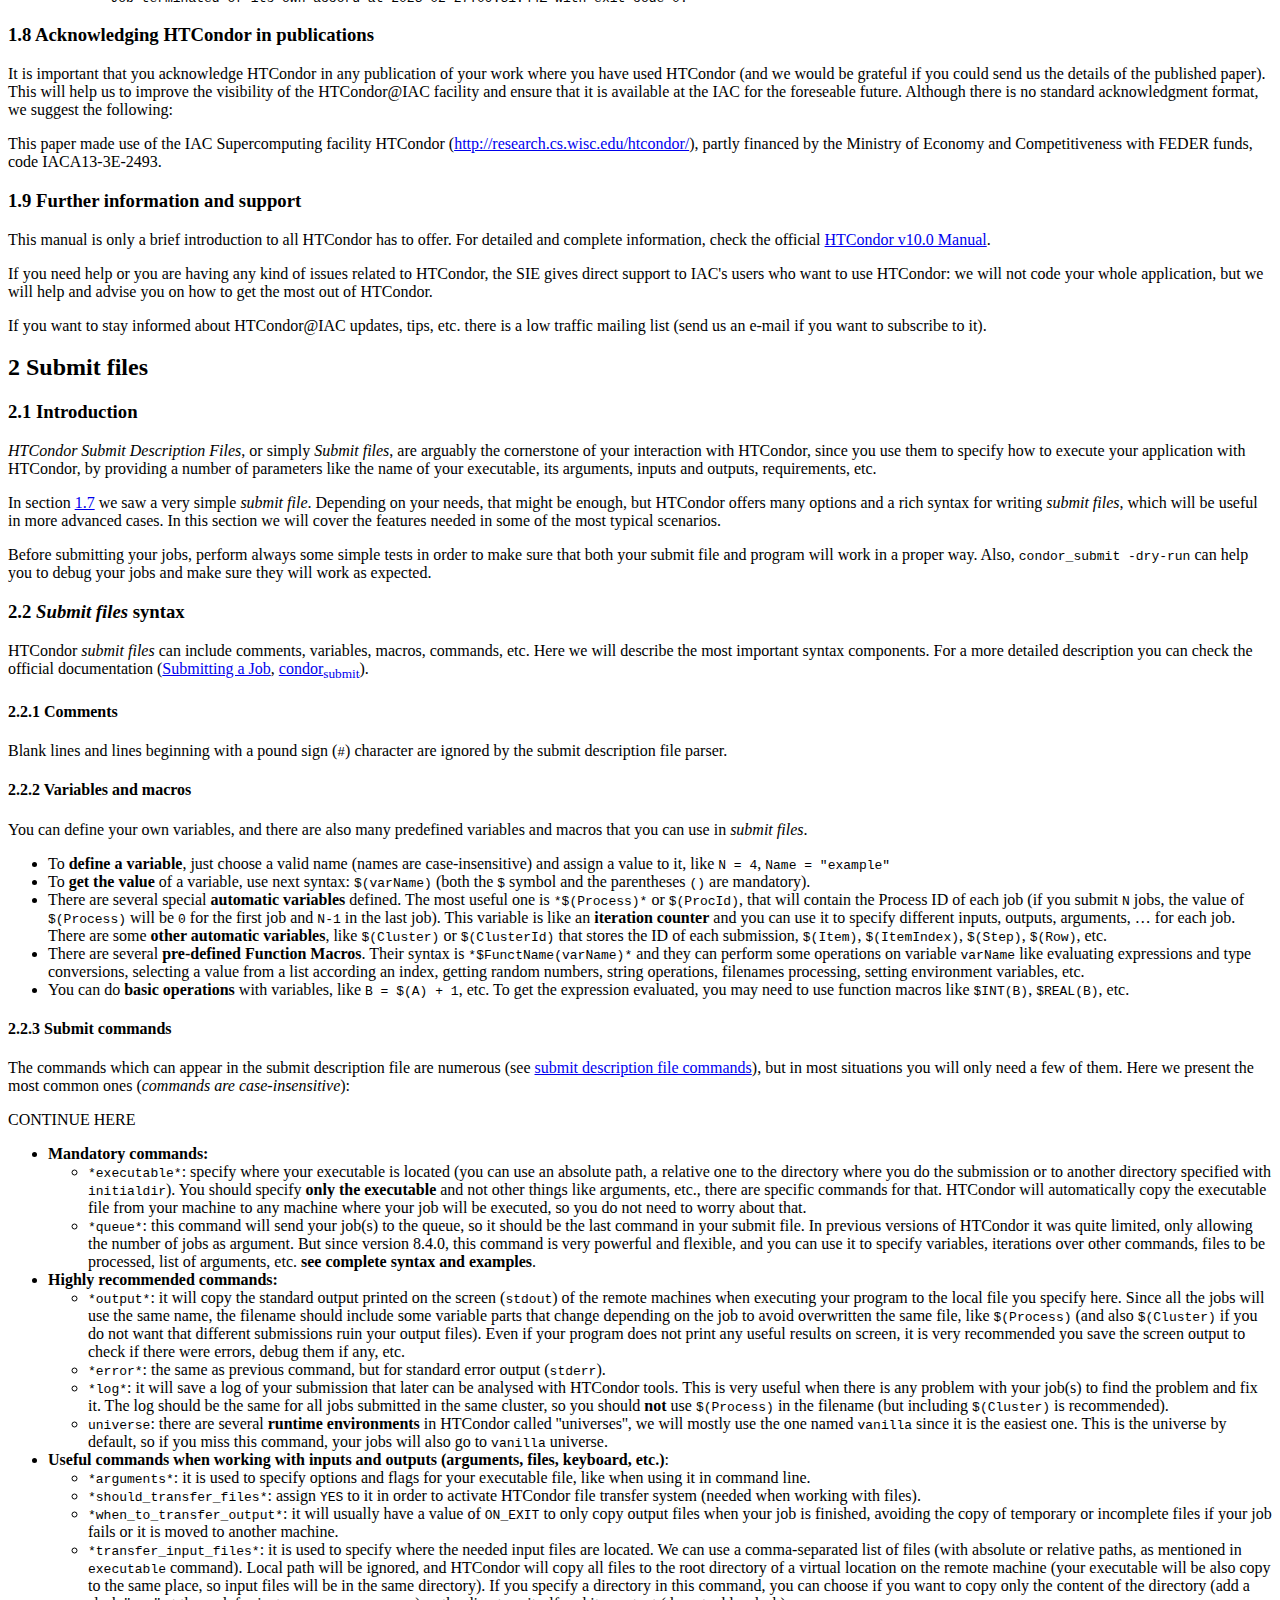
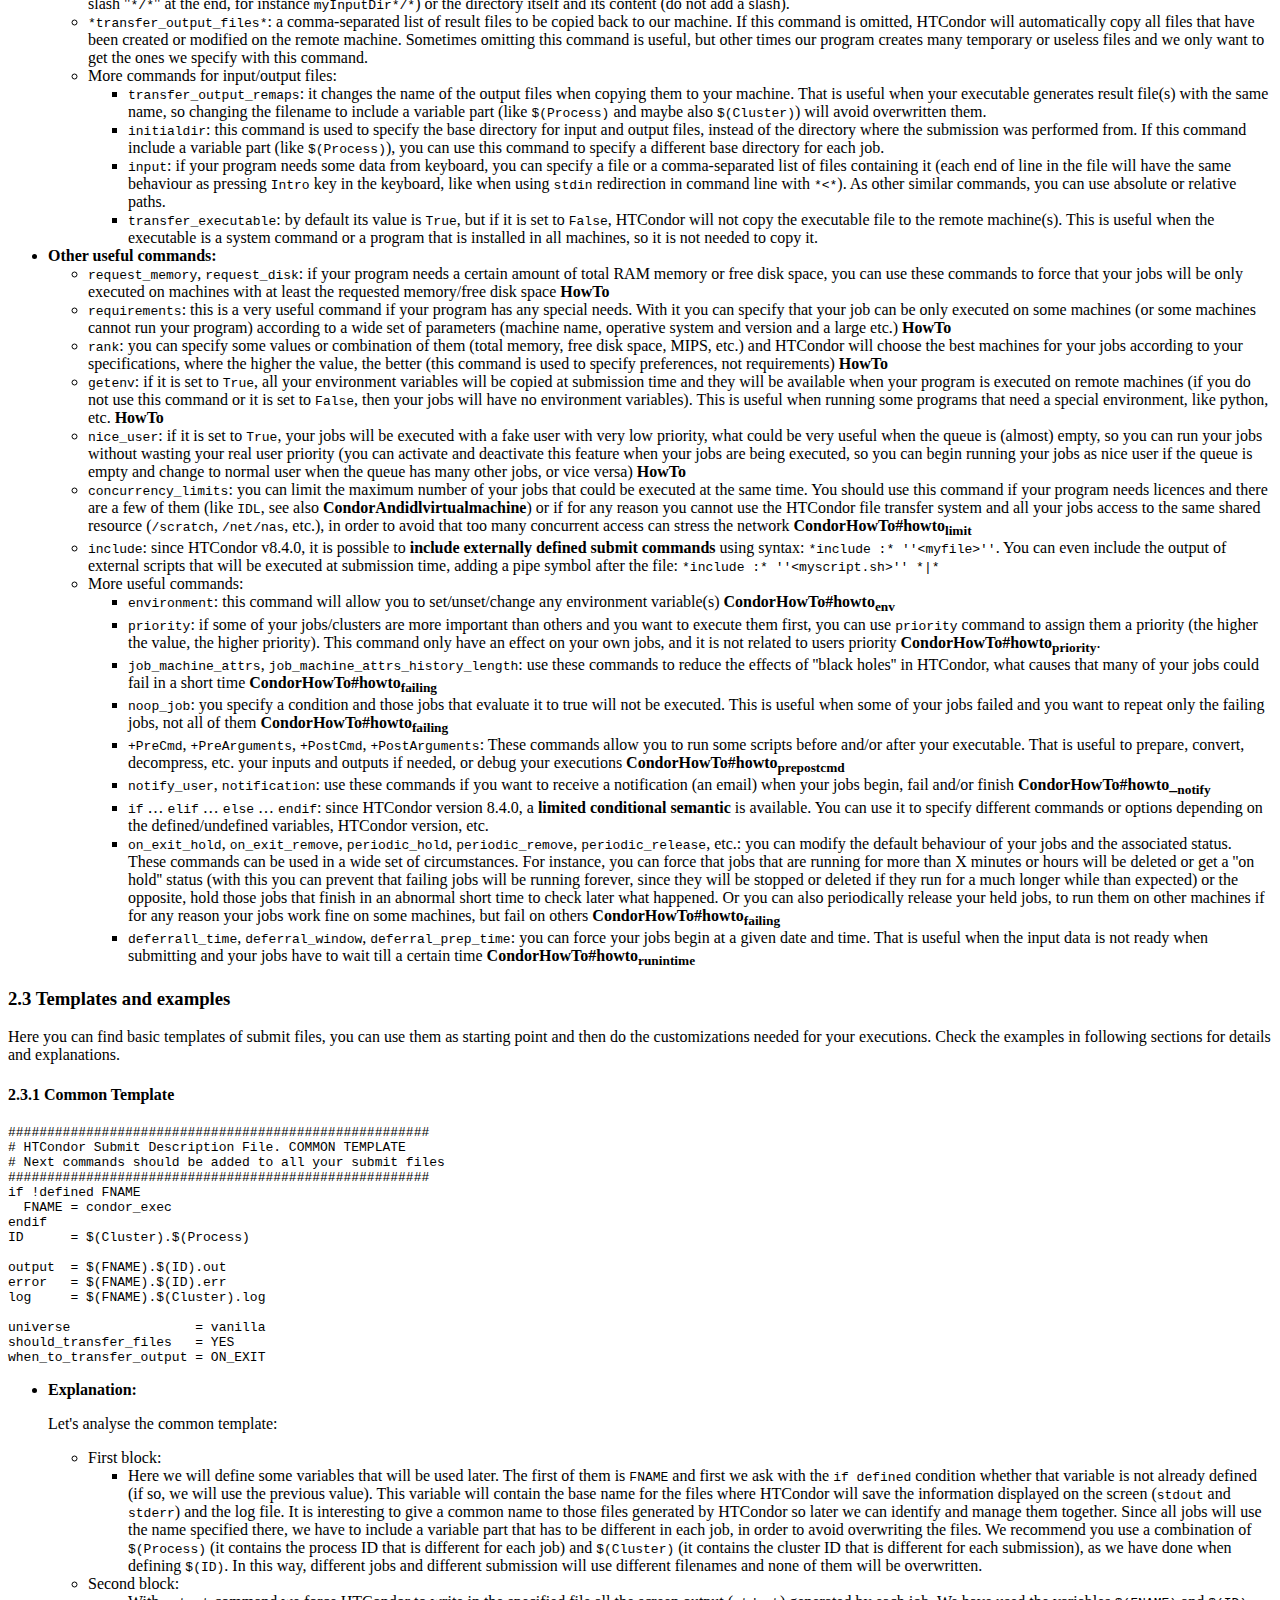
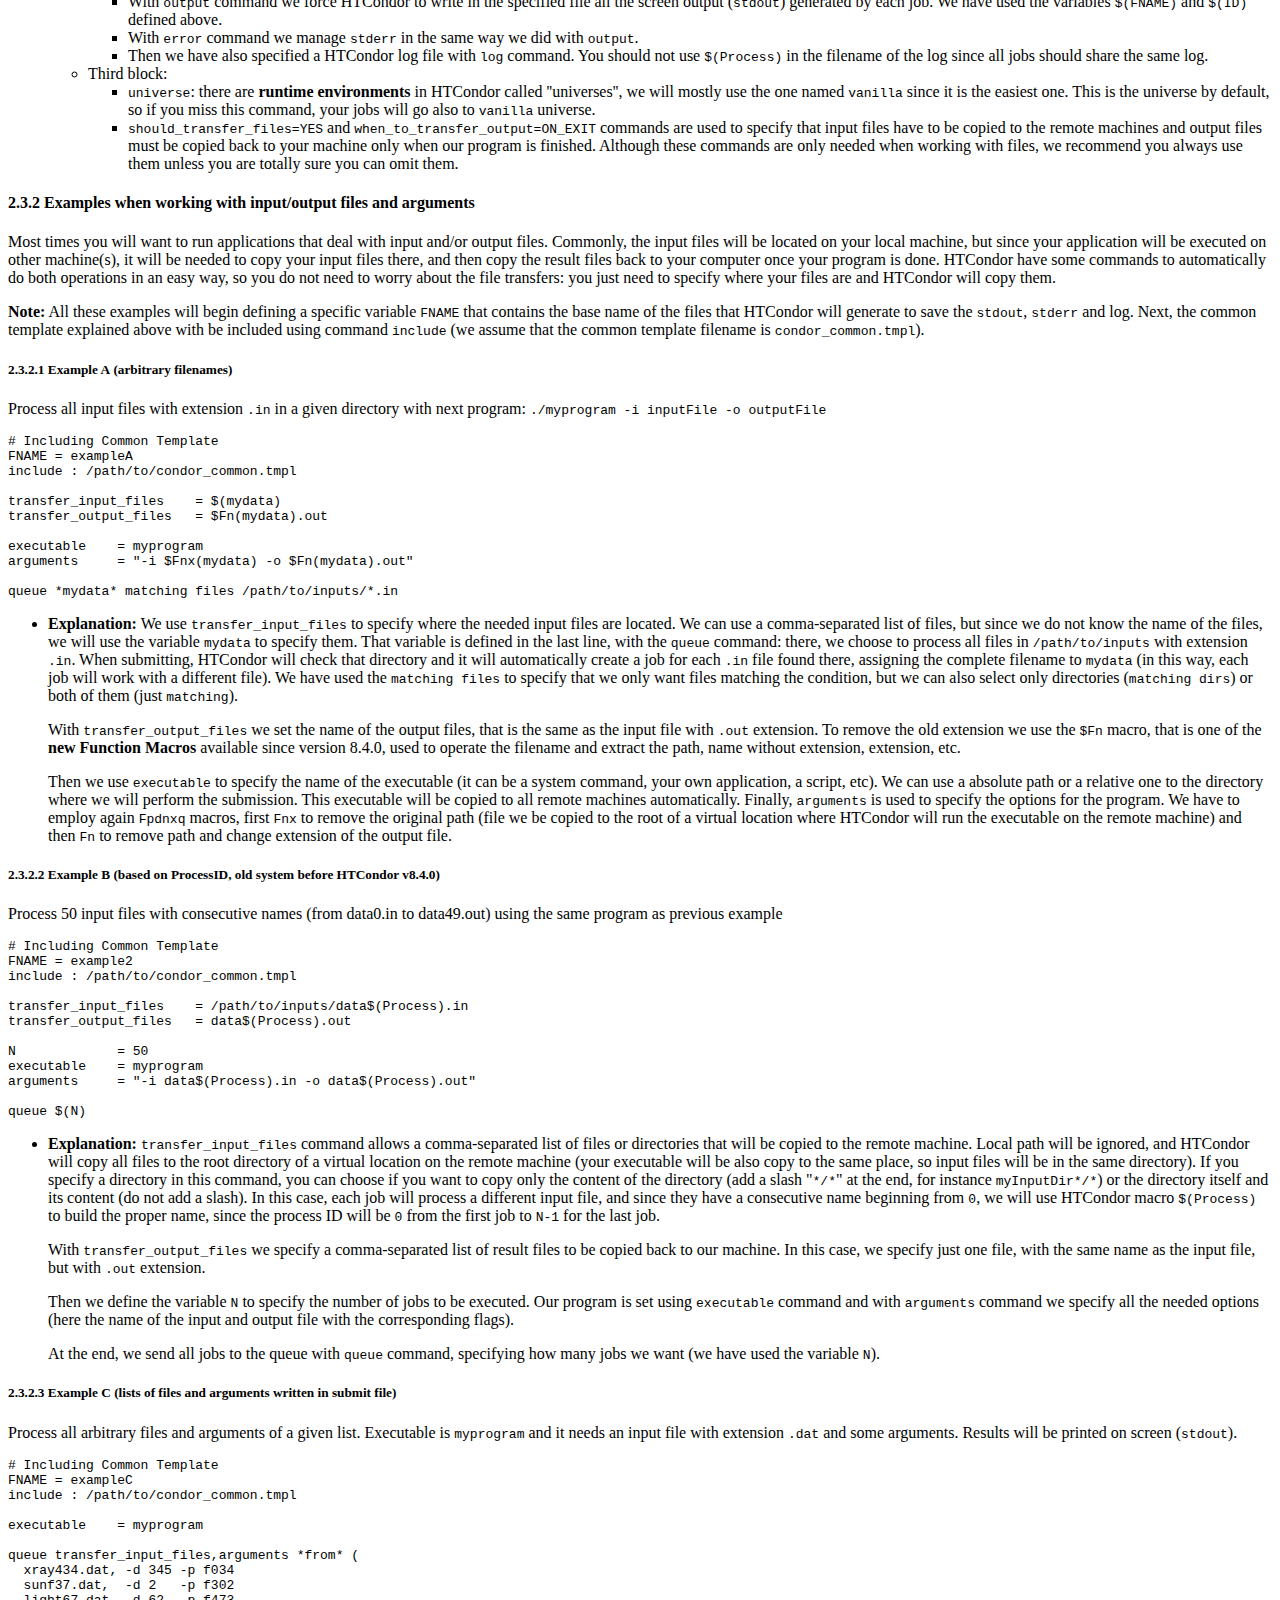
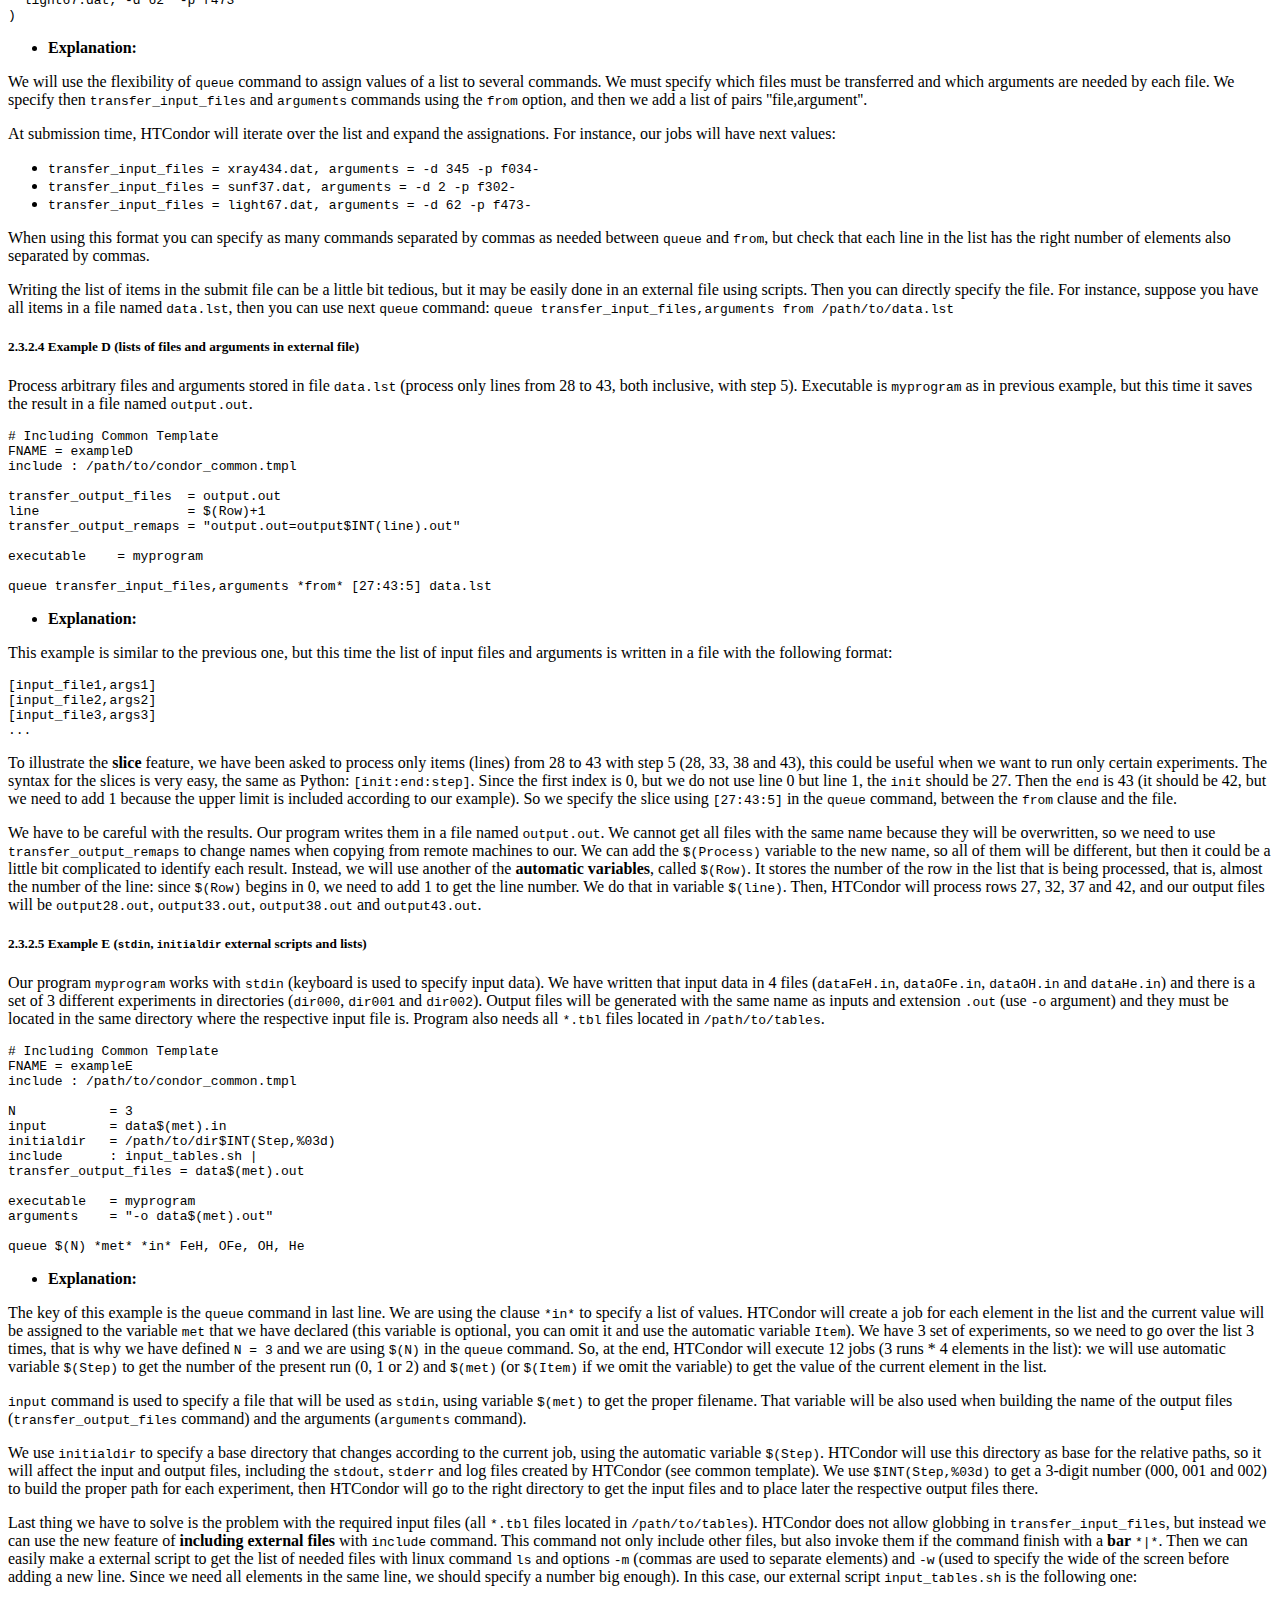
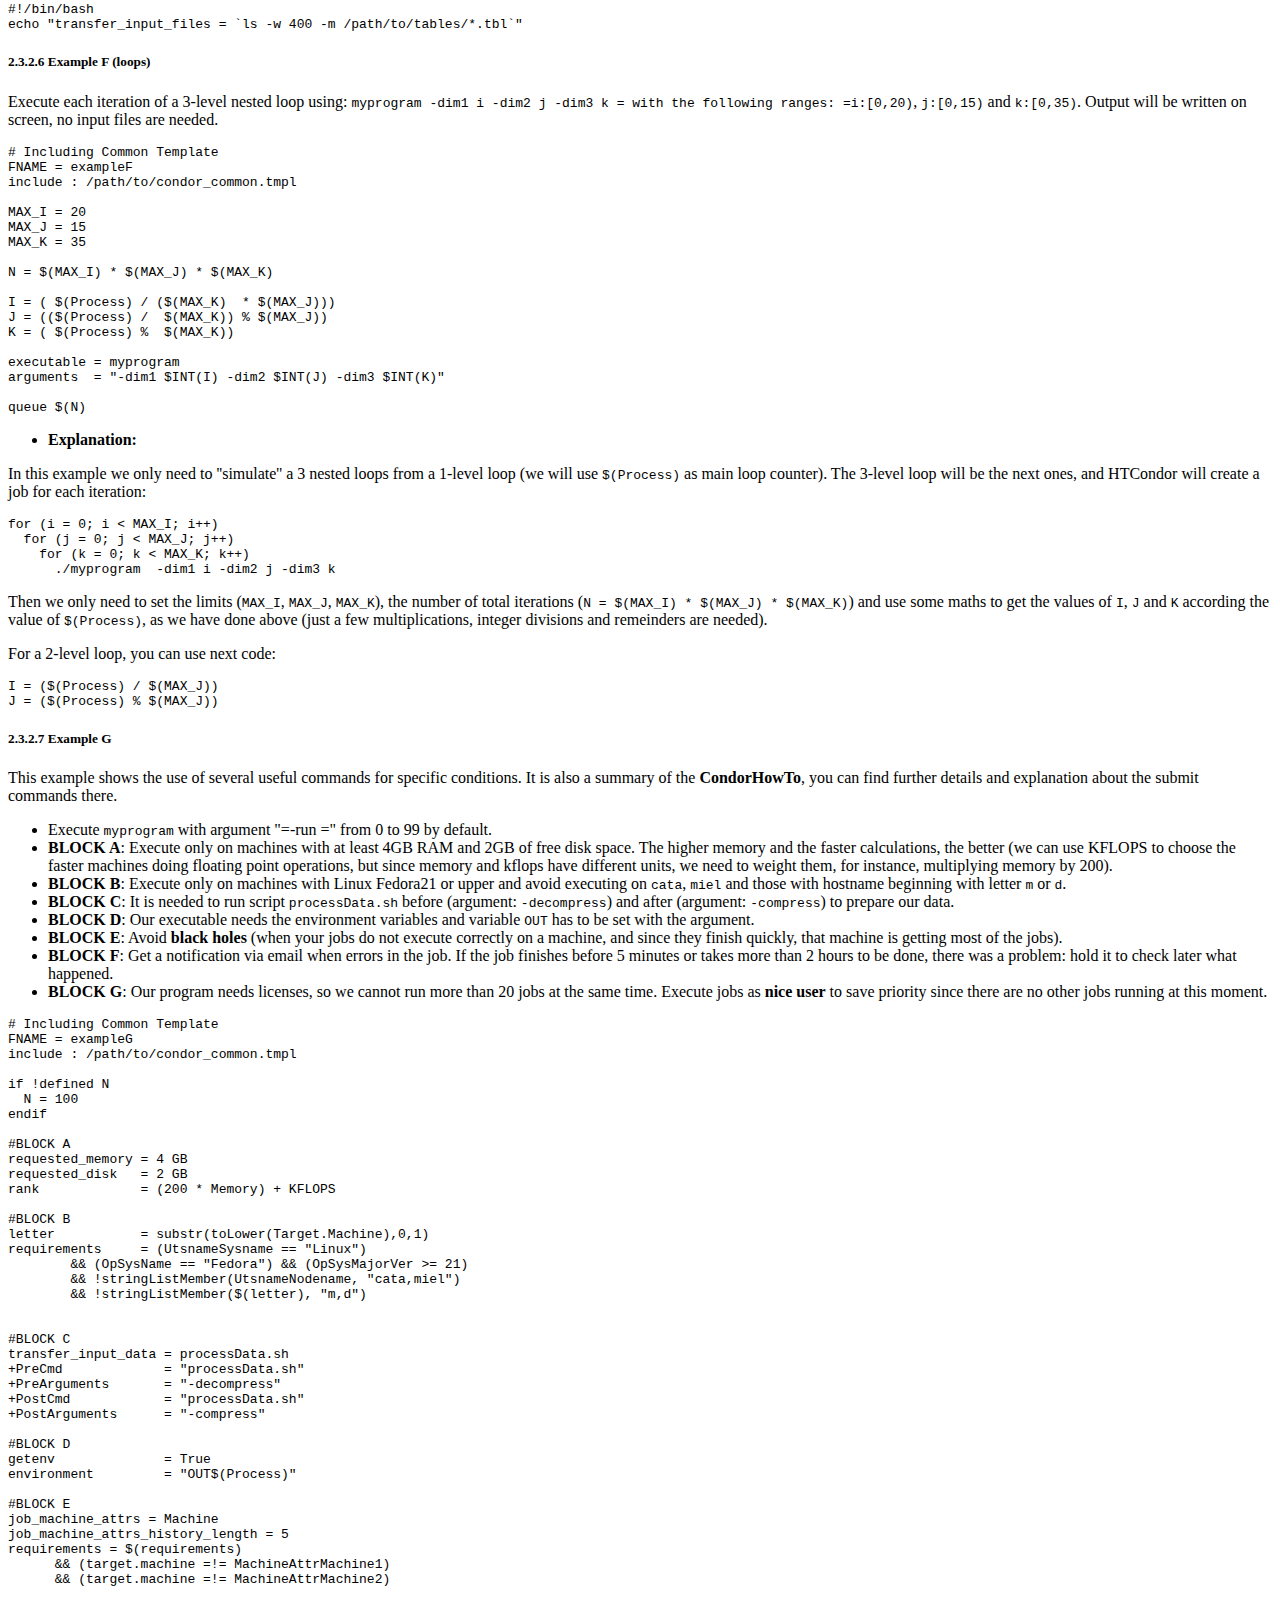
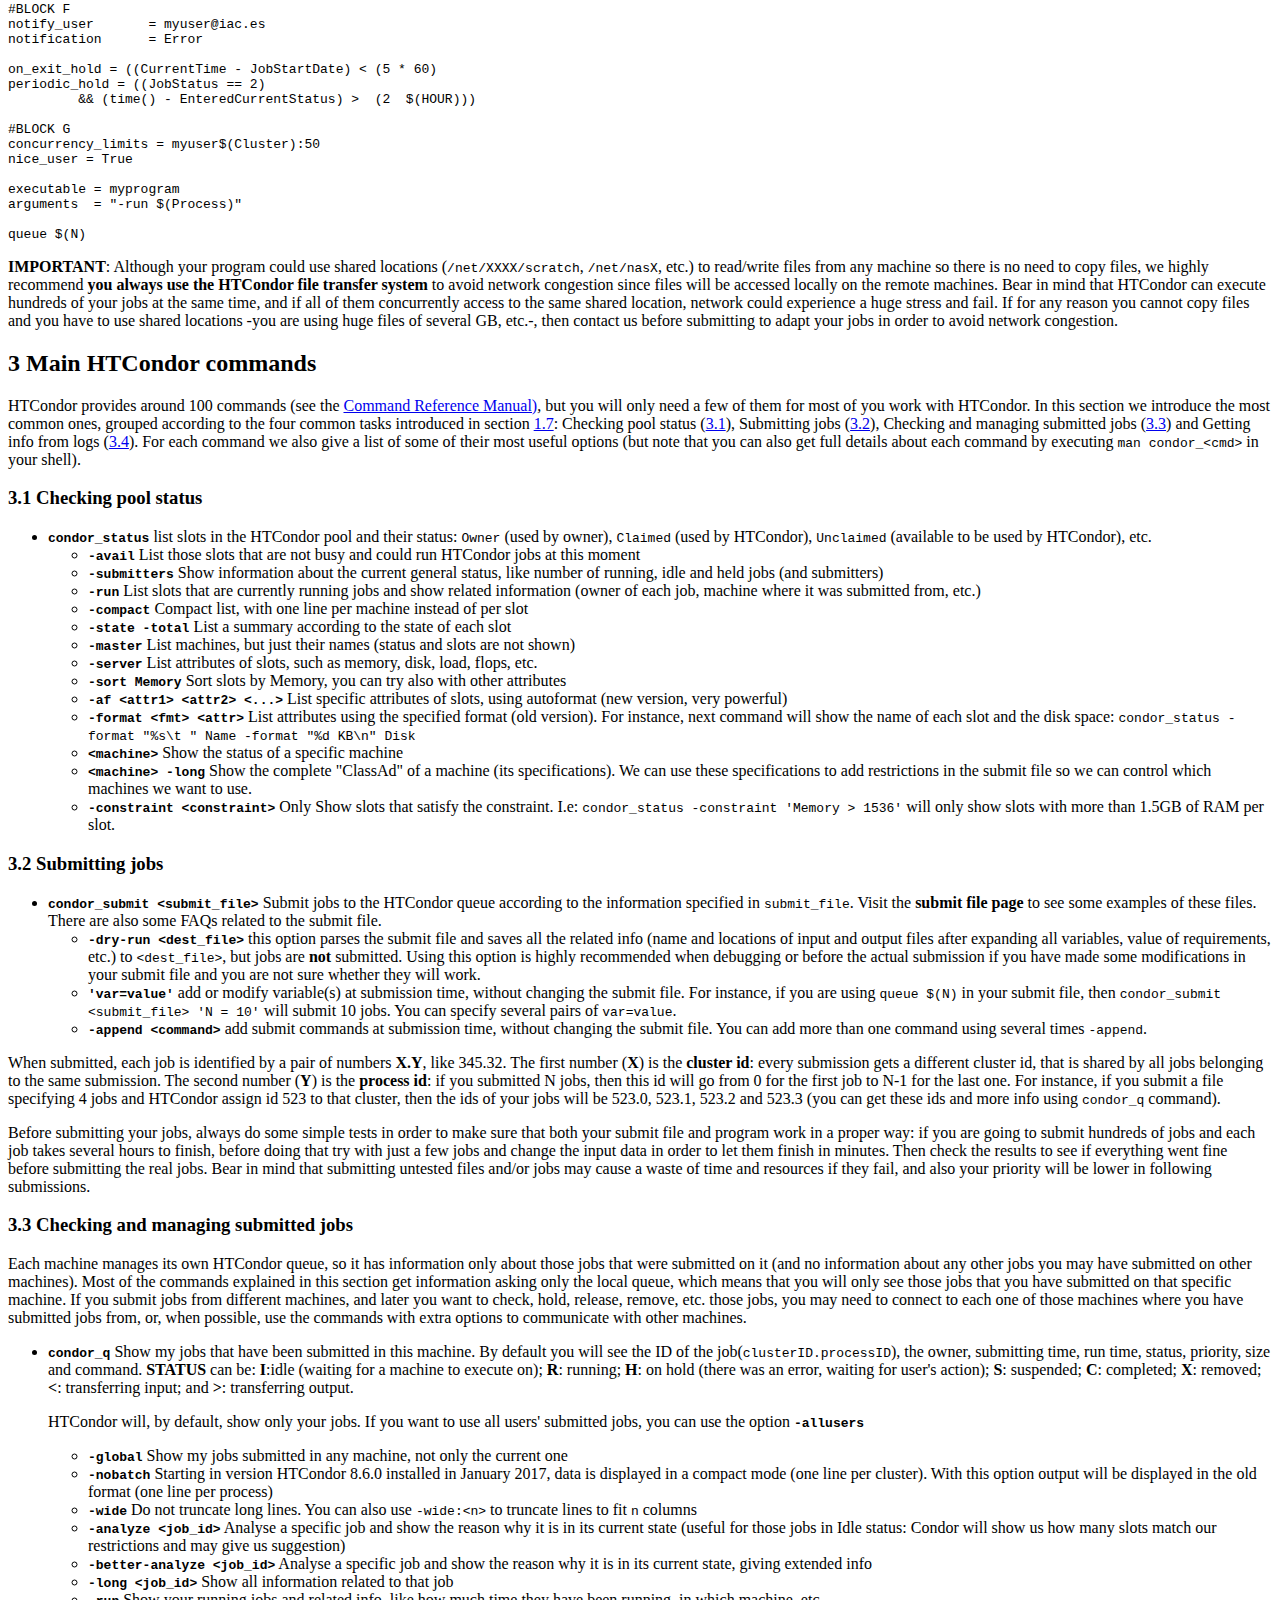
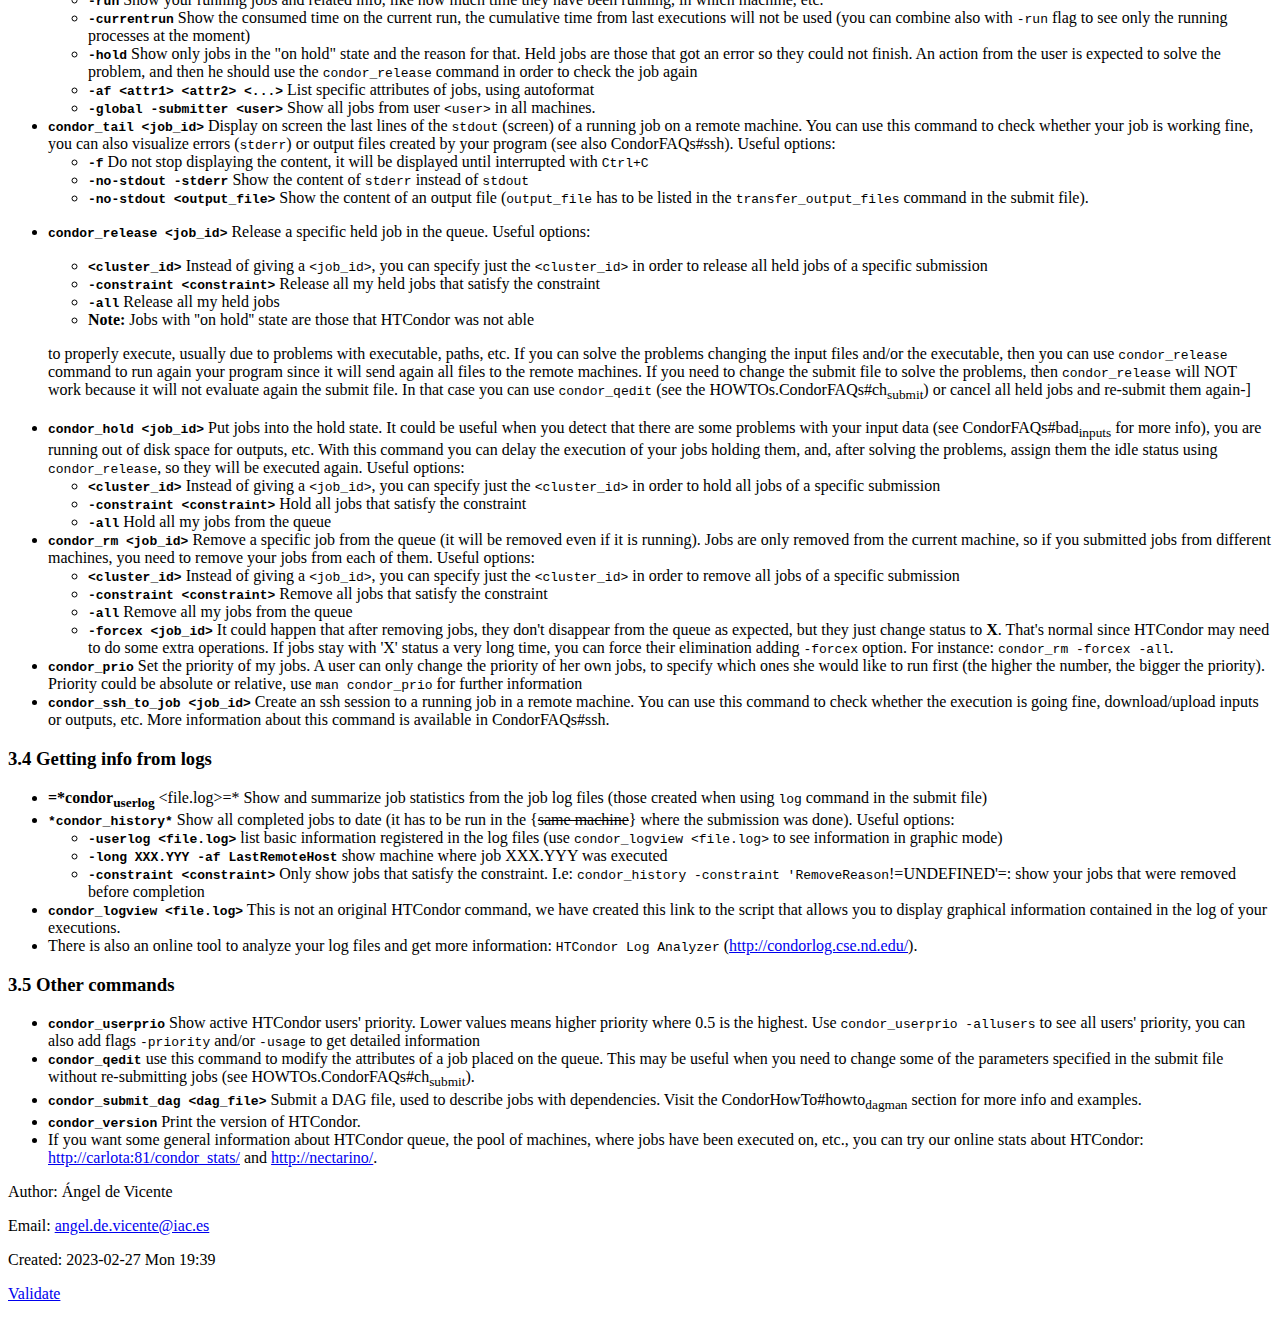
<file: manual/user_iac.html>
<?xml version="1.0" encoding="utf-8"?>
<!DOCTYPE html PUBLIC "-//W3C//DTD XHTML 1.0 Strict//EN"
"http://www.w3.org/TR/xhtml1/DTD/xhtml1-strict.dtd">
<html xmlns="http://www.w3.org/1999/xhtml" lang="en" xml:lang="en">
<head>
<!-- 2023-02-27 Mon 19:39 -->
<meta http-equiv="Content-Type" content="text/html;charset=utf-8" />
<meta name="viewport" content="width=device-width, initial-scale=1" />
<title>HTCondor@IAC User's Manual</title>
<meta name="generator" content="Org mode" />
<meta name="author" content="Ángel de Vicente" />
<link rel="stylesheet" type="text/css" href="https://fniessen.github.io/org-html-themes/src/readtheorg_theme/css/htmlize.css"/>
<link rel="stylesheet" type="text/css" href="https://fniessen.github.io/org-html-themes/src/readtheorg_theme/css/readtheorg.css"/>
<script src="https://ajax.googleapis.com/ajax/libs/jquery/2.1.3/jquery.min.js"></script>
<script src="https://maxcdn.bootstrapcdn.com/bootstrap/3.3.4/js/bootstrap.min.js"></script>
<script type="text/javascript" src="https://fniessen.github.io/org-html-themes/src/lib/js/jquery.stickytableheaders.min.js"></script>
<script type="text/javascript" src="https://fniessen.github.io/org-html-themes/src/readtheorg_theme/js/readtheorg.js"></script>
<script type="text/javascript">
/*
@licstart  The following is the entire license notice for the
JavaScript code in this tag.

Copyright (C) 2012-2017 Free Software Foundation, Inc.

The JavaScript code in this tag is free software: you can
redistribute it and/or modify it under the terms of the GNU
General Public License (GNU GPL) as published by the Free Software
Foundation, either version 3 of the License, or (at your option)
any later version.  The code is distributed WITHOUT ANY WARRANTY;
without even the implied warranty of MERCHANTABILITY or FITNESS
FOR A PARTICULAR PURPOSE.  See the GNU GPL for more details.

As additional permission under GNU GPL version 3 section 7, you
may distribute non-source (e.g., minimized or compacted) forms of
that code without the copy of the GNU GPL normally required by
section 4, provided you include this license notice and a URL
through which recipients can access the Corresponding Source.


@licend  The above is the entire license notice
for the JavaScript code in this tag.
*/
<!--/*--><![CDATA[/*><!--*/
 function CodeHighlightOn(elem, id)
 {
   var target = document.getElementById(id);
   if(null != target) {
     elem.cacheClassElem = elem.className;
     elem.cacheClassTarget = target.className;
     target.className = "code-highlighted";
     elem.className   = "code-highlighted";
   }
 }
 function CodeHighlightOff(elem, id)
 {
   var target = document.getElementById(id);
   if(elem.cacheClassElem)
     elem.className = elem.cacheClassElem;
   if(elem.cacheClassTarget)
     target.className = elem.cacheClassTarget;
 }
/*]]>*///-->
</script>
</head>
<body>
<div id="content">
<h1 class="title">HTCondor@IAC User's Manual</h1>
<div id="table-of-contents">
<h2>Table of Contents</h2>
<div id="text-table-of-contents">
<ul>
<li><a href="#org8ceb343">1. Introduction</a>
<ul>
<li><a href="#org1969ecf">1.1. What is HTCondor?</a></li>
<li><a href="#org41d83b8">1.2. How can HTCondor help me?</a></li>
<li><a href="#org78a8111">1.3. How <b>powerful</b> is HTCondor?</a></li>
<li><a href="#org6aaddbf">1.4. Which machines are part of HTCondor?</a></li>
<li><a href="#orgb494453">1.5. How can I use HTCondor?</a></li>
<li><a href="#orgd6b0078">1.6. Where will my application run?</a></li>
<li><a href="#org8bae320">1.7. Basic HTCondor workflow</a></li>
<li><a href="#org40bcdb9">1.8. Acknowledging HTCondor in publications</a></li>
<li><a href="#orgfacc56d">1.9. Further information and support</a></li>
</ul>
</li>
<li><a href="#orge54634b">2. Submit files</a>
<ul>
<li><a href="#orgf884284">2.1. Introduction</a></li>
<li><a href="#org9916ce9">2.2. <i>Submit files</i> syntax</a>
<ul>
<li><a href="#orge062304">2.2.1. Comments</a></li>
<li><a href="#org0ba9a98">2.2.2. Variables and macros</a></li>
<li><a href="#org2b2892e">2.2.3. Submit commands</a></li>
</ul>
</li>
<li><a href="#org5159071">2.3. Templates and examples</a>
<ul>
<li><a href="#orgbce1eca">2.3.1. Common Template</a></li>
<li><a href="#org0b2274e">2.3.2. Examples when working with input/output files and arguments</a>
<ul>
<li><a href="#orgde5483b">2.3.2.1. <b>Example A</b> (arbitrary filenames)</a></li>
<li><a href="#orgf184af5">2.3.2.2. <b>Example B</b> (based on ProcessID, old system before HTCondor v8.4.0)</a></li>
<li><a href="#org4cc09eb">2.3.2.3. <b>Example C</b> (lists of files and arguments written in submit file)</a></li>
<li><a href="#org6e7e376">2.3.2.4. Example D (lists of files and arguments in external file)</a></li>
<li><a href="#org6f4955c">2.3.2.5. Example E (<code>stdin</code>, <code>initialdir</code> external scripts and lists)</a></li>
<li><a href="#org8b4fa84">2.3.2.6. Example F (loops)</a></li>
<li><a href="#org7347acf">2.3.2.7. Example G</a></li>
</ul>
</li>
</ul>
</li>
</ul>
</li>
<li><a href="#orgb66b64f">3. Main HTCondor commands</a>
<ul>
<li><a href="#orgad168b8">3.1. Checking pool status</a></li>
<li><a href="#org307e498">3.2. Submitting jobs</a></li>
<li><a href="#orgba1c86b">3.3. Checking and managing submitted jobs</a></li>
<li><a href="#org2dcab4b">3.4. Getting info from logs</a></li>
<li><a href="#orgac0a0f9">3.5. Other commands</a></li>
</ul>
</li>
</ul>
</div>
</div>

<div id="outline-container-org8ceb343" class="outline-2">
<h2 id="org8ceb343"><span class="section-number-2">1</span> Introduction</h2>
<div class="outline-text-2" id="text-1">
<div class="warning">
<p>
If you have no experience with HTCondor, we recommend that you contact us before
running any job so we can give you a quick introduction (bear in mind that you
will be using other users' computers and there are some basic guidelines that
you must follow to avoid disturbing them).
</p>

</div>

<div class="note">
<p>
The HTCondor infrastructure at the IAC has been recently expanded and improved,
with about 100 new Linux desktop PCs financed by the Ministry of Economy and
Competitiveness through FEDER funds, code IACA13-3E-2493. 
</p>

</div>
</div>

<div id="outline-container-org1969ecf" class="outline-3">
<h3 id="org1969ecf"><span class="section-number-3">1.1</span> What is HTCondor?</h3>
<div class="outline-text-3" id="text-1-1">
<p>
At the IAC we have several <a href="http://research.iac.es/sieinvens/SINFIN/Main/supercomputing.php">Supercomputing</a> resources that allow you to obtain
your computational results in much less time and/or work with much more complex
problems. One of them is <a href="http://research.cs.wisc.edu/htcondor/">HTCondor</a>, a High Throughput Computing (<a href="http://en.wikipedia.org/wiki/High-throughput_computing">HTC</a>) system. The
underlying idea is quite simple (and powerful): let's use idle machines to
perform computations while their owners are away. So, in a nutshell, HTCondor is
an application that is installed in our PCs to make it possible to run a large
number of yours and others' computations at a time in different machines when
they are not being used, achieving a better utilization of our resources. A more
detailed overview of HTCondor is available at the <a href="https://htcondor.readthedocs.io/en/v10_0/overview/index.html">official documentation</a>.
</p>
</div>
</div>

<div id="outline-container-org41d83b8" class="outline-3">
<h3 id="org41d83b8"><span class="section-number-3">1.2</span> How can HTCondor help me?</h3>
<div class="outline-text-3" id="text-1-2">
<p>
HTCondor is very useful when you have an application that has to run a large
number of times over different input data. For instance, suppose you have a
program that carry out some calculations taking an image file as input. Let's
say that the processing time is about one hour per image and you want to process
250 images. Then you can use your own machine and process all images one by one,
and wait more than 10 days to get all results, or you can use HTCondor to
process each image in different computers and hopefully get all results in one
hour, or maybe two or four, but for sure less than 10 days. And HTCondor will do
all the work for you: it will copy the input files to the remote machines,
execute your program there with different inputs and bring back the results to
your machine when they are complete.
</p>
</div>
</div>

<div id="outline-container-org78a8111" class="outline-3">
<h3 id="org78a8111"><span class="section-number-3">1.3</span> How <b>powerful</b> is HTCondor?</h3>
<div class="outline-text-3" id="text-1-3">
<p>
HTCondor calls a <i>slot</i> the unit that executes a job, typically a CPU or a core
if the CPU has several of them. Right now we have over 1000 slots that might
execute applications submitted via HTCondor. It means that everyday more than
24000 hours could be available to run HTCondor jobs, close to 3 years of
computation in a single day! Obviously, this is the theoretical maximum if no
one were using their computers and all slots were idle, but the number of actual
available slots could be around 400 during office hours and around 700 at nights
and weekends.
</p>

<p>
You can see real-time <b>HTCondor@IAC statistics</b> (global and per user) <a href="http://pasa/ganglia/?r=week&amp;cs=&amp;ce=&amp;m=load_one&amp;tab=v&amp;vn=pool_usage&amp;hide-hf=false">here</a>. Figure
<a href="#orga6090e2">1</a> is an example showing the global usage where <i>Owner</i> represents
<i>slots</i> that are being used outside of HTCondor. The remaining <i>slots</i> are
available to HTCondor, but if there are no eligible jobs to run, those slots
will be in <i>CPUsNotInUse</i> state. Those <i>slots</i> that are actually being used by
HTCondor are those in the <i>CPUsInUse</i> state.
</p>


<div id="orga6090e2" class="figure">
<p><img src="images/introduction/weekly_usage.png" alt="weekly_usage.png" />
</p>
<p><span class="figure-number">Figure 1: </span>Weekly global usage</p>
</div>
</div>
</div>

<div id="outline-container-org6aaddbf" class="outline-3">
<h3 id="org6aaddbf"><span class="section-number-3">1.4</span> Which machines are part of HTCondor?</h3>
<div class="outline-text-3" id="text-1-4">
<p>
HTCondor is installed in a number of <i>burros</i> (High Performance Linux PCs) and
desktop PCs at the IAC Headquarters in La Laguna. 
</p>

<p>
Regarding their hardware specifications, they are rather heterogeneous and their
availability and specifications change from time to time. You can check which
machines make up the HTCondor@IAC pool at any given time in the <a href="http://pasa/ganglia/?r=week&amp;cs=&amp;ce=&amp;c=IAC+HTCondor&amp;h=&amp;tab=m&amp;vn=&amp;hide-hf=false&amp;m=cpu_num&amp;sh=1&amp;z=small&amp;hc=4&amp;host_regex=&amp;max_graphs=0&amp;s=by+name">HTCondor Ganglia
webpage</a>. 
</p>

<p>
Regarding their software specifications, at present all machines are running
Ubuntu 18.04 and the installed software should be also more or less the same in
every machine (see the <a href="http://research.iac.es/sieinvens/SINFIN/Main/software_sinfin.php">software supported by the SIE</a>), which makes it easy to
run almost every application in any machine.
</p>

<p>
Detailed information about each machine can be obtained with the command
<code>condor_status</code> (see Section <a href="#orgad168b8">3.1</a>). 
</p>

<p>
HTCondor provides a simple mechanism by which you can specify a set of
requirements for the machines where you want your application to run, for
example: memory per slot, OS version, etc. (see Section <a href="#orge54634b">2</a>).
</p>
</div>
</div>

<div id="outline-container-orgb494453" class="outline-3">
<h3 id="orgb494453"><span class="section-number-3">1.5</span> How can I use HTCondor?</h3>
<div class="outline-text-3" id="text-1-5">
<p>
If you have an account in the IAC network, then you can use HTCondor. 
</p>

<p>
HTCondor is a batch-processing system (i.e. non-interactive), so you submit jobs
to the HTCondor queue with the <code>condor_submit</code> command, and providing a text
submission file, where you specify the executable file, its arguments, inputs
and outputs, etc. (see Section <a href="#org307e498">3.2</a>).
</p>

<p>
You do not need to prepare or compile your programs in any special way to run
them, and almost all programming languages should be suitable (shell scripts,
Python, Perl, C, Fortran, IDL, etc.). Sometimes a few minor modifications may be
needed in order to specify arguments and the locations of inputs or outputs.
</p>
</div>
</div>

<div id="outline-container-orgd6b0078" class="outline-3">
<h3 id="orgd6b0078"><span class="section-number-3">1.6</span> Where will my application run?</h3>
<div class="outline-text-3" id="text-1-6">
<p>
When you submit jobs to the HTCondor queue, HTCondor uses its allocation
algorithm to send and execute your jobs on those idle slots that satisfy your
requirements. Idle slots are those located in machines where there has been no
keyboard/mouse activity for a long time and the computer load is low enough to
ensure that there is no interference with the owner's processes. 
</p>

<p>
While HTCondor is running its jobs, it also keeps checking that the owner is not
using the machine. If HTCondor detects any activity in the computer (for
instance, keyboard activity), then it will suspend all its jobs and wait a
little while to see whether the machine gets idle again so as to resume the
jobs. If the machine does not become idle in a short time, HTCondor will
<i>vacate</i> it, interrupting all HTCondor jobs and sending them to other available
slots in any other idle machine. 
</p>

<p>
HTCondor will repeat this process untill all jobs are done, optionally sending
notifications via email when they are finished or if any errors show up.
</p>
</div>
</div>

<div id="outline-container-org8bae320" class="outline-3">
<h3 id="org8bae320"><span class="section-number-3">1.7</span> Basic HTCondor workflow</h3>
<div class="outline-text-3" id="text-1-7">
<p>
The basic workflow with HTCondor will include four steps: checking the HTCondor
pool status, submitting a job, checking and managing the submitted job, and
getting information from the logs. Commands and examples for these phases are
given with further details in the following sections, but here we present a very
basic example to <b>Quick Start</b> you. 
</p>

<ul class="org-ul">
<li><p>
<b>Checking the HTCondor pool status</b>
</p>

<p>
You can use the command <code>condor_status</code>, to quickly check the status of the
HTCondor pool:
</p>

<pre class="example">
[angelv@denso ~]$ condor_status -compact
Machine             Platform     Slots Cpus Gpus  TotalGb FreCpu  FreeGb  CpuLoad ST

cruise.dyn.iac.es   x64/Ubuntu18 _        4          7.64      1     1.91    0.00 Oi
dama.ll.iac.es      x64/Ubuntu18 _       40        754.54      1    18.86    0.00 Ui

[...]

villa.dyn.iac.es    x64/Ubuntu18 _       16        187.58      1    11.72    0.00 Oi
virus.dyn.iac.es    x64/Ubuntu18 _        8         62.73      1     7.84    0.02 Oi

               Total Owner Claimed Unclaimed Matched Preempting Backfill  Drain

  x64/Ubuntu18   868   318       2       548       0          0        0      0

         Total   868   318       2       548       0          0        0      0
</pre></li>

<li><p>
<b>Submitting a job</b>
</p>

<p>
In order to ask HTCondor to run you application you will need:
</p>

<ul class="org-ul">
<li><p>
<b>your application</b>
</p>

<p>
For example, given the following basic C code (<code>simple.c</code>):
</p>

<div class="org-src-container">
<pre class="src src-C"><span style="color: #b0c4de;">#include</span> <span style="color: #ffa07a;">&lt;stdio.h&gt;</span>

<span style="color: #87cefa;">main</span>(<span style="color: #98fb98;">int</span> <span style="color: #eedd82;">argc</span>, <span style="color: #98fb98;">char</span> **<span style="color: #eedd82;">argv</span>)
{
    <span style="color: #98fb98;">int</span> <span style="color: #eedd82;">sleep_time</span>;
    <span style="color: #98fb98;">int</span> <span style="color: #eedd82;">input</span>;
    <span style="color: #98fb98;">int</span> <span style="color: #eedd82;">failure</span>;

    <span style="color: #00ffff;">if</span> (argc != 3) {
        printf(<span style="color: #ffa07a;">"Usage: simple &lt;sleep-time&gt; &lt;integer&gt;\n"</span>);
        failure = 1;
    } <span style="color: #00ffff;">else</span> {
        sleep_time = atoi(argv[1]);
        input      = atoi(argv[2]);

        printf(<span style="color: #ffa07a;">"Thinking really hard for %d seconds...\n"</span>, sleep_time);
        sleep(sleep_time);
        printf(<span style="color: #ffa07a;">"We calculated: %d\n"</span>, input * 2);
        failure = 0;
    }
    <span style="color: #00ffff;">return</span> failure;
}
</pre>
</div>

<p>
You would compile it as usual:
</p>

<div class="org-src-container">
<pre class="src src-bash">gcc -o simple simple.c
</pre>
</div></li>

<li><p>
<b>a <i>submit file</i></b>
</p>

<p>
The submit file is a plain text file that specifies the name of your
executable (<code>simple</code>), how many jobs to submit (<code>Queue 100</code>), etc.
</p>

<pre class="example">
Universe   = vanilla
Executable = simple
Arguments  = 400 10
Log        = simple.log
Output     = simple.$(Process).out
Error      = simple.$(Process).error
nice_user  = True

Queue 100
</pre></li>

<li><p>
<b>the <code>condor_submit</code> command</b>
</p>

<p>
Using the <i>submit file</i> as an argument to the command <code>condor_submit</code> you
instruct HTCondor to start executing your job in the HTCondor Pool.
</p>

<pre class="example">
[angelv@denso ~]$ condor_submit test.condor
Submitting job(s)...........................................................
100 job(s) submitted to cluster 4.
</pre></li>
</ul></li>

<li><p>
<b>Checking the progress of the submitted jobs</b>
</p>

<p>
The basic command to check on the progress of your jobs is <code>condor_q</code>. In the
following example we can see that all the 100 jobs submitted above are successfully
running:
</p>

<pre class="example">
[angelv@denso ~]$ condor_q

-- Schedd: denso.ll.iac.es : &lt;161.72.216.13:9618?... @ 02/27/23 09:27:40
OWNER  BATCH_NAME    SUBMITTED   DONE   RUN    IDLE  TOTAL JOB_IDS
angelv ID: 4        2/27 09:24      _    100      _    100 4.0-99

Total for query: 100 jobs; 0 completed, 0 removed, 0 idle, 100 running, 0 held, 0 suspended 
Total for angelv: 100 jobs; 0 completed, 0 removed, 0 idle, 100 running, 0 held, 0 suspended 
Total for all users: 100 jobs; 0 completed, 0 removed, 0 idle, 100 running, 0 held, 0 suspended
</pre></li>

<li><p>
<b>Getting information from the logs</b>
</p>

<p>
If everything goes well, when the jobs finish, any output files created by
your application will be, by default, copied back to the directory whence you
submitted your job. 
</p>

<p>
At the same time, you can instruct HTCondor to save to files any output that
your application produces. In the example above, the <i>standard output</i>
generated by each job is written to a file called <code>simple.$(Process).out</code>,
where <code>$(Process)</code> will be automatically substituted by HTCondor by the number
of each job (in this case, given that we submitted 100 jobs, the numbers will
go from 0 to 99). For example, the file <code>simple.0.out</code> could read:
</p>

<pre class="example">
[angelv@denso ~]$ cat simple.0.out 
Thinking really hard for 400 seconds...
We calculated: 20
</pre>

<p>
Also, a global log of the steps taken by HTCondor to execute your jobs can
generated (in the example above called <code>simple.log</code>). This log will give you
details of when each job was submitted, when it started executing, whether it
was evicted or had any other problems, etc. In this example, the file
<code>simple.log</code> could read: 
</p>

<pre class="example">
[angelv@denso ~]$ cat simple.log 
000 (004.000.000) 2023-02-27 09:24:41 Job submitted from host: &lt;161.72.216.13:9618?addrs=161.72.216.13-9618+[2001-720-1610-50d8--d]-9618&amp;alias=denso.ll.iac.es&amp;noUDP&amp;sock=schedd_3008_d0f7&gt;
...
000 (004.001.000) 2023-02-27 09:24:41 Job submitted from host: &lt;161.72.216.13:9618?addrs=161.72.216.13-9618+[2001-720-1610-50d8--d]-9618&amp;alias=denso.ll.iac.es&amp;noUDP&amp;sock=schedd_3008_d0f7&gt;
...
000 (004.002.000) 2023-02-27 09:24:41 Job submitted from host: &lt;161.72.216.13:9618?addrs=161.72.216.13-9618+[2001-720-1610-50d8--d]-9618&amp;alias=denso.ll.iac.es&amp;noUDP&amp;sock=schedd_3008_d0f7&gt;

[...]

040 (004.002.000) 2023-02-27 09:24:47 Started transferring input files
        Transferring to host: &lt;161.72.216.8:9618?addrs=161.72.216.8-9618+[2001-720-1610-50d8-21e-4fff-feba-8ff9]-9618&amp;alias=delta.ll.iac.es&amp;noUDP&amp;sock=slot4_3147_1899_416&gt;
...
040 (004.003.000) 2023-02-27 09:24:47 Started transferring input files
        Transferring to host: &lt;161.72.216.8:9618?addrs=161.72.216.8-9618+[2001-720-1610-50d8-21e-4fff-feba-8ff9]-9618&amp;alias=delta.ll.iac.es&amp;noUDP&amp;sock=slot5_3147_1899_414&gt;

[...]

001 (004.002.000) 2023-02-27 09:24:48 Job executing on host: &lt;161.72.216.8:9618?addrs=161.72.216.8-9618+[2001-720-1610-50d8-21e-4fff-feba-8ff9]-9618&amp;alias=delta.ll.iac.es&amp;noUDP&amp;sock=startd_2745_6b8f&gt;
...
001 (004.003.000) 2023-02-27 09:24:48 Job executing on host: &lt;161.72.216.8:9618?addrs=161.72.216.8-9618+[2001-720-1610-50d8-21e-4fff-feba-8ff9]-9618&amp;alias=delta.ll.iac.es&amp;noUDP&amp;sock=startd_2745_6b8f&gt;

[...]

005 (004.040.000) 2023-02-27 09:31:45 Job terminated.
        (1) Normal termination (return value 0)
                Usr 0 00:00:00, Sys 0 00:00:00  -  Run Remote Usage
                Usr 0 00:00:00, Sys 0 00:00:00  -  Run Local Usage
                Usr 0 00:00:00, Sys 0 00:00:00  -  Total Remote Usage
                Usr 0 00:00:00, Sys 0 00:00:00  -  Total Local Usage
        58  -  Run Bytes Sent By Job
        8432  -  Run Bytes Received By Job
        58  -  Total Bytes Sent By Job
        8432  -  Total Bytes Received By Job
        Partitionable Resources :    Usage  Request Allocated
           Cpus                 :        0        1         1
           Disk (KB)            :       24       10 207282725
           Memory (MB)          :        0        1      4024

        Job terminated of its own accord at 2023-02-27T09:31:44Z with exit-code 0.
</pre></li>
</ul>
</div>
</div>

<div id="outline-container-org40bcdb9" class="outline-3">
<h3 id="org40bcdb9"><span class="section-number-3">1.8</span> Acknowledging HTCondor in publications</h3>
<div class="outline-text-3" id="text-1-8">
<p>
It is important that you acknowledge HTCondor in any publication of your work
where you have used HTCondor (and we would be grateful if you could send us the
details of the published paper). This will help us to improve the visibility of
the HTCondor@IAC facility and ensure that it is available at the IAC for the
foreseable future. Although there is no standard acknowledgment format, we
suggest the following:
</p>

<div class="important">
<p>
This paper made use of the IAC Supercomputing facility HTCondor
(<a href="http://research.cs.wisc.edu/htcondor/">http://research.cs.wisc.edu/htcondor/</a>), partly financed by the Ministry of
Economy and Competitiveness with FEDER funds, code IACA13-3E-2493.
</p>

</div>
</div>
</div>

<div id="outline-container-orgfacc56d" class="outline-3">
<h3 id="orgfacc56d"><span class="section-number-3">1.9</span> Further information and support</h3>
<div class="outline-text-3" id="text-1-9">
<p>
This manual is only a brief introduction to all HTCondor has to offer. For
detailed and complete information, check the official <a href="https://htcondor.readthedocs.io/en/v10_0/">HTCondor v10.0 Manual</a>.
</p>

<p>
If you need help or you are having any kind of issues related to HTCondor,
the SIE gives direct support to IAC's users who want to use HTCondor: we
will not code your whole application, but we will help and advise you on how to
get the most out of HTCondor. 
</p>

<p>
If you want to stay informed about HTCondor@IAC updates, tips, etc. there is a
low traffic mailing list (send us an e-mail if you want to subscribe to it).
</p>
</div>
</div>
</div>

<div id="outline-container-orge54634b" class="outline-2">
<h2 id="orge54634b"><span class="section-number-2">2</span> Submit files</h2>
<div class="outline-text-2" id="text-2">
</div>
<div id="outline-container-orgf884284" class="outline-3">
<h3 id="orgf884284"><span class="section-number-3">2.1</span> Introduction</h3>
<div class="outline-text-3" id="text-2-1">
<p>
<i>HTCondor Submit Description Files</i>, or simply <i>Submit files</i>, are arguably the
cornerstone of your interaction with HTCondor, since you use them to specify how
to execute your application with HTCondor, by providing a number of parameters
like the name of your executable, its arguments, inputs and outputs,
requirements, etc. 
</p>

<p>
In section <a href="#org8bae320">1.7</a> we saw a very simple <i>submit
file</i>. Depending on your needs, that might be enough, but HTCondor offers many
options and a rich syntax for writing <i>submit files</i>, which will be useful in
more advanced cases. In this section we will cover the features needed in some
of the most typical scenarios.
</p>

<div class="warning">
<p>
Before submitting your jobs, perform always some simple tests in order to make
sure that both your submit file and program will work in a proper way. Also,
<code>condor_submit -dry-run</code> can help you to debug your jobs and make sure they will
work as expected.
</p>

</div>
</div>
</div>

<div id="outline-container-org9916ce9" class="outline-3">
<h3 id="org9916ce9"><span class="section-number-3">2.2</span> <i>Submit files</i> syntax</h3>
<div class="outline-text-3" id="text-2-2">
<p>
HTCondor <i>submit files</i> can include comments, variables, macros, commands,
etc. Here we will describe the most important syntax components. For a more
detailed description you can check the official documentation (<a href="https://htcondor.readthedocs.io/en/v10_0/users-manual/submitting-a-job.html">Submitting a Job</a>,
<a href="https://htcondor.readthedocs.io/en/v10_0/man-pages/condor_submit.html">condor<sub>submit</sub></a>).
</p>
</div>

<div id="outline-container-orge062304" class="outline-4">
<h4 id="orge062304"><span class="section-number-4">2.2.1</span> Comments</h4>
<div class="outline-text-4" id="text-2-2-1">
<p>
Blank lines and lines beginning with a pound sign (<code>#</code>) character are ignored by
the submit description file parser.
</p>
</div>
</div>

<div id="outline-container-org0ba9a98" class="outline-4">
<h4 id="org0ba9a98"><span class="section-number-4">2.2.2</span> Variables and macros</h4>
<div class="outline-text-4" id="text-2-2-2">
<p>
You can define your own variables, and there are also many predefined variables
and macros that you can use in <i>submit files</i>.
</p>

<ul class="org-ul">
<li>To <b>define a variable</b>, just choose a valid name (names are case-insensitive)
and assign a value to it, like <code>N = 4</code>, <code>Name = "example"</code></li>
<li>To <b>get the value</b> of a variable, use next syntax: <code>$(varName)</code> (both the <code>$</code>
symbol and the parentheses <code>()</code> are mandatory).</li>
<li>There are several special <b>automatic variables</b> defined. The most useful one
is <code>*$(Process)*</code> or <code>$(ProcId)</code>, that will contain the Process ID of each job
(if you submit <code>N</code> jobs, the value of <code>$(Process)</code> will be <code>0</code> for the first
job and <code>N-1</code> in the last job). This variable is like an <b>iteration counter</b>
and you can use it to specify different inputs, outputs, arguments, &#x2026; for
each job. There are some <b>other automatic variables</b>, like <code>$(Cluster)</code> or
<code>$(ClusterId)</code> that stores the ID of each submission, <code>$(Item)</code>,
<code>$(ItemIndex)</code>, <code>$(Step)</code>, <code>$(Row)</code>, etc.</li>
<li>There are several <b>pre-defined Function Macros</b>. Their syntax is
<code>*$FunctName(varName)*</code> and they can perform some operations on variable
<code>varName</code> like evaluating expressions and type conversions, selecting a value
from a list according an index, getting random numbers, string operations,
filenames processing, setting environment variables, etc.</li>
<li>You can do <b>basic operations</b> with variables, like <code>B = $(A) + 1</code>, etc. To get
the expression evaluated, you may need to use function macros like <code>$INT(B)</code>,
<code>$REAL(B)</code>, etc.</li>
</ul>
</div>
</div>

<div id="outline-container-org2b2892e" class="outline-4">
<h4 id="org2b2892e"><span class="section-number-4">2.2.3</span> Submit commands</h4>
<div class="outline-text-4" id="text-2-2-3">
<p>
The commands which can appear in the submit description file are numerous (see
<a href="https://htcondor.readthedocs.io/en/v10_0/man-pages/condor_submit.html#submit-description-file-commands">submit description file commands</a>), but in most situations you will only need a
few of them. Here we present the most common ones (<i>commands are
case-insensitive</i>): 
</p>

<p>
CONTINUE HERE
</p>

<ul class="org-ul">
<li><b>Mandatory commands:</b>
<ul class="org-ul">
<li><code>*executable*</code>: specify where your executable is located (you can use an
absolute path, a relative one to the directory where you do the submission
or to another directory specified with <code>initialdir</code>). You should specify
<b>only the executable</b> and not other things like arguments, etc., there are
specific commands for that. HTCondor will automatically copy the executable
file from your machine to any machine where your job will be executed, so
you do not need to worry about that.</li>
<li><code>*queue*</code>: this command will send your job(s) to the queue, so it should be
the last command in your submit file. In previous versions of HTCondor it
was quite limited, only allowing the number of jobs as argument. But since
version 8.4.0, this command is very powerful and flexible, and you can use
it to specify variables, iterations over other commands, files to be
processed, list of arguments, etc. <b>see complete syntax and examples</b>.</li>
</ul></li>

<li><b>Highly recommended commands:</b>
<ul class="org-ul">
<li><code>*output*</code>: it will copy the standard output printed on the screen
(<code>stdout</code>) of the remote machines when executing your program to the local
file you specify here. Since all the jobs will use the same name, the
filename should include some variable parts that change depending on the job
to avoid overwritten the same file, like <code>$(Process)</code> (and also <code>$(Cluster)</code>
if you do not want that different submissions ruin your output files). Even
if your program does not print any useful results on screen, it is very
recommended you save the screen output to check if there were errors, debug
them if any, etc.</li>
<li><code>*error*</code>: the same as previous command, but for standard error output
(<code>stderr</code>).</li>
<li><code>*log*</code>: it will save a log of your submission that later can be analysed
with HTCondor tools. This is very useful when there is any problem with your
job(s) to find the problem and fix it.  The log should be the same for all
jobs submitted in the same cluster, so you should <b>not</b> use <code>$(Process)</code> in
the filename (but including <code>$(Cluster)</code> is recommended).</li>
<li><code>universe</code>: there are several <b>runtime environments</b> in HTCondor called
''universes'', we will mostly use the one named <code>vanilla</code> since it is the
easiest one. This is the universe by default, so if you miss this command,
your jobs will also go to <code>vanilla</code> universe.</li>
</ul></li>

<li><b>Useful commands when working with inputs and outputs (arguments, files,
keyboard, etc.)</b>:
<ul class="org-ul">
<li><code>*arguments*</code>: it is used to specify options and flags for your executable
file, like when using it in command line.</li>
<li><code>*should_transfer_files*</code>: assign <code>YES</code> to it in order to activate HTCondor
file transfer system (needed when working with files).</li>
<li><code>*when_to_transfer_output*</code>: it will usually have a value of <code>ON_EXIT</code> to
only copy output files when your job is finished, avoiding the copy of
temporary or incomplete files if your job fails or it is moved to another
machine.</li>
<li><code>*transfer_input_files*</code>: it is used to specify where the needed input files
are located. We can use a comma-separated list of files (with absolute or
relative paths, as mentioned in <code>executable</code> command). Local path will be
ignored, and HTCondor will copy all files to the root directory of a virtual
location on the remote machine (your executable will be also copy to the
same place, so input files will be in the same directory). If you specify a
directory in this command, you can choose if you want to copy only the
content of the directory (add a slash "<code>*/*</code>" at the end, for instance
<code>myInputDir*/*</code>) or the directory itself and its content (do not add a
slash).</li>
<li><code>*transfer_output_files*</code>: a comma-separated list of result files to be
copied back to our machine. If this command is omitted, HTCondor will
automatically copy all files that have been created or modified on the
remote machine. Sometimes omitting this command is useful, but other times
our program creates many temporary or useless files and we only want to get
the ones we specify with this command.</li>
<li>More commands for input/output files:
<ul class="org-ul">
<li><code>transfer_output_remaps</code>: it changes the name of the output files when
copying them to your machine. That is useful when your executable
generates result file(s) with the same name, so changing the filename to
include a variable part (like <code>$(Process)</code> and maybe also <code>$(Cluster)</code>)
will avoid overwritten them.</li>
<li><code>initialdir</code>: this command is used to specify the base directory for input
and output files, instead of the directory where the submission was
performed from. If this command include a variable part (like
<code>$(Process)</code>), you can use this command to specify a different base
directory for each job.</li>
<li><code>input</code>: if your program needs some data from keyboard, you can specify a
file or a comma-separated list of files containing it (each end of line in
the file will have the same behaviour as pressing <code>Intro</code> key in the
keyboard, like when using <code>stdin</code> redirection in command line with
<code>*&lt;*</code>). As other similar commands, you can use absolute or relative paths.</li>
<li><code>transfer_executable</code>: by default its value is <code>True</code>, but if it is set to
<code>False</code>, HTCondor will not copy the executable file to the remote
machine(s). This is useful when the executable is a system command or a
program that is installed in all machines, so it is not needed to copy it.</li>
</ul></li>
</ul></li>

<li><b>Other useful commands:</b>
<ul class="org-ul">
<li><code>request_memory</code>, <code>request_disk</code>: if your program needs a certain amount of
total RAM memory or free disk space, you can use these commands to force
that your jobs will be only executed on machines with at least the requested
memory/free disk space <b>HowTo</b></li>
<li><code>requirements</code>: this is a very useful command if your program has any
special needs. With it you can specify that your job can be only executed on
some machines (or some machines cannot run your program) according to a wide
set of parameters (machine name, operative system and version and a large
etc.) <b>HowTo</b></li>
<li><code>rank</code>: you can specify some values or combination of them (total memory,
free disk space, MIPS, etc.) and HTCondor will choose the best machines for
your jobs according to your specifications, where the higher the value, the
better (this command is used to specify preferences, not requirements)
<b>HowTo</b></li>
<li><code>getenv</code>: if it is set to <code>True</code>, all your environment variables will be
copied at submission time and they will be available when your program is
executed on remote machines (if you do not use this command or it is set to
<code>False</code>, then your jobs will have no environment variables). This is useful
when running some programs that need a special environment, like python,
etc. <b>HowTo</b></li>
<li><code>nice_user</code>: if it is set to <code>True</code>, your jobs will be executed with a fake
user with very low priority, what could be very useful when the queue is
(almost) empty, so you can run your jobs without wasting your real user
priority (you can activate and deactivate this feature when your jobs are
being executed, so you can begin running your jobs as nice user if the queue
is empty and change to normal user when the queue has many other jobs, or
vice versa) <b>HowTo</b></li>
<li><code>concurrency_limits</code>: you can limit the maximum number of your jobs that
could be executed at the same time. You should use this command if your
program needs licences and there are a few of them (like <code>IDL</code>, see also
<b>CondorAndidlvirtualmachine</b>) or if for any reason you cannot use the
HTCondor file transfer system and all your jobs access to the same shared
resource (<code>/scratch</code>, <code>/net/nas</code>, etc.), in order to avoid that too many
concurrent access can stress the network <b>CondorHowTo#howto<sub>limit</sub></b></li>
<li><code>include</code>: since HTCondor v8.4.0, it is possible to <b>include externally
defined submit commands</b> using syntax: <code>*include :* ''&lt;myfile&gt;''</code>. You can
even include the output of external scripts that will be executed at
submission time, adding a pipe symbol after the file: <code>*include :*
    ''&lt;myscript.sh&gt;'' *|*</code></li>
<li>More useful commands:
<ul class="org-ul">
<li><code>environment</code>: this command will allow you to set/unset/change any
environment variable(s) <b>CondorHowTo#howto<sub>env</sub></b></li>
<li><code>priority</code>: if some of your jobs/clusters are more important than others
and you want to execute them first, you can use <code>priority</code> command to
assign them a priority (the higher the value, the higher priority). This
command only have an effect on your own jobs, and it is not related to
users priority <b>CondorHowTo#howto<sub>priority</sub></b>.</li>
<li><code>job_machine_attrs</code>, <code>job_machine_attrs_history_length</code>: use these
commands to reduce the effects of ''black holes'' in HTCondor, what causes
that many of your jobs could fail in a short time
<b>CondorHowTo#howto<sub>failing</sub></b></li>
<li><code>noop_job</code>: you specify a condition and those jobs that evaluate it to
true will not be executed. This is useful when some of your jobs failed
and you want to repeat only the failing jobs, not all of them
<b>CondorHowTo#howto<sub>failing</sub></b></li>
<li><code>+PreCmd</code>, <code>+PreArguments</code>, <code>+PostCmd</code>, <code>+PostArguments</code>: These commands
allow you to run some scripts before and/or after your executable. That is
useful to prepare, convert, decompress, etc. your inputs and outputs if
needed, or debug your executions <b>CondorHowTo#howto<sub>prepostcmd</sub></b></li>
<li><code>notify_user</code>, <code>notification</code>: use these commands if you want to receive a
notification (an email) when your jobs begin, fail and/or finish
<b>CondorHowTo#howto_<sub>notify</sub></b></li>
<li><code>if</code> &#x2026; <code>elif</code> &#x2026; <code>else</code> &#x2026;  <code>endif</code>: since HTCondor version 8.4.0, a
<b>limited conditional semantic</b> is available. You can use it to specify
different commands or options depending on the defined/undefined
variables, HTCondor version, etc.</li>
<li><code>on_exit_hold</code>, <code>on_exit_remove</code>, <code>periodic_hold</code>, <code>periodic_remove</code>,
<code>periodic_release</code>, etc.: you can modify the default behaviour of your
jobs and the associated status. These commands can be used in a wide set
of circumstances. For instance, you can force that jobs that are running
for more than X minutes or hours will be deleted or get a ''on hold''
status (with this you can prevent that failing jobs will be running
forever, since they will be stopped or deleted if they run for a much
longer while than expected) or the opposite, hold those jobs that finish
in an abnormal short time to check later what happened. Or you can also
periodically release your held jobs, to run them on other machines if for
any reason your jobs work fine on some machines, but fail on others
<b>CondorHowTo#howto<sub>failing</sub></b></li>
<li><code>deferrall_time</code>, <code>deferral_window</code>, <code>deferral_prep_time</code>: you can force
your jobs begin at a given date and time. That is useful when the input
data is not ready when submitting and your jobs have to wait till a
certain time <b>CondorHowTo#howto<sub>runintime</sub></b></li>
</ul></li>
</ul></li>
</ul>
</div>
</div>
</div>

<div id="outline-container-org5159071" class="outline-3">
<h3 id="org5159071"><span class="section-number-3">2.3</span> Templates and examples</h3>
<div class="outline-text-3" id="text-2-3">
<p>
Here you can find basic templates of submit files, you can use them as starting
point and then do the customizations needed for your executions. Check the
examples in following sections for details and explanations.
</p>
</div>

<div id="outline-container-orgbce1eca" class="outline-4">
<h4 id="orgbce1eca"><span class="section-number-4">2.3.1</span> Common Template</h4>
<div class="outline-text-4" id="text-2-3-1">
<pre class="example">
######################################################
# HTCondor Submit Description File. COMMON TEMPLATE   
# Next commands should be added to all your submit files   
######################################################
if !defined FNAME
  FNAME = condor_exec
endif
ID      = $(Cluster).$(Process)

output  = $(FNAME).$(ID).out
error   = $(FNAME).$(ID).err
log     = $(FNAME).$(Cluster).log

universe                = vanilla
should_transfer_files   = YES
when_to_transfer_output = ON_EXIT
</pre>

<ul class="org-ul">
<li><p>
<b>Explanation:</b>
</p>

<p>
Let's analyse the common template: 
</p>
<ul class="org-ul">
<li>First block:
<ul class="org-ul">
<li>Here we will define some variables that will be used later. The first of
them is <code>FNAME</code> and first we ask with the <code>if defined</code> condition whether
that variable is not already defined (if so, we will use the previous
value). This variable will contain the base name for the files where
HTCondor will save the information displayed on the screen (<code>stdout</code> and
<code>stderr</code>) and the log file. It is interesting to give a common name to
those files generated by HTCondor so later we can identify and manage them
together. Since all jobs will use the name specified there, we have to
include a variable part that has to be different in each job, in order to
avoid overwriting the files. We recommend you use a combination of
<code>$(Process)</code> (it contains the process ID that is different for each job)
and <code>$(Cluster)</code> (it contains the cluster ID that is different for each
submission), as we have done when defining <code>$(ID)</code>. In this way, different
jobs and different submission will use different filenames and none of
them will be overwritten.</li>
</ul></li>
<li>Second block:
<ul class="org-ul">
<li>With <code>output</code> command we force HTCondor to write in the specified file all
the screen output (<code>stdout</code>) generated by each job. We have used the
variables <code>$(FNAME)</code> and <code>$(ID)</code> defined above.</li>
<li>With <code>error</code> command we manage <code>stderr</code> in the same way we did with
<code>output</code>.</li>
<li>Then we have also specified a HTCondor log file with <code>log</code> command. You
should not use <code>$(Process)</code> in the filename of the log since all jobs
should share the same log.</li>
</ul></li>
<li>Third block:
<ul class="org-ul">
<li><code>universe</code>: there are <b>runtime environments</b>
in HTCondor called ''universes'', we will mostly use the one named
<code>vanilla</code> since it is the easiest one. This is the universe by default, so
if you miss this command, your jobs will go also to <code>vanilla</code> universe.</li>
<li><code>should_transfer_files=YES</code> and <code>when_to_transfer_output=ON_EXIT</code> commands
are used to specify that input files have to be copied to the remote
machines and output files must be copied back to your machine only when
our program is finished. Although these commands are only needed when
working with files, we recommend you always use them unless you are
totally sure you can omit them.</li>
</ul></li>
</ul></li>
</ul>
</div>
</div>

<div id="outline-container-org0b2274e" class="outline-4">
<h4 id="org0b2274e"><span class="section-number-4">2.3.2</span> Examples when working with input/output files and arguments</h4>
<div class="outline-text-4" id="text-2-3-2">
<p>
Most times you will want to run applications that deal with input and/or output
files. Commonly, the input files will be located on your local machine, but
since your application will be executed on other machine(s), it will be needed
to copy your input files there, and then copy the result files back to your
computer once your program is done. HTCondor have some commands to automatically
do both operations in an easy way, so you do not need to worry about the file
transfers: you just need to specify where your files are and HTCondor will copy
them.
</p>

<p>
<b>Note:</b> All these examples will begin defining a specific variable <code>FNAME</code> that
contains the base name of the files that HTCondor will generate to save the
<code>stdout</code>, <code>stderr</code> and log. Next, the common template explained above with be
included using command <code>include</code> (we assume that the common template filename is
<code>condor_common.tmpl</code>).
</p>
</div>

<div id="outline-container-orgde5483b" class="outline-5">
<h5 id="orgde5483b"><span class="section-number-5">2.3.2.1</span> <b>Example A</b> (arbitrary filenames)</h5>
<div class="outline-text-5" id="text-2-3-2-1">
<p>
Process all input files with extension <code>.in</code> in a given directory with next
program: <code>./myprogram -i inputFile -o outputFile</code>
</p>

<pre class="example">
# Including Common Template
FNAME = exampleA
include : /path/to/condor_common.tmpl

transfer_input_files    = $(mydata)
transfer_output_files   = $Fn(mydata).out

executable    = myprogram
arguments     = "-i $Fnx(mydata) -o $Fn(mydata).out"

queue *mydata* matching files /path/to/inputs/*.in
</pre>

<ul class="org-ul">
<li><p>
<b>Explanation:</b> 
We use <code>transfer_input_files</code> to specify where the needed input files are
located. We can use a comma-separated list of files, but since we do not know
the name of the files, we will use the variable <code>mydata</code> to specify them. That
variable is defined in the last line, with the <code>queue</code> command: there, we choose
to process all files in <code>/path/to/inputs</code> with extension <code>.in</code>. When submitting,
HTCondor will check that directory and it will automatically create a job for
each <code>.in</code> file found there, assigning the complete filename to <code>mydata</code> (in
this way, each job will work with a different file). We have used the <code>matching
  files</code> to specify that we only want files matching the condition, but we can
also select only directories (<code>matching dirs</code>) or both of them (just
<code>matching</code>).
</p>

<p>
With <code>transfer_output_files</code> we set the name of the output files, that is the
same as the input file with <code>.out</code> extension. To remove the old extension we use
the <code>$Fn</code> macro, that is one of the <b>new Function Macros</b>
available since version 8.4.0, used to operate the filename and extract the
path, name without extension, extension, etc.
</p>

<p>
Then we use <code>executable</code> to specify the name of the executable (it can be a
system command, your own application, a script, etc). We can use a absolute path
or a relative one to the directory where we will perform the submission. This
executable will be copied to all remote machines automatically. Finally,
<code>arguments</code> is used to specify the options for the program. We have to employ
again <code>Fpdnxq</code> macros, first <code>Fnx</code> to remove the original path (file we be
copied to the root of a virtual location where HTCondor will run the executable
on the remote machine) and then <code>Fn</code> to remove path and change extension of the
output file.
</p></li>
</ul>
</div>
</div>

<div id="outline-container-orgf184af5" class="outline-5">
<h5 id="orgf184af5"><span class="section-number-5">2.3.2.2</span> <b>Example B</b> (based on ProcessID, old system before HTCondor v8.4.0)</h5>
<div class="outline-text-5" id="text-2-3-2-2">
<p>
Process 50 input files with consecutive names (from data0.in to data49.out)
using the same program as previous example
</p>

<pre class="example">
# Including Common Template
FNAME = example2
include : /path/to/condor_common.tmpl

transfer_input_files    = /path/to/inputs/data$(Process).in
transfer_output_files   = data$(Process).out

N             = 50
executable    = myprogram
arguments     = "-i data$(Process).in -o data$(Process).out"

queue $(N)
</pre>

<ul class="org-ul">
<li><p>
<b>Explanation:</b>
<code>transfer_input_files</code> command allows a comma-separated list of files or
directories that will be copied to the remote machine. Local path will be
ignored, and HTCondor will copy all files to the root directory of a virtual
location on the remote machine (your executable will be also copy to the same
place, so input files will be in the same directory). If you specify a directory
in this command, you can choose if you want to copy only the content of the
directory (add a slash "<code>*/*</code>" at the end, for instance <code>myInputDir*/*</code>) or the
directory itself and its content (do not add a slash). In this case, each job
will process a different input file, and since they have a consecutive name
beginning from <code>0</code>, we will use HTCondor macro <code>$(Process)</code> to build the proper
name, since the process ID will be <code>0</code> from the first job to <code>N-1</code> for the last
job.
</p>

<p>
With <code>transfer_output_files</code> we specify a comma-separated list of result files
to be copied back to our machine. In this case, we specify just one file, with
the same name as the input file, but with <code>.out</code> extension.
</p>

<p>
Then we define the variable <code>N</code> to specify the number of jobs to be
executed. Our program is set using <code>executable</code> command and with <code>arguments</code>
command we specify all the needed options (here the name of the input and output
file with the corresponding flags).
</p>

<p>
At the end, we send all jobs to the queue with <code>queue</code> command, specifying how
many jobs we want (we have used the variable <code>N</code>). 
</p></li>
</ul>
</div>
</div>

<div id="outline-container-org4cc09eb" class="outline-5">
<h5 id="org4cc09eb"><span class="section-number-5">2.3.2.3</span> <b>Example C</b> (lists of files and arguments written in submit file)</h5>
<div class="outline-text-5" id="text-2-3-2-3">
<p>
Process all arbitrary files and arguments of a given list. Executable is
 <code>myprogram</code> and it needs an input file with extension <code>.dat</code> and some
 arguments. Results will be printed on screen (<code>stdout</code>). 
</p>

<pre class="example">
# Including Common Template
FNAME = exampleC
include : /path/to/condor_common.tmpl

executable    = myprogram

queue transfer_input_files,arguments *from* (
  xray434.dat, -d 345 -p f034
  sunf37.dat,  -d 2   -p f302
  light67.dat, -d 62  -p f473
) 
</pre>

<ul class="org-ul">
<li><b>Explanation:</b></li>
</ul>

<p>
We will use the flexibility of <code>queue</code> command to assign values of a list to
several commands. We must specify which files must be transferred and which
arguments are needed by each file. We specify then <code>transfer_input_files</code> and
<code>arguments</code> commands using the <code>from</code> option, and then we add a list of pairs
''file,argument''.
</p>

<p>
At submission time, HTCondor will iterate over the list and expand the
assignations. For instance, our jobs will have next values:
</p>

<ul class="org-ul">
<li><code>transfer_input_files = xray434.dat, arguments = -d 345 -p f034-</code></li>
<li><code>transfer_input_files = sunf37.dat, arguments = -d 2   -p f302-</code></li>
<li><code>transfer_input_files = light67.dat, arguments = -d 62  -p f473-</code></li>
</ul>

<p>
When using this format you can specify as many commands separated by commas as
needed between <code>queue</code> and <code>from</code>, but check that each line in the list has the
right number of elements also separated by commas.
</p>

<p>
Writing the list of items in the submit file can be a little bit tedious, but it
may be easily done in an external file using scripts. Then you can directly
specify the file. For instance, suppose you have all items in a file named
<code>data.lst</code>, then you can use next <code>queue</code> command: 
<code>queue transfer_input_files,arguments from /path/to/data.lst</code>
</p>
</div>
</div>

<div id="outline-container-org6e7e376" class="outline-5">
<h5 id="org6e7e376"><span class="section-number-5">2.3.2.4</span> Example D (lists of files and arguments in external file)</h5>
<div class="outline-text-5" id="text-2-3-2-4">
<p>
Process arbitrary files and arguments stored in file <code>data.lst</code> (process only
 lines from 28 to 43, both inclusive, with step 5). Executable is <code>myprogram</code> as
 in previous example, but this time it saves the result in a file named
 <code>output.out</code>. 
</p>

<pre class="example">
# Including Common Template
FNAME = exampleD
include : /path/to/condor_common.tmpl

transfer_output_files  = output.out
line                   = $(Row)+1
transfer_output_remaps = "output.out=output$INT(line).out"

executable    = myprogram

queue transfer_input_files,arguments *from* [27:43:5] data.lst
</pre>

<ul class="org-ul">
<li><b>Explanation:</b></li>
</ul>

<p>
This example is similar to the previous one, but this time the list of input
files and arguments is written in a file with the following format:
</p>

<pre class="example">
[input_file1,args1]
[input_file2,args2]
[input_file3,args3]
...
</pre>

<p>
To illustrate the <b>slice</b> feature, we have been asked to process only items
(lines) from 28 to 43 with step 5 (28, 33, 38 and 43), this could be useful when
we want to run only certain experiments. The syntax for the slices is very easy,
the same as Python: <code>[init:end:step]</code>. Since the first index is 0, but we do not
use line 0 but line 1, the <code>init</code> should be 27. Then the <code>end</code> is 43 (it should
be 42, but we need to add 1 because the upper limit is included according to our
example). So we specify the slice using <code>[27:43:5]</code> in the <code>queue</code> command,
between the <code>from</code> clause and the file.
</p>

<p>
We have to be careful with the results. Our program writes them in a file named
<code>output.out</code>. We cannot get all files with the same name because they will be
overwritten, so we need to use <code>transfer_output_remaps</code> to change names when
copying from remote machines to our. We can add the <code>$(Process)</code> variable to the
new name, so all of them will be different, but then it could be a little bit
complicated to identify each result. Instead, we will use another of the
<b>automatic variables</b>, called <code>$(Row)</code>. It stores the number of the row in the
list that is being processed, that is, almost the number of the line: since
<code>$(Row)</code> begins in 0, we need to add 1 to get the line number. We do that in
variable <code>$(line)</code>. Then, HTCondor will process rows 27, 32, 37 and 42, and our
output files will be <code>output28.out</code>, <code>output33.out</code>, <code>output38.out</code> and
<code>output43.out</code>.
</p>
</div>
</div>

<div id="outline-container-org6f4955c" class="outline-5">
<h5 id="org6f4955c"><span class="section-number-5">2.3.2.5</span> Example E (<code>stdin</code>, <code>initialdir</code> external scripts and lists)</h5>
<div class="outline-text-5" id="text-2-3-2-5">
<p>
Our program <code>myprogram</code> works with <code>stdin</code> (keyboard is used to specify input
data). We have written that input data in 4 files (<code>dataFeH.in</code>, <code>dataOFe.in</code>,
<code>dataOH.in</code> and <code>dataHe.in</code>) and there is a set of 3 different experiments in
directories (<code>dir000</code>, <code>dir001</code> and <code>dir002</code>). Output files will be generated
with the same name as inputs and extension <code>.out</code> (use <code>-o</code> argument) and they
must be located in the same directory where the respective input file
is. Program also needs all <code>*.tbl</code> files located in <code>/path/to/tables</code>.
</p>

<pre class="example">
# Including Common Template
FNAME = exampleE
include : /path/to/condor_common.tmpl

N            = 3
input        = data$(met).in
initialdir   = /path/to/dir$INT(Step,%03d)
include      : input_tables.sh |
transfer_output_files = data$(met).out

executable   = myprogram
arguments    = "-o data$(met).out"

queue $(N) *met* *in* FeH, OFe, OH, He
</pre>

<ul class="org-ul">
<li><b>Explanation:</b></li>
</ul>

<p>
The key of this example is the <code>queue</code> command in last line. We are using the
clause <code>*in*</code> to specify a list of values. HTCondor will create a job for each
element in the list and the current value will be assigned to the variable <code>met</code>
that we have declared (this variable is optional, you can omit it and use the
automatic variable <code>Item</code>). We have 3 set of experiments, so we need to go over
the list 3 times, that is why we have defined <code>N = 3</code> and we are using <code>$(N)</code> in
the <code>queue</code> command. So, at the end, HTCondor will execute 12 jobs (3 runs * 4
elements in the list): we will use automatic variable <code>$(Step)</code> to get the
number of the present run (0, 1 or 2) and <code>$(met)</code> (or <code>$(Item)</code> if we omit the
variable) to get the value of the current element in the list.
</p>

<p>
<code>input</code> command is used to specify a file that will be used as <code>stdin</code>, using
variable <code>$(met)</code> to get the proper filename. That variable will be also used
when building the name of the output files (<code>transfer_output_files</code> command) and
the arguments (<code>arguments</code> command).
</p>

<p>
We use <code>initialdir</code> to specify a base directory that changes according to the
current job, using the automatic variable <code>$(Step)</code>. HTCondor will use this
directory as base for the relative paths, so it will affect the input and output
files, including the <code>stdout</code>, <code>stderr</code> and log files created by HTCondor (see
common template). We use <code>$INT(Step,%03d)</code> to get a 3-digit number (000, 001
and 002) to build the proper path for each experiment, then HTCondor will go to
the right directory to get the input files and to place later the respective
output files there.
</p>

<p>
Last thing we have to solve is the problem with the required input files (all
<code>*.tbl</code> files located in <code>/path/to/tables</code>). HTCondor does not allow globbing in
<code>transfer_input_files</code>, but instead we can use the new feature of <b>including
external files</b> with <code>include</code> command. This command not only include other
files, but also invoke them if the command finish with a <b>bar</b> <code>*|*</code>. Then we
can easily make a external script to get the list of needed files with linux
command <code>ls</code> and options <code>-m</code> (commas are used to separate elements) and <code>-w</code>
(used to specify the wide of the screen before adding a new line. Since we need
all elements in the same line, we should specify a number big enough). In this
case, our external script <code>input_tables.sh</code> is the following one:
</p>

<pre class="example">
#!/bin/bash
echo "transfer_input_files = `ls -w 400 -m /path/to/tables/*.tbl`"
</pre>
</div>
</div>

<div id="outline-container-org8b4fa84" class="outline-5">
<h5 id="org8b4fa84"><span class="section-number-5">2.3.2.6</span> Example F (loops)</h5>
<div class="outline-text-5" id="text-2-3-2-6">
<p>
Execute each iteration of a 3-level nested loop using: <code>myprogram -dim1 i -dim2
j -dim3 k = with the following ranges: =i:[0,20)</code>, <code>j:[0,15)</code> and
<code>k:[0,35)</code>. Output will be written on screen, no input files are needed.
</p>

<pre class="example">
# Including Common Template
FNAME = exampleF
include : /path/to/condor_common.tmpl
 
MAX_I = 20
MAX_J = 15
MAX_K = 35

N = $(MAX_I) * $(MAX_J) * $(MAX_K)

I = ( $(Process) / ($(MAX_K)  * $(MAX_J)))
J = (($(Process) /  $(MAX_K)) % $(MAX_J))
K = ( $(Process) %  $(MAX_K))

executable = myprogram
arguments  = "-dim1 $INT(I) -dim2 $INT(J) -dim3 $INT(K)"

queue $(N) 
</pre>

<ul class="org-ul">
<li><b>Explanation:</b></li>
</ul>

<p>
In this example we only need to ''simulate'' a 3 nested loops from a 1-level
loop (we will use <code>$(Process)</code> as main loop counter). The 3-level loop will be
the next ones, and HTCondor will create a job for each iteration:
</p>

<pre class="example">
for (i = 0; i &lt; MAX_I; i++)
  for (j = 0; j &lt; MAX_J; j++)
    for (k = 0; k &lt; MAX_K; k++)
      ./myprogram  -dim1 i -dim2 j -dim3 k
</pre>

<p>
Then we only need to set the limits (<code>MAX_I</code>, <code>MAX_J</code>, <code>MAX_K</code>), the number of
total iterations (<code>N = $(MAX_I) * $(MAX_J) * $(MAX_K)</code>) and use some maths to
get the values of <code>I</code>, <code>J</code> and <code>K</code> according the value of <code>$(Process)</code>, as we
have done above (just a few multiplications, integer divisions and remeinders
are needed). 
</p>

<p>
For a 2-level loop, you can use next code:
</p>

<pre class="example">
I = ($(Process) / $(MAX_J))
J = ($(Process) % $(MAX_J))
</pre>
</div>
</div>

<div id="outline-container-org7347acf" class="outline-5">
<h5 id="org7347acf"><span class="section-number-5">2.3.2.7</span> Example G</h5>
<div class="outline-text-5" id="text-2-3-2-7">
<p>
This example shows the use of several useful commands for specific
conditions. It is also a summary of the <b>CondorHowTo</b>, you can find
further details and explanation about the submit commands there. 
</p>

<ul class="org-ul">
<li>Execute <code>myprogram</code> with argument "=-run =" from 0 to 99 by default.</li>
<li><b>BLOCK A</b>: Execute only on machines with at least 4GB RAM and 2GB of free
disk space. The higher memory and the faster calculations, the better (we can
use KFLOPS to choose the faster machines doing floating point operations, but
since memory and kflops have different units, we need to weight them, for
instance, multiplying memory by 200).</li>
<li><b>BLOCK B</b>: Execute only on machines with Linux Fedora21 or upper and avoid
executing on <code>cata</code>, <code>miel</code> and those with hostname beginning with letter <code>m</code>
or <code>d</code>.</li>
<li><b>BLOCK C</b>: It is needed to run script <code>processData.sh</code> before (argument:
<code>-decompress</code>) and after (argument: <code>-compress</code>) to prepare our data.</li>
<li><b>BLOCK D</b>: Our executable needs the environment variables and variable <code>OUT</code>
has to be set with the argument.</li>
<li><b>BLOCK E</b>: Avoid <b>black holes</b> (when your jobs do not execute correctly on
a machine, and since they finish quickly, that machine is getting most of the
jobs).</li>
<li><b>BLOCK F</b>: Get a notification via email when errors in the job. If the job
finishes before 5 minutes or takes more than 2 hours to be done, there was a
problem: hold it to check later what happened.</li>
<li><b>BLOCK G</b>: Our program needs licenses, so we cannot run more than 20 jobs at
the same time. Execute jobs as <b>nice user</b> to save priority since there are
no other jobs running at this moment.</li>
</ul>

<pre class="example">
# Including Common Template
FNAME = exampleG
include : /path/to/condor_common.tmpl

if !defined N
  N = 100
endif

#BLOCK A
requested_memory = 4 GB
requested_disk   = 2 GB
rank             = (200 * Memory) + KFLOPS

#BLOCK B
letter           = substr(toLower(Target.Machine),0,1)
requirements     = (UtsnameSysname == "Linux") 
        &amp;&amp; (OpSysName == "Fedora") &amp;&amp; (OpSysMajorVer &gt;= 21) 
        &amp;&amp; !stringListMember(UtsnameNodename, "cata,miel")
        &amp;&amp; !stringListMember($(letter), "m,d")


#BLOCK C
transfer_input_data = processData.sh
+PreCmd             = "processData.sh"
+PreArguments       = "-decompress"
+PostCmd            = "processData.sh"
+PostArguments      = "-compress"

#BLOCK D
getenv              = True
environment         = "OUT$(Process)"

#BLOCK E
job_machine_attrs = Machine  
job_machine_attrs_history_length = 5           
requirements = $(requirements) 
      &amp;&amp; (target.machine =!= MachineAttrMachine1)  
      &amp;&amp; (target.machine =!= MachineAttrMachine2)

#BLOCK F
notify_user       = myuser@iac.es
notification      = Error

on_exit_hold = ((CurrentTime - JobStartDate) &lt; (5 * 60)
periodic_hold = ((JobStatus == 2) 
         &amp;&amp; (time() - EnteredCurrentStatus) &gt;  (2  $(HOUR)))

#BLOCK G
concurrency_limits = myuser$(Cluster):50
nice_user = True

executable = myprogram
arguments  = "-run $(Process)"

queue $(N) 
</pre>

<p>
<b>IMPORTANT</b>: Although your program could use shared locations
(<code>/net/XXXX/scratch</code>, <code>/net/nasX</code>, etc.) to read/write files from any machine so
there is no need to copy files, we highly recommend <b>you always use the HTCondor
file transfer system</b> to avoid network congestion since files will be accessed
locally on the remote machines. Bear in mind that HTCondor can execute hundreds
of your jobs at the same time, and if all of them concurrently access to the
same shared location, network could experience a huge stress and fail. If for
any reason you cannot copy files and you have to use shared locations -you are
using huge files of several GB, etc.-, then contact us before submitting to
adapt your jobs in order to avoid network congestion. 
</p>
</div>
</div>
</div>
</div>
</div>

<div id="outline-container-orgb66b64f" class="outline-2">
<h2 id="orgb66b64f"><span class="section-number-2">3</span> Main HTCondor commands</h2>
<div class="outline-text-2" id="text-3">
<p>
HTCondor provides around 100 commands (see the <a href="https://htcondor.readthedocs.io/en/v10_0/man-pages/index.html">Command Reference Manual)</a>, but
you will only need a few of them for most of you work with HTCondor. In this
section we introduce the most common ones, grouped according to the four common
tasks introduced in section <a href="#org8bae320">1.7</a>: Checking pool status
(<a href="#orgad168b8">3.1</a>), Submitting jobs (<a href="#org307e498">3.2</a>), Checking and
managing submitted jobs (<a href="#orgba1c86b">3.3</a>) and Getting info
from logs (<a href="#org2dcab4b">3.4</a>). For each command we also give a list of some
of their most useful options (but note that you can also get full details about
each command by executing <code>man condor_&lt;cmd&gt;</code> in your shell).
</p>
</div>

<div id="outline-container-orgad168b8" class="outline-3">
<h3 id="orgad168b8"><span class="section-number-3">3.1</span> Checking pool status</h3>
<div class="outline-text-3" id="text-3-1">
<ul class="org-ul">
<li><b><code>condor_status</code></b> list slots in the HTCondor pool and their status: <code>Owner</code> (used
by owner), <code>Claimed</code> (used by HTCondor), <code>Unclaimed</code> (available to be used
by HTCondor), etc. 
<ul class="org-ul">
<li><b><code>-avail</code></b> List those slots that are not busy and could run HTCondor jobs at
this moment</li>
<li><b><code>-submitters</code></b> Show information about the current general status, like
number of running, idle and held jobs (and submitters)</li>
<li><b><code>-run</code></b> List slots that are currently running jobs and show related
information (owner of each job, machine where it was submitted from, etc.)</li>
<li><b><code>-compact</code></b> Compact list, with one line per machine instead of per slot</li>
<li><b><code>-state -total</code></b> List a summary according to the state of each slot</li>
<li><b><code>-master</code></b> List machines, but just their names (status and slots are not
shown)</li>
<li><b><code>-server</code></b> List attributes of slots, such as memory, disk, load, flops, etc.</li>
<li><b><code>-sort Memory</code></b> Sort slots by Memory, you can try also with other attributes</li>
<li><b><code>-af &lt;attr1&gt; &lt;attr2&gt; &lt;...&gt;</code></b> List specific attributes of slots, using
autoformat (new version, very powerful)</li>
<li><b><code>-format &lt;fmt&gt; &lt;attr&gt;</code></b> List attributes using the specified format (old
version). For instance, next command will show the name of each slot and the
disk space: <code>condor_status -format "%s\t " Name -format "%d KB\n" Disk</code></li>
<li><b><code>&lt;machine&gt;</code></b> Show the status of a specific machine</li>
<li><b><code>&lt;machine&gt; -long</code></b> Show the complete "ClassAd" of a machine (its
specifications). We can use these specifications to add restrictions in the
submit file so we can control which machines we want to use.</li>
<li><b><code>-constraint &lt;constraint&gt;</code></b> Only Show slots that satisfy the
constraint. I.e: <code>condor_status -constraint 'Memory &gt; 1536'</code> will only show
slots with more than 1.5GB of RAM per slot.</li>
</ul></li>
</ul>
</div>
</div>

<div id="outline-container-org307e498" class="outline-3">
<h3 id="org307e498"><span class="section-number-3">3.2</span> Submitting jobs</h3>
<div class="outline-text-3" id="text-3-2">
<ul class="org-ul">
<li><b><code>condor_submit &lt;submit_file&gt;</code></b> Submit jobs to the HTCondor queue according to
the information specified in <code>submit_file</code>. Visit the <b>submit file page</b> to
see some examples of these files. There are also some FAQs related to the
submit file. 
<ul class="org-ul">
<li><b><code>-dry-run &lt;dest_file&gt;</code></b> this option parses the submit file and saves all
the related info (name and locations of input and output files after
expanding all variables, value of requirements, etc.) to <code>&lt;dest_file&gt;</code>, but
jobs are <b>not</b> submitted. Using this option is highly recommended when
debugging or before the actual submission if you have made some
modifications in your submit file and you are not sure whether they will
work.</li>
<li><b><code>'var=value'</code></b> add or modify variable(s) at submission time, without
changing the submit file. For instance, if you are using <code>queue $(N)</code> in
your submit file, then <code>condor_submit &lt;submit_file&gt; 'N = 10'</code> will submit 10
jobs. You can specify several pairs of <code>var=value</code>.</li>
<li><b><code>-append &lt;command&gt;</code></b> add submit commands at submission time, without
changing the submit file. You can add more than one command using several
times <code>-append</code>.</li>
</ul></li>
</ul>

<p>
When submitted, each job is identified by a pair of numbers <b>X.Y</b>, like
345.32. The first number (<b>X</b>) is the <b>cluster id</b>: every submission gets a
different cluster id, that is shared by all jobs belonging to the same
submission. The second number (<b>Y</b>) is the <b>process id</b>: if you submitted N
jobs, then this id will go from 0 for the first job to N-1 for the last one. For
instance, if you submit a file specifying 4 jobs and HTCondor assign id 523 to
that cluster, then the ids of your jobs will be 523.0, 523.1, 523.2 and 523.3
(you can get these ids and more info using <code>condor_q</code> command).
</p>

<div class="warning">
<p>
Before submitting your jobs, always do some simple tests in order to make sure
that both your submit file and program work in a proper way: if you are going to
submit hundreds of jobs and each job takes several hours to finish, before doing
that try with just a few jobs and change the input data in order to let them
finish in minutes. Then check the results to see if everything went fine before
submitting the real jobs. Bear in mind that submitting untested files and/or
jobs may cause a waste of time and resources if they fail, and also your
priority will be lower in following submissions.
</p>

</div>
</div>
</div>

<div id="outline-container-orgba1c86b" class="outline-3">
<h3 id="orgba1c86b"><span class="section-number-3">3.3</span> Checking and managing submitted jobs</h3>
<div class="outline-text-3" id="text-3-3">
<div class="note">
<p>
Each machine manages its own HTCondor queue, so it has information only about
those jobs that were submitted on it (and no information about any other jobs
you may have submitted on other machines). Most of the commands explained in
this section get information asking only the local queue, which means that you
will only see those jobs that you have submitted on that specific machine. If
you submit jobs from different machines, and later you want to check, hold,
release, remove, etc. those jobs, you may need to connect to each one of those
machines where you have submitted jobs from, or, when possible, use the commands
with extra options to communicate with other machines.
</p>

</div>

<ul class="org-ul">
<li><p>
<b><code>condor_q</code></b> Show my jobs that have been submitted in this machine. By default
you will see the ID of the job(<code>clusterID.processID</code>), the owner, submitting
time, run time, status, priority, size and command. <b>STATUS</b> can be: <b>I</b>:idle
(waiting for a machine to execute on); <b>R</b>: running; <b>H</b>: on hold (there was
an error, waiting for user's action); <b>S</b>: suspended; <b>C</b>: completed; <b>X</b>:
removed; <b>&lt;</b>: transferring input; and <b>&gt;</b>: transferring output. 
</p>

<div class="note">
<p>
HTCondor will, by default, show only your jobs. If you want to use all
users' submitted jobs, you can use the option <b><code>-allusers</code></b>
</p>

</div>

<ul class="org-ul">
<li><b><code>-global</code></b> Show my jobs submitted in any machine, not only the current one</li>
<li><b><code>-nobatch</code></b> Starting in version HTCondor 8.6.0 installed in January 2017,
data is displayed in a compact mode (one line per cluster). With this option
output will be displayed in the old format (one line per process)</li>
<li><b><code>-wide</code></b> Do not truncate long lines. You can also use <code>-wide:&lt;n&gt;</code> to
truncate lines to fit <code>n</code> columns</li>
<li><b><code>-analyze &lt;job_id&gt;</code></b> Analyse a specific job and show the reason why it is in
its current state (useful for those jobs in Idle status: Condor will show us
how many slots match our restrictions and may give us suggestion)</li>
<li><b><code>-better-analyze &lt;job_id&gt;</code></b> Analyse a specific job and show the reason why
it is in its current state, giving extended info</li>
<li><b><code>-long &lt;job_id&gt;</code></b> Show all information related to that job</li>
<li><b><code>-run</code></b> Show your running jobs and related info, like how much time they
have been running, in which machine, etc.</li>
<li><b><code>-currentrun</code></b> Show the consumed time on the current run, the cumulative
time from last executions will not be used (you can combine also with <code>-run</code>
flag to see only the running processes at the moment)</li>
<li><b><code>-hold</code></b> Show only jobs in the "on hold" state and the reason for that. Held
jobs are those that got an error so they could not finish. An action from
the user is expected to solve the problem, and then he should use the
<code>condor_release</code> command in order to check the job again</li>
<li><b><code>-af &lt;attr1&gt; &lt;attr2&gt; &lt;...&gt;</code></b> List specific attributes of jobs, using
autoformat</li>
<li><b><code>-global -submitter &lt;user&gt;</code></b> Show all jobs from user <code>&lt;user&gt;</code> in all
machines.</li>
</ul></li>

<li><b><code>condor_tail &lt;job_id&gt;</code></b> Display on screen the last lines of the <code>stdout</code>
(screen) of a running job on a remote machine. You can use this command to
check whether your job is working fine, you can also visualize errors
(<code>stderr</code>) or output files created by your program (see also
CondorFAQs#ssh). Useful options:
<ul class="org-ul">
<li><b><code>-f</code></b> Do not stop displaying the content, it will be displayed until
interrupted with <code>Ctrl+C</code></li>
<li><b><code>-no-stdout -stderr</code></b> Show the content of <code>stderr</code> instead of <code>stdout</code></li>
<li><b><code>-no-stdout &lt;output_file&gt;</code></b> Show the content of an output file (<code>output_file</code>
has to be listed in the <code>transfer_output_files</code> command in the submit file).</li>
</ul></li>

<li><p>
<b><code>condor_release &lt;job_id&gt;</code></b> Release a specific held job in the queue. Useful
options: 
</p>
<ul class="org-ul">
<li><b><code>&lt;cluster_id&gt;</code></b> Instead of giving a <code>&lt;job_id&gt;</code>, you can specify just the
<code>&lt;cluster_id&gt;</code> in order to release all held jobs of a specific submission</li>
<li><b><code>-constraint &lt;constraint&gt;</code></b> Release all my held jobs that satisfy the
constraint</li>
<li><b><code>-all</code></b> Release all my held jobs</li>
<li><b>Note:</b> Jobs with ''on hold'' state are those that HTCondor was not able</li>
</ul>
<p>
to properly execute, usually due to problems with executable, paths, etc. If
you can solve the problems changing the input files and/or the executable,
then you can use <code>condor_release</code> command to run again your program since it
will send again all files to the remote machines. If you need to change the
submit file to solve the problems, then <code>condor_release</code> will NOT work because
it will not evaluate again the submit file. In that case you can use
<code>condor_qedit</code> (see the HOWTOs.CondorFAQs#ch<sub>submit</sub>) or cancel all
held jobs and re-submit them again-]
</p></li>

<li><b><code>condor_hold &lt;job_id&gt;</code></b> Put jobs into the hold state. It could be useful
when you detect that there are some problems with your input data (see
CondorFAQs#bad<sub>inputs</sub> for more info), you are running out of disk space for
outputs, etc. With this command you can delay the execution of your jobs
holding them, and, after solving the problems, assign them the idle status
using <code>condor_release</code>, so they will be executed again. Useful options:
<ul class="org-ul">
<li><b><code>&lt;cluster_id&gt;</code></b> Instead of giving a <code>&lt;job_id&gt;</code>, you can specify just the
<code>&lt;cluster_id&gt;</code> in order to hold all jobs of a specific submission</li>
<li><b><code>-constraint &lt;constraint&gt;</code></b> Hold all jobs that satisfy the constraint</li>
<li><b><code>-all</code></b> Hold all my jobs from the queue</li>
</ul></li>

<li><b><code>condor_rm &lt;job_id&gt;</code></b> Remove a specific job from the queue (it will be
removed even if it is running). Jobs are only removed from the current
machine, so if you submitted jobs from different machines, you need to remove
your jobs from each of them. Useful options:
<ul class="org-ul">
<li><b><code>&lt;cluster_id&gt;</code></b> Instead of giving a <code>&lt;job_id&gt;</code>, you can specify just the
<code>&lt;cluster_id&gt;</code> in order to remove all jobs of a specific submission</li>
<li><b><code>-constraint &lt;constraint&gt;</code></b> Remove all jobs that satisfy the constraint</li>
<li><b><code>-all</code></b> Remove all my jobs from the queue</li>
<li><b><code>-forcex &lt;job_id&gt;</code></b> It could happen that after removing jobs, they don't
disappear from the queue as expected, but they just change status to
<b>X</b>. That's normal since HTCondor may need to do some extra operations. If
jobs stay with 'X' status a very long time, you can force their elimination
adding <code>-forcex</code> option. For instance: <code>condor_rm -forcex -all</code>.</li>
</ul></li>

<li><b><code>condor_prio</code></b> Set the priority of my jobs. A user can only change the
priority of her own jobs, to specify which ones she would like to run first
(the higher the number, the bigger the priority). Priority could be absolute
or relative, use <code>man condor_prio</code> for further information</li>

<li><b><code>condor_ssh_to_job &lt;job_id&gt;</code></b> Create an ssh session to a running job in a
remote machine. You can use this command to check whether the execution is
going fine, download/upload inputs or outputs, etc. More information about
this command is available in CondorFAQs#ssh.</li>
</ul>
</div>
</div>

<div id="outline-container-org2dcab4b" class="outline-3">
<h3 id="org2dcab4b"><span class="section-number-3">3.4</span> Getting info from logs</h3>
<div class="outline-text-3" id="text-3-4">
<ul class="org-ul">
<li><b>=*condor<sub>userlog</sub></b> &lt;file.log&gt;=* Show and summarize job statistics from the job
log files (those created when using <code>log</code> command in the submit file)</li>

<li><b><code>*condor_history*</code></b> Show all completed jobs to date (it has to be run in the
{<del>same machine</del>} where the submission was done). Useful options:
<ul class="org-ul">
<li><b><code>-userlog &lt;file.log&gt;</code></b> list basic information registered in the log files (use
<code>condor_logview &lt;file.log&gt;</code> to see information in graphic mode)</li>
<li><b><code>-long XXX.YYY -af LastRemoteHost</code></b> show machine where job XXX.YYY was
executed</li>
<li><b><code>-constraint &lt;constraint&gt;</code></b> Only show jobs that satisfy the constraint. I.e:
<code>condor_history -constraint 'RemoveReason</code>!=UNDEFINED'=: show your jobs that
were removed before completion</li>
</ul></li>

<li><b><code>condor_logview &lt;file.log&gt;</code></b> This is not an original HTCondor command, we have
created this link to the script that allows you to display graphical
information contained in the log of your executions.</li>

<li>There is also an online tool to analyze your log files and get more
information: <code>HTCondor Log Analyzer</code> (<a href="http://condorlog.cse.nd.edu/">http://condorlog.cse.nd.edu/</a>).</li>
</ul>
</div>
</div>

<div id="outline-container-orgac0a0f9" class="outline-3">
<h3 id="orgac0a0f9"><span class="section-number-3">3.5</span> Other commands</h3>
<div class="outline-text-3" id="text-3-5">
<ul class="org-ul">
<li><b><code>condor_userprio</code></b> Show active HTCondor users' priority. Lower values means
higher priority where 0.5 is the highest. Use <code>condor_userprio -allusers</code> to
see all users' priority, you can also add flags <code>-priority</code> and/or <code>-usage</code> to
get detailed information</li>
<li><b><code>condor_qedit</code></b> use this command to modify the attributes of a job placed on
the queue. This may be useful when you need to change some of the parameters
specified in the submit file without re-submitting jobs (see
HOWTOs.CondorFAQs#ch<sub>submit</sub>).</li>
<li><b><code>condor_submit_dag &lt;dag_file&gt;</code></b> Submit a DAG file, used to describe jobs
with dependencies. Visit the CondorHowTo#howto<sub>dagman</sub> section for more info
and examples.</li>
<li><b><code>condor_version</code></b> Print the version of HTCondor.</li>
<li>If you want some general information about HTCondor queue, the pool of
machines, where jobs have been executed on, etc., you can try our online stats
about HTCondor: <a href="http://carlota:81/condor_stats/">http://carlota:81/condor_stats/</a> and <a href="http://nectarino/">http://nectarino/</a>.</li>
</ul>
</div>
</div>
</div>
</div>
<div id="postamble" class="status">
<p class="author">Author: Ángel de Vicente</p>
<p class="email">Email: <a href="mailto:angel.de.vicente@iac.es">angel.de.vicente@iac.es</a></p>
<p class="date">Created: 2023-02-27 Mon 19:39</p>
<p class="validation"><a href="http://validator.w3.org/check?uri=referer">Validate</a></p>
</div>
</body>
</html>
</file>
